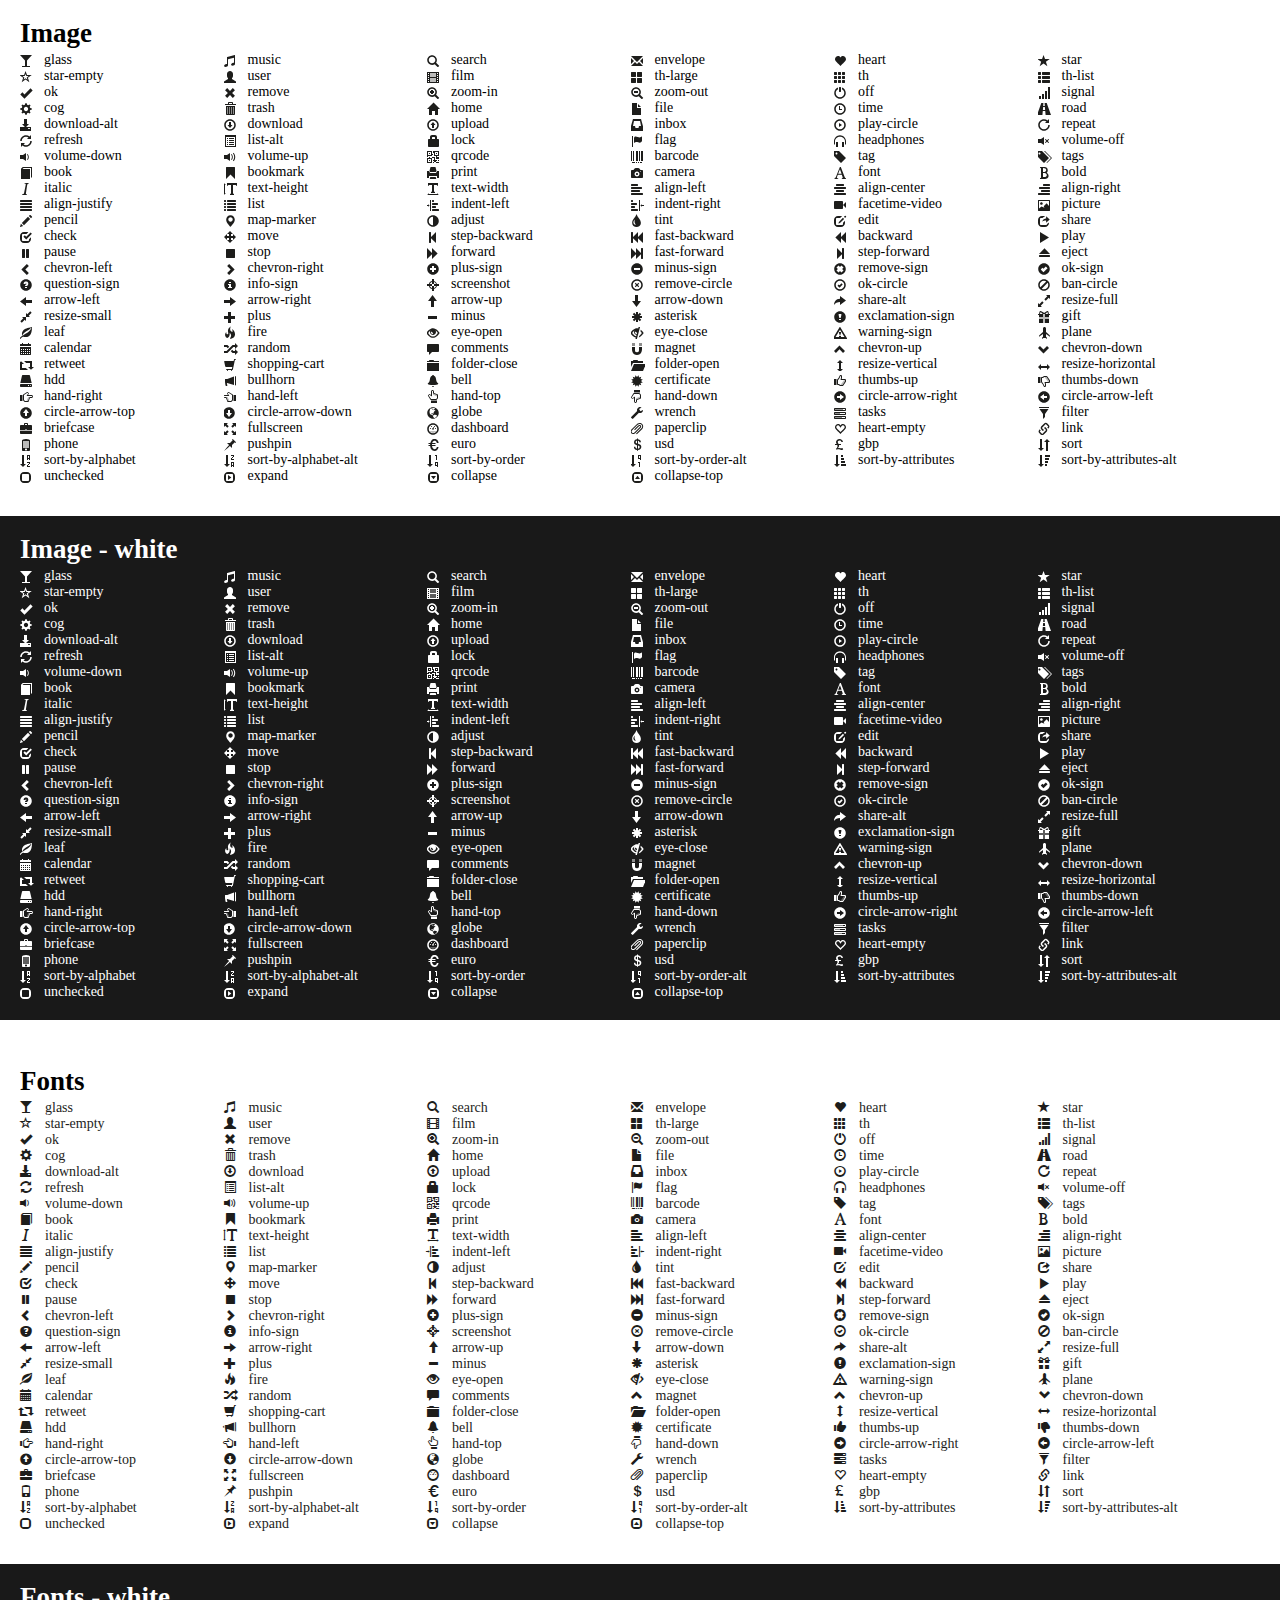
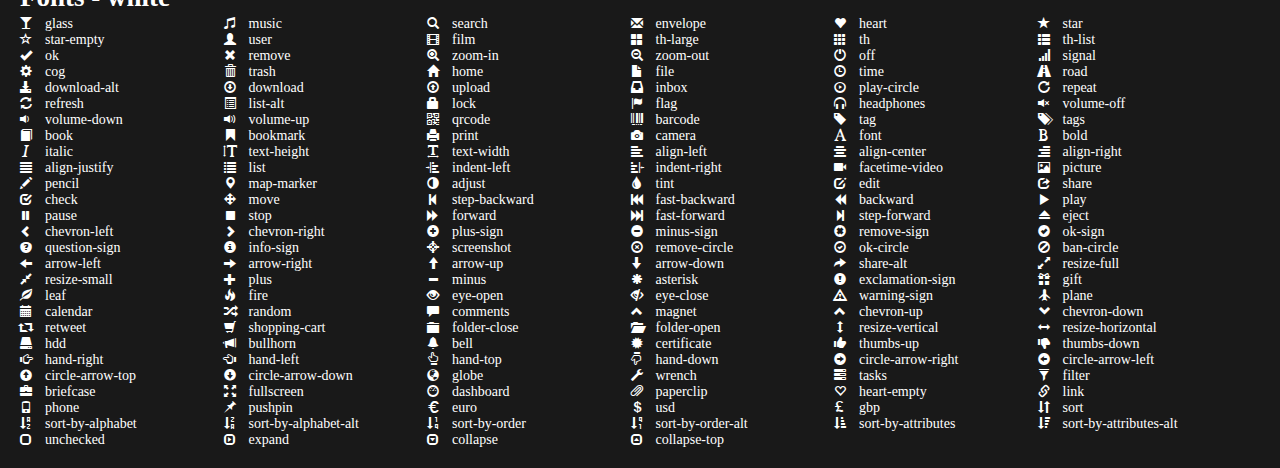
<file: WebContent/program/assets/plugins/glyphicons_halflings/index.html>
<!doctype html>
<html lang="en">
<head>
	<meta charset="utf-8">
	<meta http-equiv="X-UA-Compatible" content="IE=edge,chrome=1">
	
	<title>Glyphicons Halflings</title>
	<meta name="description" content="">
	<meta name="author" content="">
	
	<link rel="stylesheet" href="css/style.css?v=2">
	<link rel="stylesheet" href="css/halflings.css">
	
	<script src="scripts/modernizr.js"></script>

</head>
<body>
	
	<h2>Image</h2>
	<p><i class="halflings-icon glass"></i>glass</p>
	<p><i class="halflings-icon music"></i>music</p>
	<p><i class="halflings-icon search"></i>search</p>
	<p><i class="halflings-icon envelope"></i>envelope</p>
	<p><i class="halflings-icon heart"></i>heart</p>
	<p><i class="halflings-icon star"></i>star</p>
	<p><i class="halflings-icon star-empty"></i>star-empty</p>
	<p><i class="halflings-icon user"></i>user</p>
	<p><i class="halflings-icon film"></i>film</p>
	<p><i class="halflings-icon th-large"></i>th-large</p>
	<p><i class="halflings-icon th"></i>th</p>
	<p><i class="halflings-icon th-list"></i>th-list</p>
	<p><i class="halflings-icon ok"></i>ok</p>
	<p><i class="halflings-icon remove"></i>remove</p>
	<p><i class="halflings-icon zoom-in"></i>zoom-in</p>
	<p><i class="halflings-icon zoom-out"></i>zoom-out</p>
	<p><i class="halflings-icon off"></i>off</p>
	<p><i class="halflings-icon signal"></i>signal</p>
	<p><i class="halflings-icon cog"></i>cog</p>
	<p><i class="halflings-icon trash"></i>trash</p>
	<p><i class="halflings-icon home"></i>home</p>
	<p><i class="halflings-icon file"></i>file</p>
	<p><i class="halflings-icon time"></i>time</p>
	<p><i class="halflings-icon road"></i>road</p>
	<p><i class="halflings-icon download-alt"></i>download-alt</p>
	<p><i class="halflings-icon download"></i>download</p>
	<p><i class="halflings-icon upload"></i>upload</p>
	<p><i class="halflings-icon inbox"></i>inbox</p>
	<p><i class="halflings-icon play-circle"></i>play-circle</p>
	<p><i class="halflings-icon repeat"></i>repeat</p>
	<p><i class="halflings-icon refresh"></i>refresh</p>
	<p><i class="halflings-icon list-alt"></i>list-alt</p>
	<p><i class="halflings-icon lock"></i>lock</p>
	<p><i class="halflings-icon flag"></i>flag</p>
	<p><i class="halflings-icon headphones"></i>headphones</p>
	<p><i class="halflings-icon volume-off"></i>volume-off</p>
	<p><i class="halflings-icon volume-down"></i>volume-down</p>
	<p><i class="halflings-icon volume-up"></i>volume-up</p>
	<p><i class="halflings-icon qrcode"></i>qrcode</p>
	<p><i class="halflings-icon barcode"></i>barcode</p>
	<p><i class="halflings-icon tag"></i>tag</p>
	<p><i class="halflings-icon tags"></i>tags</p>
	<p><i class="halflings-icon book"></i>book</p>
	<p><i class="halflings-icon bookmark"></i>bookmark</p>
	<p><i class="halflings-icon print"></i>print</p>
	<p><i class="halflings-icon camera"></i>camera</p>
	<p><i class="halflings-icon font"></i>font</p>
	<p><i class="halflings-icon bold"></i>bold</p>
	<p><i class="halflings-icon italic"></i>italic</p>
	<p><i class="halflings-icon text-height"></i>text-height</p>
	<p><i class="halflings-icon text-width"></i>text-width</p>
	<p><i class="halflings-icon align-left"></i>align-left</p>
	<p><i class="halflings-icon align-center"></i>align-center</p>
	<p><i class="halflings-icon align-right"></i>align-right</p>
	<p><i class="halflings-icon align-justify"></i>align-justify</p>
	<p><i class="halflings-icon list"></i>list</p>
	<p><i class="halflings-icon indent-left"></i>indent-left</p>
	<p><i class="halflings-icon indent-right"></i>indent-right</p>
	<p><i class="halflings-icon facetime-video"></i>facetime-video</p>
	<p><i class="halflings-icon picture"></i>picture</p>
	<p><i class="halflings-icon pencil"></i>pencil</p>
	<p><i class="halflings-icon map-marker"></i>map-marker</p>
	<p><i class="halflings-icon adjust"></i>adjust</p>
	<p><i class="halflings-icon tint"></i>tint</p>
	<p><i class="halflings-icon edit"></i>edit</p>
	<p><i class="halflings-icon share"></i>share</p>
	<p><i class="halflings-icon check"></i>check</p>
	<p><i class="halflings-icon move"></i>move</p>
	<p><i class="halflings-icon step-backward"></i>step-backward</p>
	<p><i class="halflings-icon fast-backward"></i>fast-backward</p>
	<p><i class="halflings-icon backward"></i>backward</p>
	<p><i class="halflings-icon play"></i>play</p>
	<p><i class="halflings-icon pause"></i>pause</p>
	<p><i class="halflings-icon stop"></i>stop</p>
	<p><i class="halflings-icon forward"></i>forward</p>
	<p><i class="halflings-icon fast-forward"></i>fast-forward</p>
	<p><i class="halflings-icon step-forward"></i>step-forward</p>
	<p><i class="halflings-icon eject"></i>eject</p>
	<p><i class="halflings-icon chevron-left"></i>chevron-left</p>
	<p><i class="halflings-icon chevron-right"></i>chevron-right</p>
	<p><i class="halflings-icon plus-sign"></i>plus-sign</p>
	<p><i class="halflings-icon minus-sign"></i>minus-sign</p>
	<p><i class="halflings-icon remove-sign"></i>remove-sign</p>
	<p><i class="halflings-icon ok-sign"></i>ok-sign</p>
	<p><i class="halflings-icon question-sign"></i>question-sign</p>
	<p><i class="halflings-icon info-sign"></i>info-sign</p>
	<p><i class="halflings-icon screenshot"></i>screenshot</p>
	<p><i class="halflings-icon remove-circle"></i>remove-circle</p>
	<p><i class="halflings-icon ok-circle"></i>ok-circle</p>
	<p><i class="halflings-icon ban-circle"></i>ban-circle</p>
	<p><i class="halflings-icon arrow-left"></i>arrow-left</p>
	<p><i class="halflings-icon arrow-right"></i>arrow-right</p>
	<p><i class="halflings-icon arrow-up"></i>arrow-up</p>
	<p><i class="halflings-icon arrow-down"></i>arrow-down</p>
	<p><i class="halflings-icon share-alt"></i>share-alt</p>
	<p><i class="halflings-icon resize-full"></i>resize-full</p>
	<p><i class="halflings-icon resize-small"></i>resize-small</p>
	<p><i class="halflings-icon plus"></i>plus</p>
	<p><i class="halflings-icon minus"></i>minus</p>
	<p><i class="halflings-icon asterisk"></i>asterisk</p>
	<p><i class="halflings-icon exclamation-sign"></i>exclamation-sign</p>
	<p><i class="halflings-icon gift"></i>gift</p>
	<p><i class="halflings-icon leaf"></i>leaf</p>
	<p><i class="halflings-icon fire"></i>fire</p>
	<p><i class="halflings-icon eye-open"></i>eye-open</p>
	<p><i class="halflings-icon eye-close"></i>eye-close</p>
	<p><i class="halflings-icon warning-sign"></i>warning-sign</p>
	<p><i class="halflings-icon plane"></i>plane</p>
	<p><i class="halflings-icon calendar"></i>calendar</p>
	<p><i class="halflings-icon random"></i>random</p>
	<p><i class="halflings-icon comments"></i>comments</p>
	<p><i class="halflings-icon magnet"></i>magnet</p>
	<p><i class="halflings-icon chevron-up"></i>chevron-up</p>
	<p><i class="halflings-icon chevron-down"></i>chevron-down</p>
	<p><i class="halflings-icon retweet"></i>retweet</p>
	<p><i class="halflings-icon shopping-cart"></i>shopping-cart</p>
	<p><i class="halflings-icon folder-close"></i>folder-close</p>
	<p><i class="halflings-icon folder-open"></i>folder-open</p>
	<p><i class="halflings-icon resize-vertical"></i>resize-vertical</p>
	<p><i class="halflings-icon resize-horizontal"></i>resize-horizontal</p>
	<p><i class="halflings-icon hdd"></i>hdd</p>
	<p><i class="halflings-icon bullhorn"></i>bullhorn</p>
	<p><i class="halflings-icon bell"></i>bell</p>
	<p><i class="halflings-icon certificate"></i>certificate</p>
	<p><i class="halflings-icon thumbs-up"></i>thumbs-up</p>
	<p><i class="halflings-icon thumbs-down"></i>thumbs-down</p>
	<p><i class="halflings-icon hand-right"></i>hand-right</p>
	<p><i class="halflings-icon hand-left"></i>hand-left</p>
	<p><i class="halflings-icon hand-top"></i>hand-top</p>
	<p><i class="halflings-icon hand-down"></i>hand-down</p>
	<p><i class="halflings-icon circle-arrow-right"></i>circle-arrow-right</p>
	<p><i class="halflings-icon circle-arrow-left"></i>circle-arrow-left</p>
	<p><i class="halflings-icon circle-arrow-top"></i>circle-arrow-top</p>
	<p><i class="halflings-icon circle-arrow-down"></i>circle-arrow-down</p>
	<p><i class="halflings-icon globe"></i>globe</p>
	<p><i class="halflings-icon wrench"></i>wrench</p>
	<p><i class="halflings-icon tasks"></i>tasks</p>
	<p><i class="halflings-icon filter"></i>filter</p>
	<p><i class="halflings-icon briefcase"></i>briefcase</p>
	<p><i class="halflings-icon fullscreen"></i>fullscreen</p>
	<p><i class="halflings-icon dashboard"></i>dashboard</p>
	<p><i class="halflings-icon paperclip"></i>paperclip</p>
	<p><i class="halflings-icon heart-empty"></i>heart-empty</p>
	<p><i class="halflings-icon link"></i>link</p>
	<p><i class="halflings-icon phone"></i>phone</p>
	<p><i class="halflings-icon pushpin"></i>pushpin</p>
	<p><i class="halflings-icon euro"></i>euro</p>
	<p><i class="halflings-icon usd"></i>usd</p>
	<p><i class="halflings-icon gbp"></i>gbp</p>
	<p><i class="halflings-icon sort"></i>sort</p>
	<p><i class="halflings-icon sort-by-alphabet"></i>sort-by-alphabet</p>
	<p><i class="halflings-icon sort-by-alphabet-alt"></i>sort-by-alphabet-alt</p>
	<p><i class="halflings-icon sort-by-order"></i>sort-by-order</p>
	<p><i class="halflings-icon sort-by-order-alt"></i>sort-by-order-alt</p>
	<p><i class="halflings-icon sort-by-attributes"></i>sort-by-attributes</p>
	<p><i class="halflings-icon sort-by-attributes-alt"></i>sort-by-attributes-alt</p>
	<p><i class="halflings-icon unchecked"></i>unchecked</p>
	<p><i class="halflings-icon expand"></i>expand</p>
	<p><i class="halflings-icon collapse"></i>collapse</p>
	<p><i class="halflings-icon collapse-top"></i>collapse-top</p>

	<br><br><br>

<div class="white-content">
	<h2>Image - white</h2>
	<p><i class="halflings-icon white glass"></i>glass</p>
	<p><i class="halflings-icon white music"></i>music</p>
	<p><i class="halflings-icon white search"></i>search</p>
	<p><i class="halflings-icon white envelope"></i>envelope</p>
	<p><i class="halflings-icon white heart"></i>heart</p>
	<p><i class="halflings-icon white star"></i>star</p>
	<p><i class="halflings-icon white star-empty"></i>star-empty</p>
	<p><i class="halflings-icon white user"></i>user</p>
	<p><i class="halflings-icon white film"></i>film</p>
	<p><i class="halflings-icon white th-large"></i>th-large</p>
	<p><i class="halflings-icon white th"></i>th</p>
	<p><i class="halflings-icon white th-list"></i>th-list</p>
	<p><i class="halflings-icon white ok"></i>ok</p>
	<p><i class="halflings-icon white remove"></i>remove</p>
	<p><i class="halflings-icon white zoom-in"></i>zoom-in</p>
	<p><i class="halflings-icon white zoom-out"></i>zoom-out</p>
	<p><i class="halflings-icon white off"></i>off</p>
	<p><i class="halflings-icon white signal"></i>signal</p>
	<p><i class="halflings-icon white cog"></i>cog</p>
	<p><i class="halflings-icon white trash"></i>trash</p>
	<p><i class="halflings-icon white home"></i>home</p>
	<p><i class="halflings-icon white file"></i>file</p>
	<p><i class="halflings-icon white time"></i>time</p>
	<p><i class="halflings-icon white road"></i>road</p>
	<p><i class="halflings-icon white download-alt"></i>download-alt</p>
	<p><i class="halflings-icon white download"></i>download</p>
	<p><i class="halflings-icon white upload"></i>upload</p>
	<p><i class="halflings-icon white inbox"></i>inbox</p>
	<p><i class="halflings-icon white play-circle"></i>play-circle</p>
	<p><i class="halflings-icon white repeat"></i>repeat</p>
	<p><i class="halflings-icon white refresh"></i>refresh</p>
	<p><i class="halflings-icon white list-alt"></i>list-alt</p>
	<p><i class="halflings-icon white lock"></i>lock</p>
	<p><i class="halflings-icon white flag"></i>flag</p>
	<p><i class="halflings-icon white headphones"></i>headphones</p>
	<p><i class="halflings-icon white volume-off"></i>volume-off</p>
	<p><i class="halflings-icon white volume-down"></i>volume-down</p>
	<p><i class="halflings-icon white volume-up"></i>volume-up</p>
	<p><i class="halflings-icon white qrcode"></i>qrcode</p>
	<p><i class="halflings-icon white barcode"></i>barcode</p>
	<p><i class="halflings-icon white tag"></i>tag</p>
	<p><i class="halflings-icon white tags"></i>tags</p>
	<p><i class="halflings-icon white book"></i>book</p>
	<p><i class="halflings-icon white bookmark"></i>bookmark</p>
	<p><i class="halflings-icon white print"></i>print</p>
	<p><i class="halflings-icon white camera"></i>camera</p>
	<p><i class="halflings-icon white font"></i>font</p>
	<p><i class="halflings-icon white bold"></i>bold</p>
	<p><i class="halflings-icon white italic"></i>italic</p>
	<p><i class="halflings-icon white text-height"></i>text-height</p>
	<p><i class="halflings-icon white text-width"></i>text-width</p>
	<p><i class="halflings-icon white align-left"></i>align-left</p>
	<p><i class="halflings-icon white align-center"></i>align-center</p>
	<p><i class="halflings-icon white align-right"></i>align-right</p>
	<p><i class="halflings-icon white align-justify"></i>align-justify</p>
	<p><i class="halflings-icon white list"></i>list</p>
	<p><i class="halflings-icon white indent-left"></i>indent-left</p>
	<p><i class="halflings-icon white indent-right"></i>indent-right</p>
	<p><i class="halflings-icon white facetime-video"></i>facetime-video</p>
	<p><i class="halflings-icon white picture"></i>picture</p>
	<p><i class="halflings-icon white pencil"></i>pencil</p>
	<p><i class="halflings-icon white map-marker"></i>map-marker</p>
	<p><i class="halflings-icon white adjust"></i>adjust</p>
	<p><i class="halflings-icon white tint"></i>tint</p>
	<p><i class="halflings-icon white edit"></i>edit</p>
	<p><i class="halflings-icon white share"></i>share</p>
	<p><i class="halflings-icon white check"></i>check</p>
	<p><i class="halflings-icon white move"></i>move</p>
	<p><i class="halflings-icon white step-backward"></i>step-backward</p>
	<p><i class="halflings-icon white fast-backward"></i>fast-backward</p>
	<p><i class="halflings-icon white backward"></i>backward</p>
	<p><i class="halflings-icon white play"></i>play</p>
	<p><i class="halflings-icon white pause"></i>pause</p>
	<p><i class="halflings-icon white stop"></i>stop</p>
	<p><i class="halflings-icon white forward"></i>forward</p>
	<p><i class="halflings-icon white fast-forward"></i>fast-forward</p>
	<p><i class="halflings-icon white step-forward"></i>step-forward</p>
	<p><i class="halflings-icon white eject"></i>eject</p>
	<p><i class="halflings-icon white chevron-left"></i>chevron-left</p>
	<p><i class="halflings-icon white chevron-right"></i>chevron-right</p>
	<p><i class="halflings-icon white plus-sign"></i>plus-sign</p>
	<p><i class="halflings-icon white minus-sign"></i>minus-sign</p>
	<p><i class="halflings-icon white remove-sign"></i>remove-sign</p>
	<p><i class="halflings-icon white ok-sign"></i>ok-sign</p>
	<p><i class="halflings-icon white question-sign"></i>question-sign</p>
	<p><i class="halflings-icon white info-sign"></i>info-sign</p>
	<p><i class="halflings-icon white screenshot"></i>screenshot</p>
	<p><i class="halflings-icon white remove-circle"></i>remove-circle</p>
	<p><i class="halflings-icon white ok-circle"></i>ok-circle</p>
	<p><i class="halflings-icon white ban-circle"></i>ban-circle</p>
	<p><i class="halflings-icon white arrow-left"></i>arrow-left</p>
	<p><i class="halflings-icon white arrow-right"></i>arrow-right</p>
	<p><i class="halflings-icon white arrow-up"></i>arrow-up</p>
	<p><i class="halflings-icon white arrow-down"></i>arrow-down</p>
	<p><i class="halflings-icon white share-alt"></i>share-alt</p>
	<p><i class="halflings-icon white resize-full"></i>resize-full</p>
	<p><i class="halflings-icon white resize-small"></i>resize-small</p>
	<p><i class="halflings-icon white plus"></i>plus</p>
	<p><i class="halflings-icon white minus"></i>minus</p>
	<p><i class="halflings-icon white asterisk"></i>asterisk</p>
	<p><i class="halflings-icon white exclamation-sign"></i>exclamation-sign</p>
	<p><i class="halflings-icon white gift"></i>gift</p>
	<p><i class="halflings-icon white leaf"></i>leaf</p>
	<p><i class="halflings-icon white fire"></i>fire</p>
	<p><i class="halflings-icon white eye-open"></i>eye-open</p>
	<p><i class="halflings-icon white eye-close"></i>eye-close</p>
	<p><i class="halflings-icon white warning-sign"></i>warning-sign</p>
	<p><i class="halflings-icon white plane"></i>plane</p>
	<p><i class="halflings-icon white calendar"></i>calendar</p>
	<p><i class="halflings-icon white random"></i>random</p>
	<p><i class="halflings-icon white comments"></i>comments</p>
	<p><i class="halflings-icon white magnet"></i>magnet</p>
	<p><i class="halflings-icon white chevron-up"></i>chevron-up</p>
	<p><i class="halflings-icon white chevron-down"></i>chevron-down</p>
	<p><i class="halflings-icon white retweet"></i>retweet</p>
	<p><i class="halflings-icon white shopping-cart"></i>shopping-cart</p>
	<p><i class="halflings-icon white folder-close"></i>folder-close</p>
	<p><i class="halflings-icon white folder-open"></i>folder-open</p>
	<p><i class="halflings-icon white resize-vertical"></i>resize-vertical</p>
	<p><i class="halflings-icon white resize-horizontal"></i>resize-horizontal</p>
	<p><i class="halflings-icon white hdd"></i>hdd</p>
	<p><i class="halflings-icon white bullhorn"></i>bullhorn</p>
	<p><i class="halflings-icon white bell"></i>bell</p>
	<p><i class="halflings-icon white certificate"></i>certificate</p>
	<p><i class="halflings-icon white thumbs-up"></i>thumbs-up</p>
	<p><i class="halflings-icon white thumbs-down"></i>thumbs-down</p>
	<p><i class="halflings-icon white hand-right"></i>hand-right</p>
	<p><i class="halflings-icon white hand-left"></i>hand-left</p>
	<p><i class="halflings-icon white hand-top"></i>hand-top</p>
	<p><i class="halflings-icon white hand-down"></i>hand-down</p>
	<p><i class="halflings-icon white circle-arrow-right"></i>circle-arrow-right</p>
	<p><i class="halflings-icon white circle-arrow-left"></i>circle-arrow-left</p>
	<p><i class="halflings-icon white circle-arrow-top"></i>circle-arrow-top</p>
	<p><i class="halflings-icon white circle-arrow-down"></i>circle-arrow-down</p>
	<p><i class="halflings-icon white globe"></i>globe</p>
	<p><i class="halflings-icon white wrench"></i>wrench</p>
	<p><i class="halflings-icon white tasks"></i>tasks</p>
	<p><i class="halflings-icon white filter"></i>filter</p>
	<p><i class="halflings-icon white briefcase"></i>briefcase</p>
	<p><i class="halflings-icon white fullscreen"></i>fullscreen</p>
	<p><i class="halflings-icon white dashboard"></i>dashboard</p>
	<p><i class="halflings-icon white paperclip"></i>paperclip</p>
	<p><i class="halflings-icon white heart-empty"></i>heart-empty</p>
	<p><i class="halflings-icon white link"></i>link</p>
	<p><i class="halflings-icon white phone"></i>phone</p>
	<p><i class="halflings-icon white pushpin"></i>pushpin</p>
	<p><i class="halflings-icon white euro"></i>euro</p>
	<p><i class="halflings-icon white usd"></i>usd</p>
	<p><i class="halflings-icon white gbp"></i>gbp</p>
	<p><i class="halflings-icon white sort"></i>sort</p>
	<p><i class="halflings-icon white sort-by-alphabet"></i>sort-by-alphabet</p>
	<p><i class="halflings-icon white sort-by-alphabet-alt"></i>sort-by-alphabet-alt</p>
	<p><i class="halflings-icon white sort-by-order"></i>sort-by-order</p>
	<p><i class="halflings-icon white sort-by-order-alt"></i>sort-by-order-alt</p>
	<p><i class="halflings-icon white sort-by-attributes"></i>sort-by-attributes</p>
	<p><i class="halflings-icon white sort-by-attributes-alt"></i>sort-by-attributes-alt</p>
	<p><i class="halflings-icon white unchecked"></i>unchecked</p>
	<p><i class="halflings-icon white expand"></i>expand</p>
	<p><i class="halflings-icon white collapse"></i>collapse</p>
	<p><i class="halflings-icon white collapse-top"></i>collapse-top</p>
</div>

	<br><br><br>

	<h2>Fonts</h2>
	<a href="" class="halflings glass"><i></i>glass</a>
	<a href="" class="halflings music"><i></i>music</a>
	<a href="" class="halflings search"><i></i>search</a>
	<a href="" class="halflings envelope"><i></i>envelope</a>
	<a href="" class="halflings heart"><i></i>heart</a>
	<a href="" class="halflings star"><i></i>star</a>
	<a href="" class="halflings star-empty"><i></i>star-empty</a>
	<a href="" class="halflings user"><i></i>user</a>
	<a href="" class="halflings film"><i></i>film</a>
	<a href="" class="halflings th-large"><i></i>th-large</a>
	<a href="" class="halflings th"><i></i>th</a>
	<a href="" class="halflings th-list"><i></i>th-list</a>
	<a href="" class="halflings ok"><i></i>ok</a>
	<a href="" class="halflings remove"><i></i>remove</a>
	<a href="" class="halflings zoom-in"><i></i>zoom-in</a>
	<a href="" class="halflings zoom-out"><i></i>zoom-out</a>
	<a href="" class="halflings off"><i></i>off</a>
	<a href="" class="halflings signal"><i></i>signal</a>
	<a href="" class="halflings cog"><i></i>cog</a>
	<a href="" class="halflings trash"><i></i>trash</a>
	<a href="" class="halflings home"><i></i>home</a>
	<a href="" class="halflings file"><i></i>file</a>
	<a href="" class="halflings time"><i></i>time</a>
	<a href="" class="halflings road"><i></i>road</a>
	<a href="" class="halflings download-alt"><i></i>download-alt</a>
	<a href="" class="halflings download"><i></i>download</a>
	<a href="" class="halflings upload"><i></i>upload</a>
	<a href="" class="halflings inbox"><i></i>inbox</a>
	<a href="" class="halflings play-circle"><i></i>play-circle</a>
	<a href="" class="halflings repeat"><i></i>repeat</a>
	<a href="" class="halflings refresh"><i></i>refresh</a>
	<a href="" class="halflings list-alt"><i></i>list-alt</a>
	<a href="" class="halflings lock"><i></i>lock</a>
	<a href="" class="halflings flag"><i></i>flag</a>
	<a href="" class="halflings headphones"><i></i>headphones</a>
	<a href="" class="halflings volume-off"><i></i>volume-off</a>
	<a href="" class="halflings volume-down"><i></i>volume-down</a>
	<a href="" class="halflings volume-up"><i></i>volume-up</a>
	<a href="" class="halflings qrcode"><i></i>qrcode</a>
	<a href="" class="halflings barcode"><i></i>barcode</a>
	<a href="" class="halflings tag"><i></i>tag</a>
	<a href="" class="halflings tags"><i></i>tags</a>
	<a href="" class="halflings book"><i></i>book</a>
	<a href="" class="halflings bookmark"><i></i>bookmark</a>
	<a href="" class="halflings print"><i></i>print</a>
	<a href="" class="halflings camera"><i></i>camera</a>
	<a href="" class="halflings font"><i></i>font</a>
	<a href="" class="halflings bold"><i></i>bold</a>
	<a href="" class="halflings italic"><i></i>italic</a>
	<a href="" class="halflings text-height"><i></i>text-height</a>
	<a href="" class="halflings text-width"><i></i>text-width</a>
	<a href="" class="halflings align-left"><i></i>align-left</a>
	<a href="" class="halflings align-center"><i></i>align-center</a>
	<a href="" class="halflings align-right"><i></i>align-right</a>
	<a href="" class="halflings align-justify"><i></i>align-justify</a>
	<a href="" class="halflings list"><i></i>list</a>
	<a href="" class="halflings indent-left"><i></i>indent-left</a>
	<a href="" class="halflings indent-right"><i></i>indent-right</a>
	<a href="" class="halflings facetime-video"><i></i>facetime-video</a>
	<a href="" class="halflings picture"><i></i>picture</a>
	<a href="" class="halflings pencil"><i></i>pencil</a>
	<a href="" class="halflings map-marker"><i></i>map-marker</a>
	<a href="" class="halflings adjust"><i></i>adjust</a>
	<a href="" class="halflings tint"><i></i>tint</a>
	<a href="" class="halflings edit"><i></i>edit</a>
	<a href="" class="halflings share"><i></i>share</a>
	<a href="" class="halflings check"><i></i>check</a>
	<a href="" class="halflings move"><i></i>move</a>
	<a href="" class="halflings step-backward"><i></i>step-backward</a>
	<a href="" class="halflings fast-backward"><i></i>fast-backward</a>
	<a href="" class="halflings backward"><i></i>backward</a>
	<a href="" class="halflings play"><i></i>play</a>
	<a href="" class="halflings pause"><i></i>pause</a>
	<a href="" class="halflings stop"><i></i>stop</a>
	<a href="" class="halflings forward"><i></i>forward</a>
	<a href="" class="halflings fast-forward"><i></i>fast-forward</a>
	<a href="" class="halflings step-forward"><i></i>step-forward</a>
	<a href="" class="halflings eject"><i></i>eject</a>
	<a href="" class="halflings chevron-left"><i></i>chevron-left</a>
	<a href="" class="halflings chevron-right"><i></i>chevron-right</a>
	<a href="" class="halflings plus-sign"><i></i>plus-sign</a>
	<a href="" class="halflings minus-sign"><i></i>minus-sign</a>
	<a href="" class="halflings remove-sign"><i></i>remove-sign</a>
	<a href="" class="halflings ok-sign"><i></i>ok-sign</a>
	<a href="" class="halflings question-sign"><i></i>question-sign</a>
	<a href="" class="halflings info-sign"><i></i>info-sign</a>
	<a href="" class="halflings screenshot"><i></i>screenshot</a>
	<a href="" class="halflings remove-circle"><i></i>remove-circle</a>
	<a href="" class="halflings ok-circle"><i></i>ok-circle</a>
	<a href="" class="halflings ban-circle"><i></i>ban-circle</a>
	<a href="" class="halflings arrow-left"><i></i>arrow-left</a>
	<a href="" class="halflings arrow-right"><i></i>arrow-right</a>
	<a href="" class="halflings arrow-up"><i></i>arrow-up</a>
	<a href="" class="halflings arrow-down"><i></i>arrow-down</a>
	<a href="" class="halflings share-alt"><i></i>share-alt</a>
	<a href="" class="halflings resize-full"><i></i>resize-full</a>
	<a href="" class="halflings resize-small"><i></i>resize-small</a>
	<a href="" class="halflings plus"><i></i>plus</a>
	<a href="" class="halflings minus"><i></i>minus</a>
	<a href="" class="halflings asterisk"><i></i>asterisk</a>
	<a href="" class="halflings exclamation-sign"><i></i>exclamation-sign</a>
	<a href="" class="halflings gift"><i></i>gift</a>
	<a href="" class="halflings leaf"><i></i>leaf</a>
	<a href="" class="halflings fire"><i></i>fire</a>
	<a href="" class="halflings eye-open"><i></i>eye-open</a>
	<a href="" class="halflings eye-close"><i></i>eye-close</a>
	<a href="" class="halflings warning-sign"><i></i>warning-sign</a>
	<a href="" class="halflings plane"><i></i>plane</a>
	<a href="" class="halflings calendar"><i></i>calendar</a>
	<a href="" class="halflings random"><i></i>random</a>
	<a href="" class="halflings comments"><i></i>comments</a>
	<a href="" class="halflings magnet"><i></i>magnet</a>
	<a href="" class="halflings chevron-up"><i></i>chevron-up</a>
	<a href="" class="halflings chevron-down"><i></i>chevron-down</a>
	<a href="" class="halflings retweet"><i></i>retweet</a>
	<a href="" class="halflings shopping-cart"><i></i>shopping-cart</a>
	<a href="" class="halflings folder-close"><i></i>folder-close</a>
	<a href="" class="halflings folder-open"><i></i>folder-open</a>
	<a href="" class="halflings resize-vertical"><i></i>resize-vertical</a>
	<a href="" class="halflings resize-horizontal"><i></i>resize-horizontal</a>
	<a href="" class="halflings hdd"><i></i>hdd</a>
	<a href="" class="halflings bullhorn"><i></i>bullhorn</a>
	<a href="" class="halflings bell"><i></i>bell</a>
	<a href="" class="halflings certificate"><i></i>certificate</a>
	<a href="" class="halflings thumbs-up"><i></i>thumbs-up</a>
	<a href="" class="halflings thumbs-down"><i></i>thumbs-down</a>
	<a href="" class="halflings hand-right"><i></i>hand-right</a>
	<a href="" class="halflings hand-left"><i></i>hand-left</a>
	<a href="" class="halflings hand-top"><i></i>hand-top</a>
	<a href="" class="halflings hand-down"><i></i>hand-down</a>
	<a href="" class="halflings circle-arrow-right"><i></i>circle-arrow-right</a>
	<a href="" class="halflings circle-arrow-left"><i></i>circle-arrow-left</a>
	<a href="" class="halflings circle-arrow-top"><i></i>circle-arrow-top</a>
	<a href="" class="halflings circle-arrow-down"><i></i>circle-arrow-down</a>
	<a href="" class="halflings globe"><i></i>globe</a>
	<a href="" class="halflings wrench"><i></i>wrench</a>
	<a href="" class="halflings tasks"><i></i>tasks</a>
	<a href="" class="halflings filter"><i></i>filter</a>
	<a href="" class="halflings briefcase"><i></i>briefcase</a>
	<a href="" class="halflings fullscreen"><i></i>fullscreen</a>
	<a href="" class="halflings dashboard"><i></i>dashboard</a>
	<a href="" class="halflings paperclip"><i></i>paperclip</a>
	<a href="" class="halflings heart-empty"><i></i>heart-empty</a>
	<a href="" class="halflings link"><i></i>link</a>
	<a href="" class="halflings phone"><i></i>phone</a>
	<a href="" class="halflings pushpin"><i></i>pushpin</a>
	<a href="" class="halflings euro"><i></i>euro</a>
	<a href="" class="halflings usd"><i></i>usd</a>
	<a href="" class="halflings gbp"><i></i>gbp</a>
	<a href="" class="halflings sort"><i></i>sort</a>
	<a href="" class="halflings sort-by-alphabet"><i></i>sort-by-alphabet</a>
	<a href="" class="halflings sort-by-alphabet-alt"><i></i>sort-by-alphabet-alt</a>
	<a href="" class="halflings sort-by-order"><i></i>sort-by-order</a>
	<a href="" class="halflings sort-by-order-alt"><i></i>sort-by-order-alt</a>
	<a href="" class="halflings sort-by-attributes"><i></i>sort-by-attributes</a>
	<a href="" class="halflings sort-by-attributes-alt"><i></i>sort-by-attributes-alt</a>
	<a href="" class="halflings unchecked"><i></i>unchecked</a>
	<a href="" class="halflings expand"><i></i>expand</a>
	<a href="" class="halflings collapse"><i></i>collapse</a>
	<a href="" class="halflings collapse-top"><i></i>collapse-top</a>

	<br><br><br>

<div class="white-content">
	<h2>Fonts - white</h2>
	<a href="" class="halflings white glass"><i></i>glass</a>
	<a href="" class="halflings white music"><i></i>music</a>
	<a href="" class="halflings white search"><i></i>search</a>
	<a href="" class="halflings white envelope"><i></i>envelope</a>
	<a href="" class="halflings white heart"><i></i>heart</a>
	<a href="" class="halflings white star"><i></i>star</a>
	<a href="" class="halflings white star-empty"><i></i>star-empty</a>
	<a href="" class="halflings white user"><i></i>user</a>
	<a href="" class="halflings white film"><i></i>film</a>
	<a href="" class="halflings white th-large"><i></i>th-large</a>
	<a href="" class="halflings white th"><i></i>th</a>
	<a href="" class="halflings white th-list"><i></i>th-list</a>
	<a href="" class="halflings white ok"><i></i>ok</a>
	<a href="" class="halflings white remove"><i></i>remove</a>
	<a href="" class="halflings white zoom-in"><i></i>zoom-in</a>
	<a href="" class="halflings white zoom-out"><i></i>zoom-out</a>
	<a href="" class="halflings white off"><i></i>off</a>
	<a href="" class="halflings white signal"><i></i>signal</a>
	<a href="" class="halflings white cog"><i></i>cog</a>
	<a href="" class="halflings white trash"><i></i>trash</a>
	<a href="" class="halflings white home"><i></i>home</a>
	<a href="" class="halflings white file"><i></i>file</a>
	<a href="" class="halflings white time"><i></i>time</a>
	<a href="" class="halflings white road"><i></i>road</a>
	<a href="" class="halflings white download-alt"><i></i>download-alt</a>
	<a href="" class="halflings white download"><i></i>download</a>
	<a href="" class="halflings white upload"><i></i>upload</a>
	<a href="" class="halflings white inbox"><i></i>inbox</a>
	<a href="" class="halflings white play-circle"><i></i>play-circle</a>
	<a href="" class="halflings white repeat"><i></i>repeat</a>
	<a href="" class="halflings white refresh"><i></i>refresh</a>
	<a href="" class="halflings white list-alt"><i></i>list-alt</a>
	<a href="" class="halflings white lock"><i></i>lock</a>
	<a href="" class="halflings white flag"><i></i>flag</a>
	<a href="" class="halflings white headphones"><i></i>headphones</a>
	<a href="" class="halflings white volume-off"><i></i>volume-off</a>
	<a href="" class="halflings white volume-down"><i></i>volume-down</a>
	<a href="" class="halflings white volume-up"><i></i>volume-up</a>
	<a href="" class="halflings white qrcode"><i></i>qrcode</a>
	<a href="" class="halflings white barcode"><i></i>barcode</a>
	<a href="" class="halflings white tag"><i></i>tag</a>
	<a href="" class="halflings white tags"><i></i>tags</a>
	<a href="" class="halflings white book"><i></i>book</a>
	<a href="" class="halflings white bookmark"><i></i>bookmark</a>
	<a href="" class="halflings white print"><i></i>print</a>
	<a href="" class="halflings white camera"><i></i>camera</a>
	<a href="" class="halflings white font"><i></i>font</a>
	<a href="" class="halflings white bold"><i></i>bold</a>
	<a href="" class="halflings white italic"><i></i>italic</a>
	<a href="" class="halflings white text-height"><i></i>text-height</a>
	<a href="" class="halflings white text-width"><i></i>text-width</a>
	<a href="" class="halflings white align-left"><i></i>align-left</a>
	<a href="" class="halflings white align-center"><i></i>align-center</a>
	<a href="" class="halflings white align-right"><i></i>align-right</a>
	<a href="" class="halflings white align-justify"><i></i>align-justify</a>
	<a href="" class="halflings white list"><i></i>list</a>
	<a href="" class="halflings white indent-left"><i></i>indent-left</a>
	<a href="" class="halflings white indent-right"><i></i>indent-right</a>
	<a href="" class="halflings white facetime-video"><i></i>facetime-video</a>
	<a href="" class="halflings white picture"><i></i>picture</a>
	<a href="" class="halflings white pencil"><i></i>pencil</a>
	<a href="" class="halflings white map-marker"><i></i>map-marker</a>
	<a href="" class="halflings white adjust"><i></i>adjust</a>
	<a href="" class="halflings white tint"><i></i>tint</a>
	<a href="" class="halflings white edit"><i></i>edit</a>
	<a href="" class="halflings white share"><i></i>share</a>
	<a href="" class="halflings white check"><i></i>check</a>
	<a href="" class="halflings white move"><i></i>move</a>
	<a href="" class="halflings white step-backward"><i></i>step-backward</a>
	<a href="" class="halflings white fast-backward"><i></i>fast-backward</a>
	<a href="" class="halflings white backward"><i></i>backward</a>
	<a href="" class="halflings white play"><i></i>play</a>
	<a href="" class="halflings white pause"><i></i>pause</a>
	<a href="" class="halflings white stop"><i></i>stop</a>
	<a href="" class="halflings white forward"><i></i>forward</a>
	<a href="" class="halflings white fast-forward"><i></i>fast-forward</a>
	<a href="" class="halflings white step-forward"><i></i>step-forward</a>
	<a href="" class="halflings white eject"><i></i>eject</a>
	<a href="" class="halflings white chevron-left"><i></i>chevron-left</a>
	<a href="" class="halflings white chevron-right"><i></i>chevron-right</a>
	<a href="" class="halflings white plus-sign"><i></i>plus-sign</a>
	<a href="" class="halflings white minus-sign"><i></i>minus-sign</a>
	<a href="" class="halflings white remove-sign"><i></i>remove-sign</a>
	<a href="" class="halflings white ok-sign"><i></i>ok-sign</a>
	<a href="" class="halflings white question-sign"><i></i>question-sign</a>
	<a href="" class="halflings white info-sign"><i></i>info-sign</a>
	<a href="" class="halflings white screenshot"><i></i>screenshot</a>
	<a href="" class="halflings white remove-circle"><i></i>remove-circle</a>
	<a href="" class="halflings white ok-circle"><i></i>ok-circle</a>
	<a href="" class="halflings white ban-circle"><i></i>ban-circle</a>
	<a href="" class="halflings white arrow-left"><i></i>arrow-left</a>
	<a href="" class="halflings white arrow-right"><i></i>arrow-right</a>
	<a href="" class="halflings white arrow-up"><i></i>arrow-up</a>
	<a href="" class="halflings white arrow-down"><i></i>arrow-down</a>
	<a href="" class="halflings white share-alt"><i></i>share-alt</a>
	<a href="" class="halflings white resize-full"><i></i>resize-full</a>
	<a href="" class="halflings white resize-small"><i></i>resize-small</a>
	<a href="" class="halflings white plus"><i></i>plus</a>
	<a href="" class="halflings white minus"><i></i>minus</a>
	<a href="" class="halflings white asterisk"><i></i>asterisk</a>
	<a href="" class="halflings white exclamation-sign"><i></i>exclamation-sign</a>
	<a href="" class="halflings white gift"><i></i>gift</a>
	<a href="" class="halflings white leaf"><i></i>leaf</a>
	<a href="" class="halflings white fire"><i></i>fire</a>
	<a href="" class="halflings white eye-open"><i></i>eye-open</a>
	<a href="" class="halflings white eye-close"><i></i>eye-close</a>
	<a href="" class="halflings white warning-sign"><i></i>warning-sign</a>
	<a href="" class="halflings white plane"><i></i>plane</a>
	<a href="" class="halflings white calendar"><i></i>calendar</a>
	<a href="" class="halflings white random"><i></i>random</a>
	<a href="" class="halflings white comments"><i></i>comments</a>
	<a href="" class="halflings white magnet"><i></i>magnet</a>
	<a href="" class="halflings white chevron-up"><i></i>chevron-up</a>
	<a href="" class="halflings white chevron-down"><i></i>chevron-down</a>
	<a href="" class="halflings white retweet"><i></i>retweet</a>
	<a href="" class="halflings white shopping-cart"><i></i>shopping-cart</a>
	<a href="" class="halflings white folder-close"><i></i>folder-close</a>
	<a href="" class="halflings white folder-open"><i></i>folder-open</a>
	<a href="" class="halflings white resize-vertical"><i></i>resize-vertical</a>
	<a href="" class="halflings white resize-horizontal"><i></i>resize-horizontal</a>
	<a href="" class="halflings white hdd"><i></i>hdd</a>
	<a href="" class="halflings white bullhorn"><i></i>bullhorn</a>
	<a href="" class="halflings white bell"><i></i>bell</a>
	<a href="" class="halflings white certificate"><i></i>certificate</a>
	<a href="" class="halflings white thumbs-up"><i></i>thumbs-up</a>
	<a href="" class="halflings white thumbs-down"><i></i>thumbs-down</a>
	<a href="" class="halflings white hand-right"><i></i>hand-right</a>
	<a href="" class="halflings white hand-left"><i></i>hand-left</a>
	<a href="" class="halflings white hand-top"><i></i>hand-top</a>
	<a href="" class="halflings white hand-down"><i></i>hand-down</a>
	<a href="" class="halflings white circle-arrow-right"><i></i>circle-arrow-right</a>
	<a href="" class="halflings white circle-arrow-left"><i></i>circle-arrow-left</a>
	<a href="" class="halflings white circle-arrow-top"><i></i>circle-arrow-top</a>
	<a href="" class="halflings white circle-arrow-down"><i></i>circle-arrow-down</a>
	<a href="" class="halflings white globe"><i></i>globe</a>
	<a href="" class="halflings white wrench"><i></i>wrench</a>
	<a href="" class="halflings white tasks"><i></i>tasks</a>
	<a href="" class="halflings white filter"><i></i>filter</a>
	<a href="" class="halflings white briefcase"><i></i>briefcase</a>
	<a href="" class="halflings white fullscreen"><i></i>fullscreen</a>
	<a href="" class="halflings white dashboard"><i></i>dashboard</a>
	<a href="" class="halflings white paperclip"><i></i>paperclip</a>
	<a href="" class="halflings white heart-empty"><i></i>heart-empty</a>
	<a href="" class="halflings white link"><i></i>link</a>
	<a href="" class="halflings white phone"><i></i>phone</a>
	<a href="" class="halflings white pushpin"><i></i>pushpin</a>
	<a href="" class="halflings white euro"><i></i>euro</a>
	<a href="" class="halflings white usd"><i></i>usd</a>
	<a href="" class="halflings white gbp"><i></i>gbp</a>
	<a href="" class="halflings white sort"><i></i>sort</a>
	<a href="" class="halflings white sort-by-alphabet"><i></i>sort-by-alphabet</a>
	<a href="" class="halflings white sort-by-alphabet-alt"><i></i>sort-by-alphabet-alt</a>
	<a href="" class="halflings white sort-by-order"><i></i>sort-by-order</a>
	<a href="" class="halflings white sort-by-order-alt"><i></i>sort-by-order-alt</a>
	<a href="" class="halflings white sort-by-attributes"><i></i>sort-by-attributes</a>
	<a href="" class="halflings white sort-by-attributes-alt"><i></i>sort-by-attributes-alt</a>
	<a href="" class="halflings white unchecked"><i></i>unchecked</a>
	<a href="" class="halflings white expand"><i></i>expand</a>
	<a href="" class="halflings white collapse"><i></i>collapse</a>
	<a href="" class="halflings white collapse-top"><i></i>collapse-top</a>
</div>

</body>
</html>
</file>
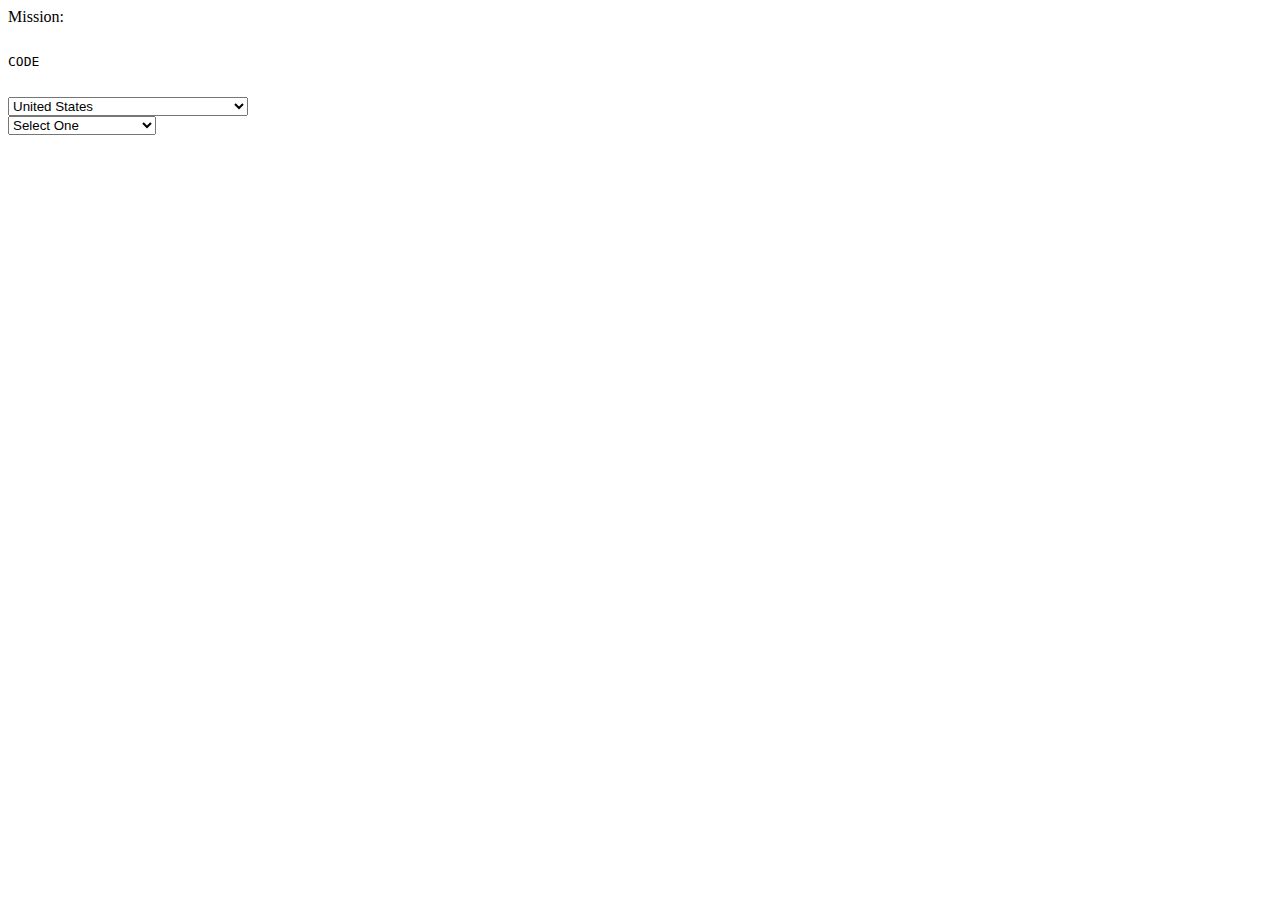
<file: WebContent/program/assets/plugins/jquery-validation/test/selects/index.html>
<!DOCTYPE html PUBLIC "-//W3C//DTD XHTML 1.0 Transitional//EN" "http://www.w3.org/TR/xhtml1/DTD/xhtml1-transitional.dtd">
<html xmlns="http://www.w3.org/1999/xhtml">
<head>
<meta http-equiv="Content-Type" content="text/html; charset=utf-8" />

<title>Fun with jQuery</title>

<script src="http://www.google.com/jsapi"></script>
<script>
  google.load("jquery", "1");
</script>

<script type="text/javascript">

$.fn.options = function(selector) {
	return this.each(function() {
		function container(select) {
			if (select.next().is(".option-container")) {
				return $(select).next();
			}
			return $('<select class="option-container" />').append(select.children()).insertAfter(select).hide();
		}
		var container = container($(this));
		$(this).empty().append(container.children(selector).clone());
	});
}

$(document).ready(function(){

	$("#State").hide()

	$("#Country").change(function() {
		var selected = this.options[this.selectedIndex].value;
		if (selected == "US") {
			$("#State").show().options(".state");
		} else if (selected == "CA") {
			$("#State").show().options(".province");
		} else {
			$("#State").hide();
		}
	}).change();


});
</script>



</head>

<body>
Mission:

<xmp>
CODE

</xmp>


    <select size="1" id="Country" name="country">
      <option value="">Select One</option>

      <option value="US" selected="selected">United States</option>
      <option value="CA">Canada</option>
      <option value="">----------</option>
      <option value="AF">Afghanistan</option>
      <option value="AL">Albania</option>
      <option value="DZ">Algeria</option>

      <option value="AS">American Samoa</option>
      <option value="AD">Andorra</option>
      <option value="AO">Angola</option>
      <option value="AI">Anguilla</option>
      <option value="AQ">Antarctica</option>
      <option value="AG">Antigua and Barbuda</option>

      <option value="AR">Argentina</option>
      <option value="AM">Armenia</option>
      <option value="AW">Aruba</option>
      <option value="AU">Australia</option>
      <option value="AT">Austria</option>
      <option value="AZ">Azerbaidjan</option>

      <option value="BS">Bahamas</option>
      <option value="BH">Bahrain</option>
      <option value="BD">Bangladesh</option>
      <option value="BB">Barbados</option>
      <option value="BY">Belarus</option>
      <option value="BE">Belgium</option>

      <option value="BZ">Belize</option>
      <option value="BJ">Benin</option>
      <option value="BM">Bermuda</option>
      <option value="BT">Bhutan</option>
      <option value="BO">Bolivia</option>
      <option value="BA">Bosnia-Herzegovina</option>

      <option value="BW">Botswana</option>
      <option value="BV">Bouvet Island</option>
      <option value="BR">Brazil</option>
      <option value="IO">British Indian Ocean Territory</option>
      <option value="BN">Brunei Darussalam</option>
      <option value="BG">Bulgaria</option>

      <option value="BF">Burkina Faso</option>
      <option value="BI">Burundi</option>
      <option value="KH">Cambodia</option>
      <option value="CM">Cameroon</option>
      <option value="CV">Cape Verde</option>
      <option value="KY">Cayman Islands</option>

      <option value="CF">Central African Republic</option>
      <option value="TD">Chad</option>
      <option value="CL">Chile</option>
      <option value="CN">China</option>
      <option value="CX">Christmas Island</option>
      <option value="CC">Cocos (Keeling) Islands</option>

      <option value="CO">Colombia</option>
      <option value="KM">Comoros</option>
      <option value="CG">Congo</option>
      <option value="CK">Cook Islands</option>
      <option value="CR">Costa Rica</option>
      <option value="HR">Croatia</option>

      <option value="CU">Cuba</option>
      <option value="CY">Cyprus</option>
      <option value="CZ">Czech Republic</option>
      <option value="DK">Denmark</option>
      <option value="DJ">Djibouti</option>
      <option value="DM">Dominica</option>

      <option value="DO">Dominican Republic</option>
      <option value="TP">East Timor</option>
      <option value="EC">Ecuador</option>
      <option value="EG">Egypt</option>
      <option value="SV">El Salvador</option>
      <option value="GQ">Equatorial Guinea</option>

      <option value="ER">Eritrea</option>
      <option value="EE">Estonia</option>
      <option value="ET">Ethiopia</option>
      <option value="FK">Falkland Islands</option>
      <option value="FO">Faroe Islands</option>
      <option value="FJ">Fiji</option>

      <option value="FI">Finland</option>
      <option value="CS">Former Czechoslovakia</option>
      <option value="SU">Former USSR</option>
      <option value="FR">France</option>
      <option value="FX">France (European Territory)</option>
      <option value="GF">French Guyana</option>

      <option value="TF">French Southern Territories</option>
      <option value="GA">Gabon</option>
      <option value="GM">Gambia</option>
      <option value="GE">Georgia</option>
      <option value="DE">Germany</option>
      <option value="GH">Ghana</option>

      <option value="GI">Gibraltar</option>
      <option value="GB">Great Britain</option>
      <option value="GR">Greece</option>
      <option value="GL">Greenland</option>
      <option value="GD">Grenada</option>
      <option value="GP">Guadeloupe (French)</option>

      <option value="GU">Guam (USA)</option>
      <option value="GT">Guatemala</option>
      <option value="GN">Guinea</option>
      <option value="GW">Guinea Bissau</option>
      <option value="GY">Guyana</option>
      <option value="HT">Haiti</option>

      <option value="HM">Heard and McDonald Islands</option>
      <option value="HN">Honduras</option>
      <option value="HK">Hong Kong</option>
      <option value="HU">Hungary</option>
      <option value="IS">Iceland</option>
      <option value="IN">India</option>

      <option value="ID">Indonesia</option>
      <option value="INT">International</option>
      <option value="IR">Iran</option>
      <option value="IQ">Iraq</option>
      <option value="IE">Ireland</option>
      <option value="IL">Israel</option>

      <option value="IT">Italy</option>
      <option value="CI">Ivory Coast (Cote D&#39;Ivoire)</option>
      <option value="JM">Jamaica</option>
      <option value="JP">Japan</option>
      <option value="JO">Jordan</option>
      <option value="KZ">Kazakhstan</option>

      <option value="KE">Kenya</option>
      <option value="KI">Kiribati</option>
      <option value="KW">Kuwait</option>
      <option value="KG">Kyrgyzstan</option>
      <option value="LA">Laos</option>
      <option value="LV">Latvia</option>

      <option value="LB">Lebanon</option>
      <option value="LS">Lesotho</option>
      <option value="LR">Liberia</option>
      <option value="LY">Libya</option>
      <option value="LI">Liechtenstein</option>
      <option value="LT">Lithuania</option>

      <option value="LU">Luxembourg</option>
      <option value="MO">Macau</option>
      <option value="MK">Macedonia</option>
      <option value="MG">Madagascar</option>
      <option value="MW">Malawi</option>
      <option value="MY">Malaysia</option>

      <option value="MV">Maldives</option>
      <option value="ML">Mali</option>
      <option value="MT">Malta</option>
      <option value="MH">Marshall Islands</option>
      <option value="MQ">Martinique (French)</option>
      <option value="MR">Mauritania</option>

      <option value="MU">Mauritius</option>
      <option value="YT">Mayotte</option>
      <option value="MX">Mexico</option>
      <option value="FM">Micronesia</option>
      <option value="MD">Moldavia</option>
      <option value="MC">Monaco</option>

      <option value="MN">Mongolia</option>
      <option value="MS">Montserrat</option>
      <option value="MA">Morocco</option>
      <option value="MZ">Mozambique</option>
      <option value="MM">Myanmar</option>
      <option value="NA">Namibia</option>

      <option value="NR">Nauru</option>
      <option value="NP">Nepal</option>
      <option value="NL">Netherlands</option>
      <option value="AN">Netherlands Antilles</option>
      <option value="NT">Neutral Zone</option>
      <option value="NC">New Caledonia (French)</option>

      <option value="NZ">New Zealand</option>
      <option value="NI">Nicaragua</option>
      <option value="NE">Niger</option>
      <option value="NG">Nigeria</option>
      <option value="NU">Niue</option>
      <option value="NF">Norfolk Island</option>

      <option value="KP">North Korea</option>
      <option value="MP">Northern Mariana Islands</option>
      <option value="NO">Norway</option>
      <option value="OM">Oman</option>
      <option value="PK">Pakistan</option>
      <option value="PW">Palau</option>

      <option value="PA">Panama</option>
      <option value="PG">Papua New Guinea</option>
      <option value="PY">Paraguay</option>
      <option value="PE">Peru</option>
      <option value="PH">Philippines</option>
      <option value="PN">Pitcairn Island</option>

      <option value="PL">Poland</option>
      <option value="PF">Polynesia (French)</option>
      <option value="PT">Portugal</option>
      <option value="PR">Puerto Rico</option>
      <option value="QA">Qatar</option>
      <option value="RE">Reunion (French)</option>

      <option value="RO">Romania</option>
      <option value="RU">Russian Federation</option>
      <option value="RW">Rwanda</option>
      <option value="GS">S. Georgia & S. Sandwich Isls.</option>
      <option value="SH">Saint Helena</option>
      <option value="KN">Saint Kitts & Nevis Anguilla</option>

      <option value="LC">Saint Lucia</option>
      <option value="PM">Saint Pierre and Miquelon</option>
      <option value="ST">Saint Tome (Sao Tome) and Principe</option>
      <option value="VC">Saint Vincent & Grenadines</option>
      <option value="WS">Samoa</option>
      <option value="SM">San Marino</option>

      <option value="SA">Saudi Arabia</option>
      <option value="SN">Senegal</option>
      <option value="SC">Seychelles</option>
      <option value="SL">Sierra Leone</option>
      <option value="SG">Singapore</option>
      <option value="SK">Slovak Republic</option>

      <option value="SI">Slovenia</option>
      <option value="SB">Solomon Islands</option>
      <option value="SO">Somalia</option>
      <option value="ZA">South Africa</option>
      <option value="KR">South Korea</option>
      <option value="ES">Spain</option>

      <option value="LK">Sri Lanka</option>
      <option value="SD">Sudan</option>
      <option value="SR">Suriname</option>
      <option value="SJ">Svalbard and Jan Mayen Islands</option>
      <option value="SZ">Swaziland</option>
      <option value="SE">Sweden</option>

      <option value="CH">Switzerland</option>
      <option value="SY">Syria</option>
      <option value="TJ">Tadjikistan</option>
      <option value="TW">Taiwan</option>
      <option value="TZ">Tanzania</option>
      <option value="TH">Thailand</option>

      <option value="TG">Togo</option>
      <option value="TK">Tokelau</option>
      <option value="TO">Tonga</option>
      <option value="TT">Trinidad and Tobago</option>
      <option value="TN">Tunisia</option>
      <option value="TR">Turkey</option>

      <option value="TM">Turkmenistan</option>
      <option value="TC">Turks and Caicos Islands</option>
      <option value="TV">Tuvalu</option>
      <option value="UG">Uganda</option>
      <option value="UA">Ukraine</option>
      <option value="AE">United Arab Emirates</option>

      <option value="GB">United Kingdom</option>
      <option value="UY">Uruguay</option>
      <option value="MIL">USA Military</option>
      <option value="UM">USA Minor Outlying Islands</option>
      <option value="UZ">Uzbekistan</option>
      <option value="VU">Vanuatu</option>

      <option value="VA">Vatican City State</option>
      <option value="VE">Venezuela</option>
      <option value="VN">Vietnam</option>
      <option value="VG">Virgin Islands (British)</option>
      <option value="VI">Virgin Islands (USA)</option>
      <option value="WF">Wallis and Futuna Islands</option>

      <option value="EH">Western Sahara</option>
      <option value="YE">Yemen</option>
      <option value="YU">Yugoslavia</option>
      <option value="ZR">Zaire</option>
      <option value="ZM">Zambia</option>
      <option value="ZW">Zimbabwe</option>

    </select>
<br />

<select  id="State" name="State">

      <option value="" class="selectone">Select One</option>
      <option value="AB" class="province">Alberta</option>
      <option value="BC" class="province">British Columbia</option>
      <option value="MB" class="province">Manitoba</option>

      <option value="NB" class="province">New Brunswick</option>
      <option value="NF" class="province">Newfoundland</option>
      <option value="NT" class="province">Northwest Territories</option>
      <option value="NS" class="province">Nova Scotia</option>
      <option value="NU" class="province">Nunavut</option>
      <option value="ON" class="province">Ontario</option>

      <option value="PE" class="province">Prince Edward Island</option>
      <option value="QC" class="province">Quebec</option>
      <option value="SK" class="province">Saskatchewan</option>
      <option value="YT" class="province">Yukon Territory</option>

        <option value="AK" class="state">Alaska</option>
        <option value="AL" class="state">Alabama</option>

        <option value="AR" class="state">Arkansas</option>
        <option value="AZ" class="state">Arizona</option>
        <option value="CA" class="state">California</option>
        <option value="CO" class="state">Colorado</option>
        <option value="CT" class="state">Connecticut</option>
        <option value="DC" class="state">District of Columbia</option>

        <option value="DE" class="state">Delaware</option>
        <option value="FL" class="state">Florida</option>
        <option value="GA" class="state">Georgia</option>
        <option value="HI" class="state">Hawaii</option>
        <option value="IA" class="state">Iowa</option>
        <option value="ID" class="state">Idaho</option>

        <option value="IL" class="state">Illinois</option>
        <option value="IN" class="state">Indiana</option>
        <option value="KS" class="state">Kansas</option>
        <option value="KY" class="state">Kentucky</option>
        <option value="LA" class="state">Louisiana</option>
        <option value="MA" class="state">Massachusetts</option>

        <option value="MD" class="state">Maryland</option>
        <option value="ME" class="state">Maine</option>
        <option value="MI" class="state">Michigan</option>
        <option value="MN" class="state">Minnesota</option>
        <option value="MO" class="state">Missouri</option>
        <option value="MS" class="state">Mississippi</option>

        <option value="MT" class="state">Montana</option>
        <option value="NC" class="state">North Carolina</option>
        <option value="ND" class="state">North Dakota</option>
        <option value="NE" class="state">Nebraska</option>
        <option value="NH" class="state">New Hampshire</option>
        <option value="NJ" class="state">New Jersey</option>

        <option value="NM" class="state">New Mexico</option>
        <option value="NV" class="state">Nevada</option>
        <option value="NY" class="state">New York</option>
        <option value="OH" class="state">Ohio</option>
        <option value="OK" class="state">Oklahoma</option>
        <option value="OR" class="state">Oregon</option>

        <option value="PA" class="state">Pennsylvania</option>
        <option value="PR" class="state">Puerto Rico</option>
        <option value="RI" class="state">Rhode Island</option>
        <option value="SC" class="state">South Carolina</option>
        <option value="SD" class="state">South Dakota</option>
        <option value="TN" class="state">Tennessee</option>

        <option value="TX" class="state">Texas</option>
        <option value="UT" class="state">Utah</option>
        <option value="VA" class="state">Virginia</option>
        <option value="VT" class="state">Vermont</option>
        <option value="WA" class="state">Washington</option>
        <option value="WI" class="state">Wisconsin</option>

        <option value="WV" class="state">West Virginia</option>
        <option value="WY" class="state">Wyoming</option>
</select>

</body>
</html>
</file>
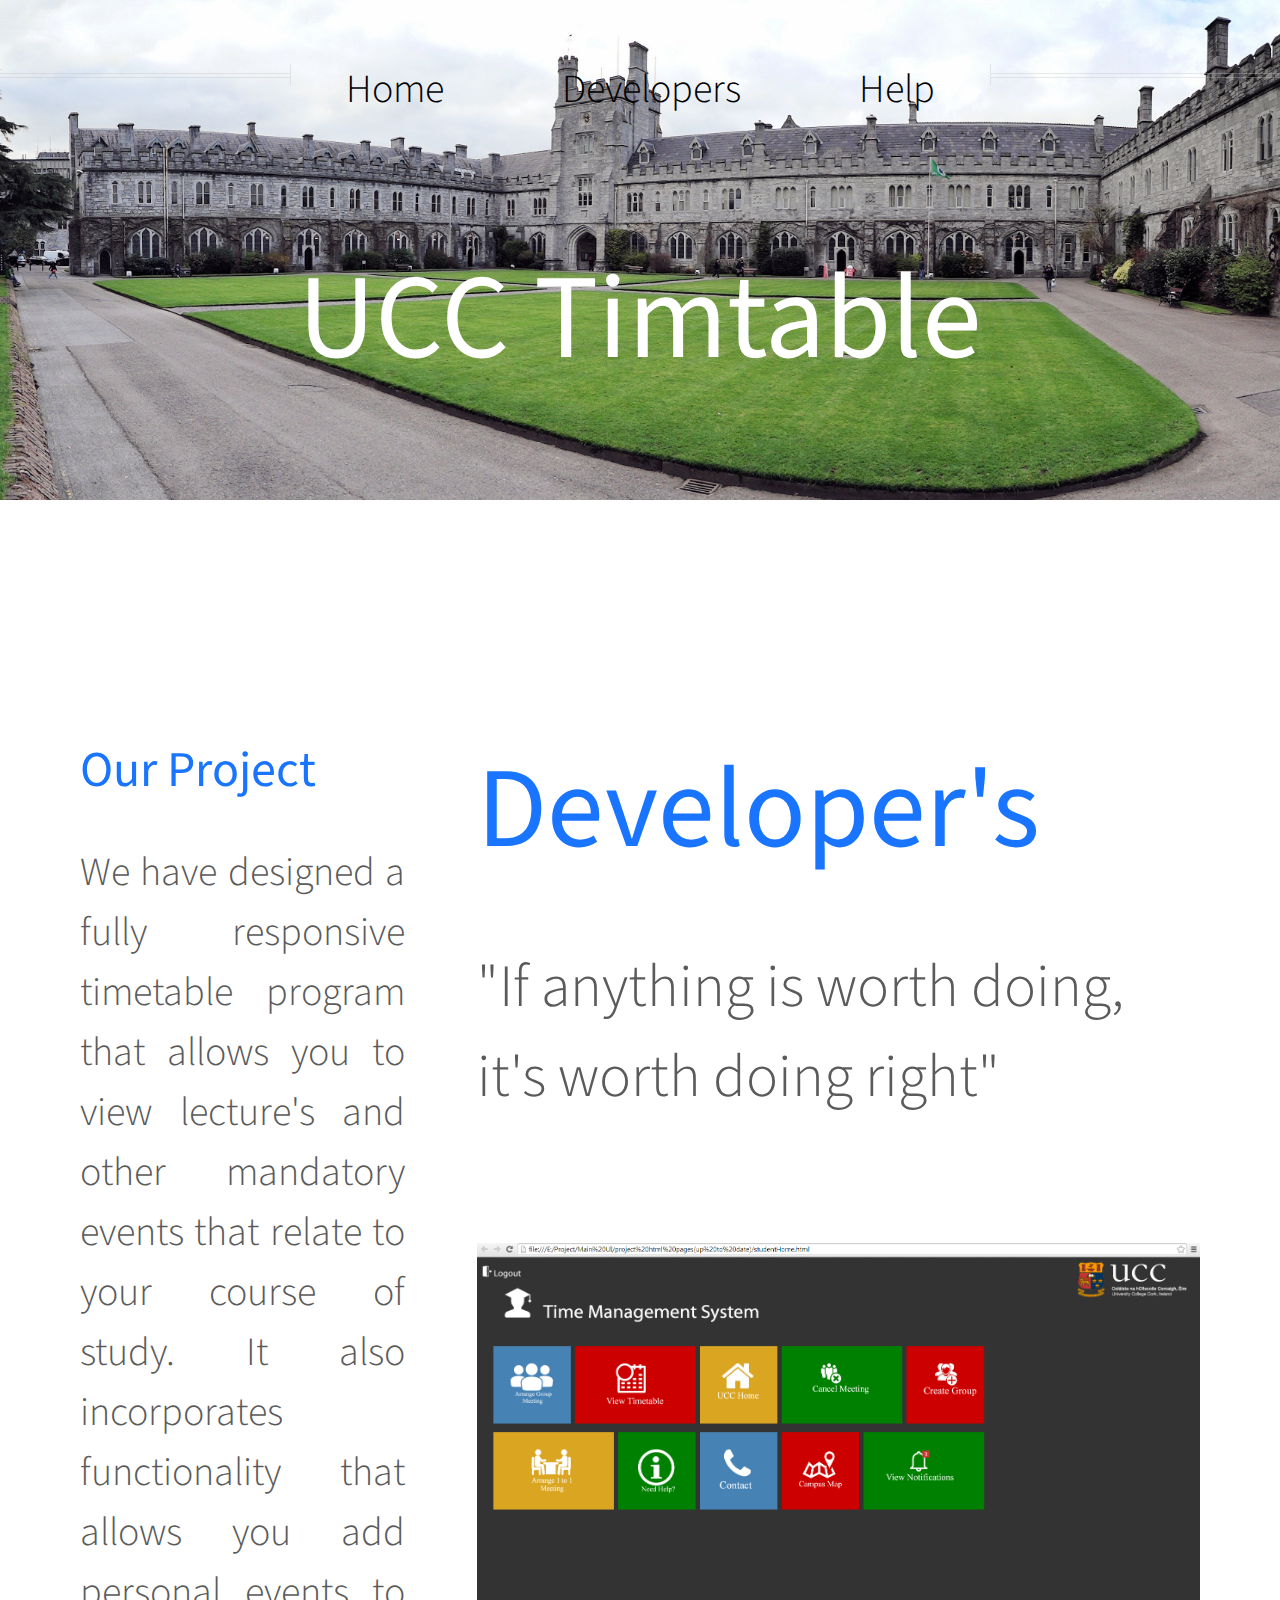
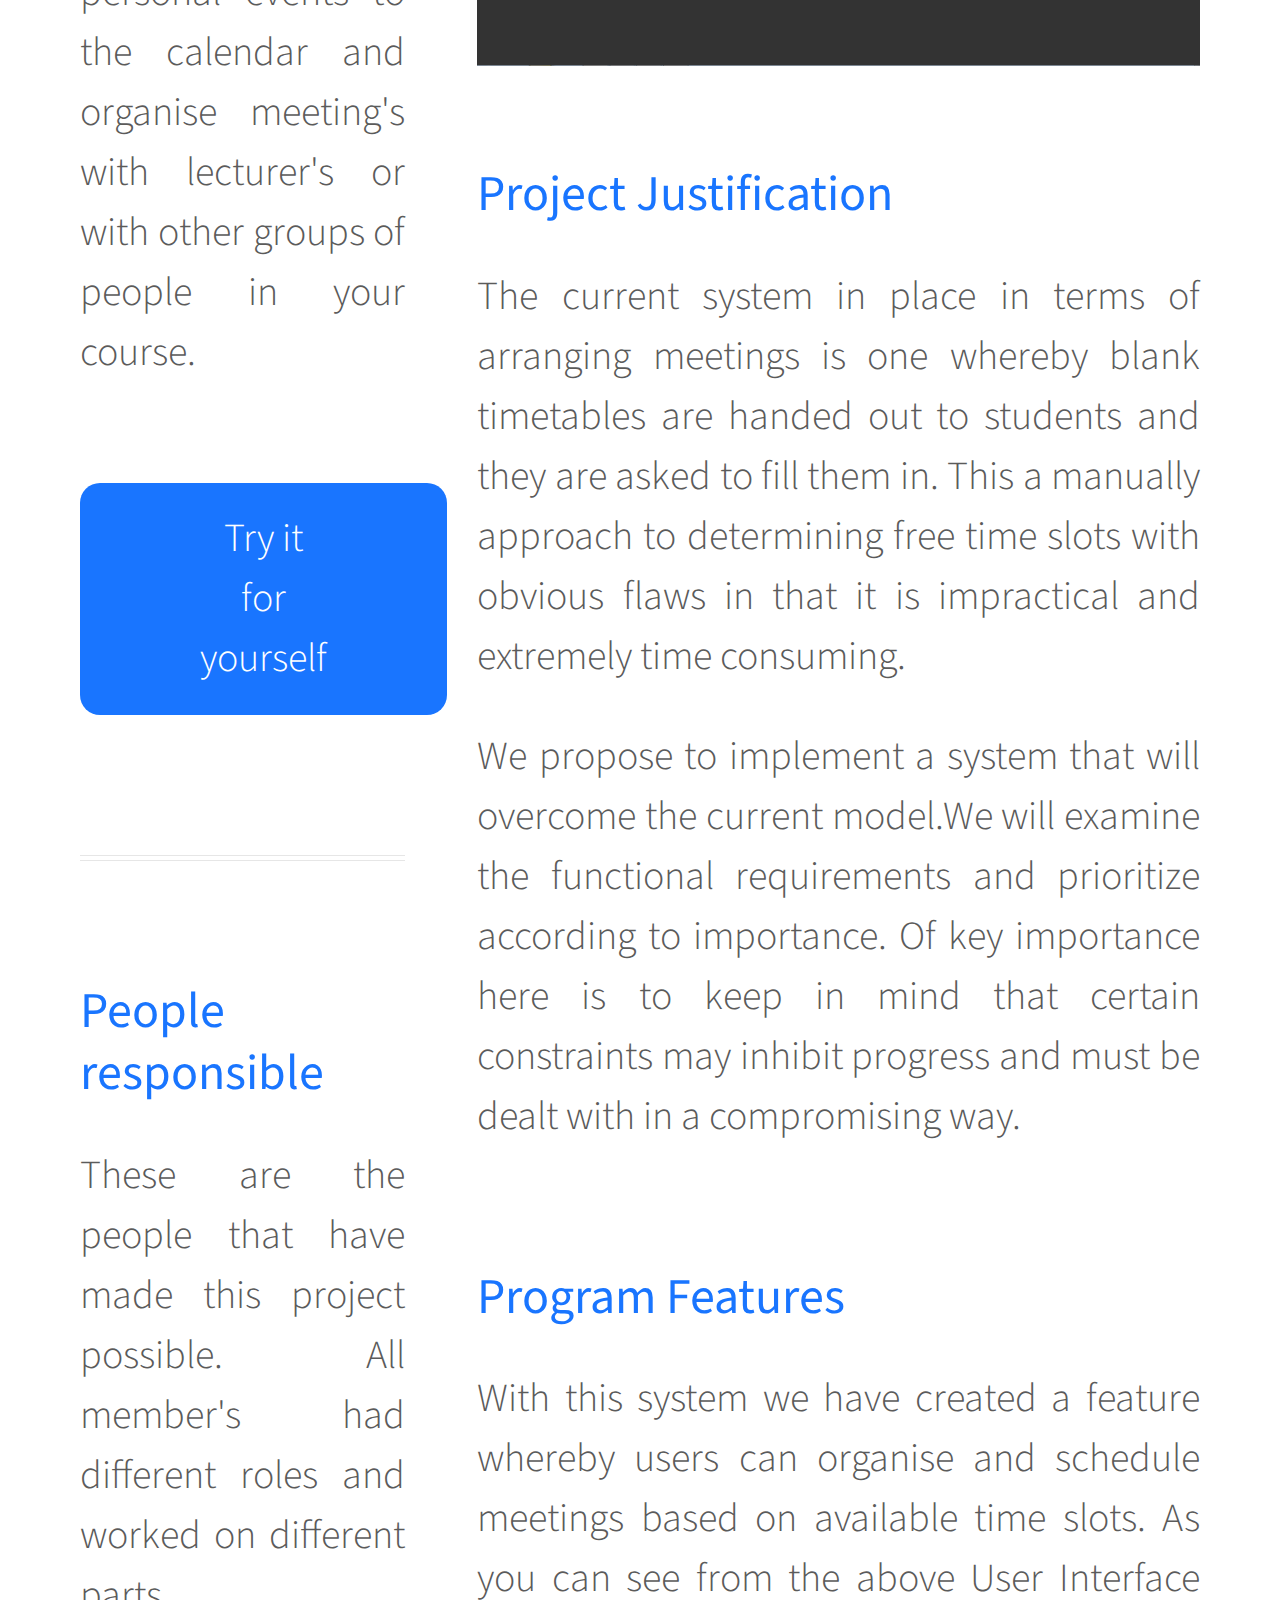
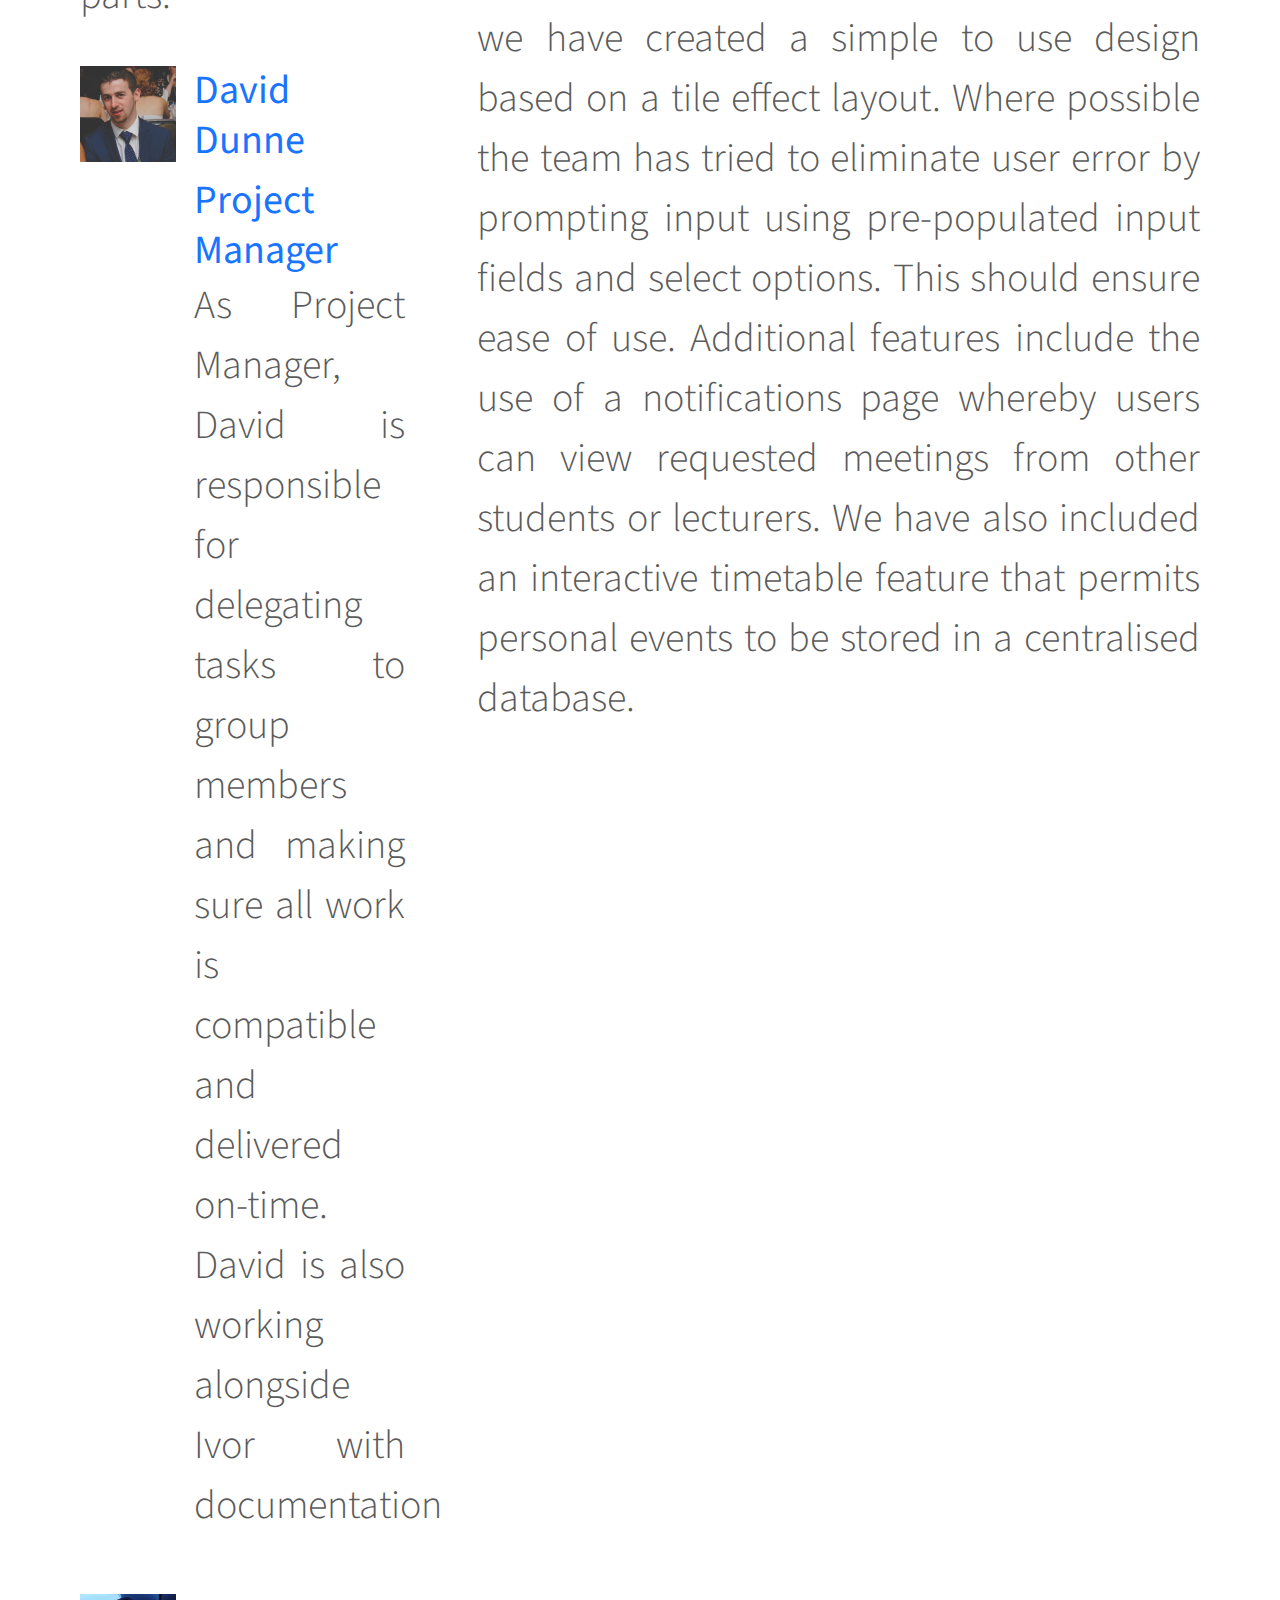
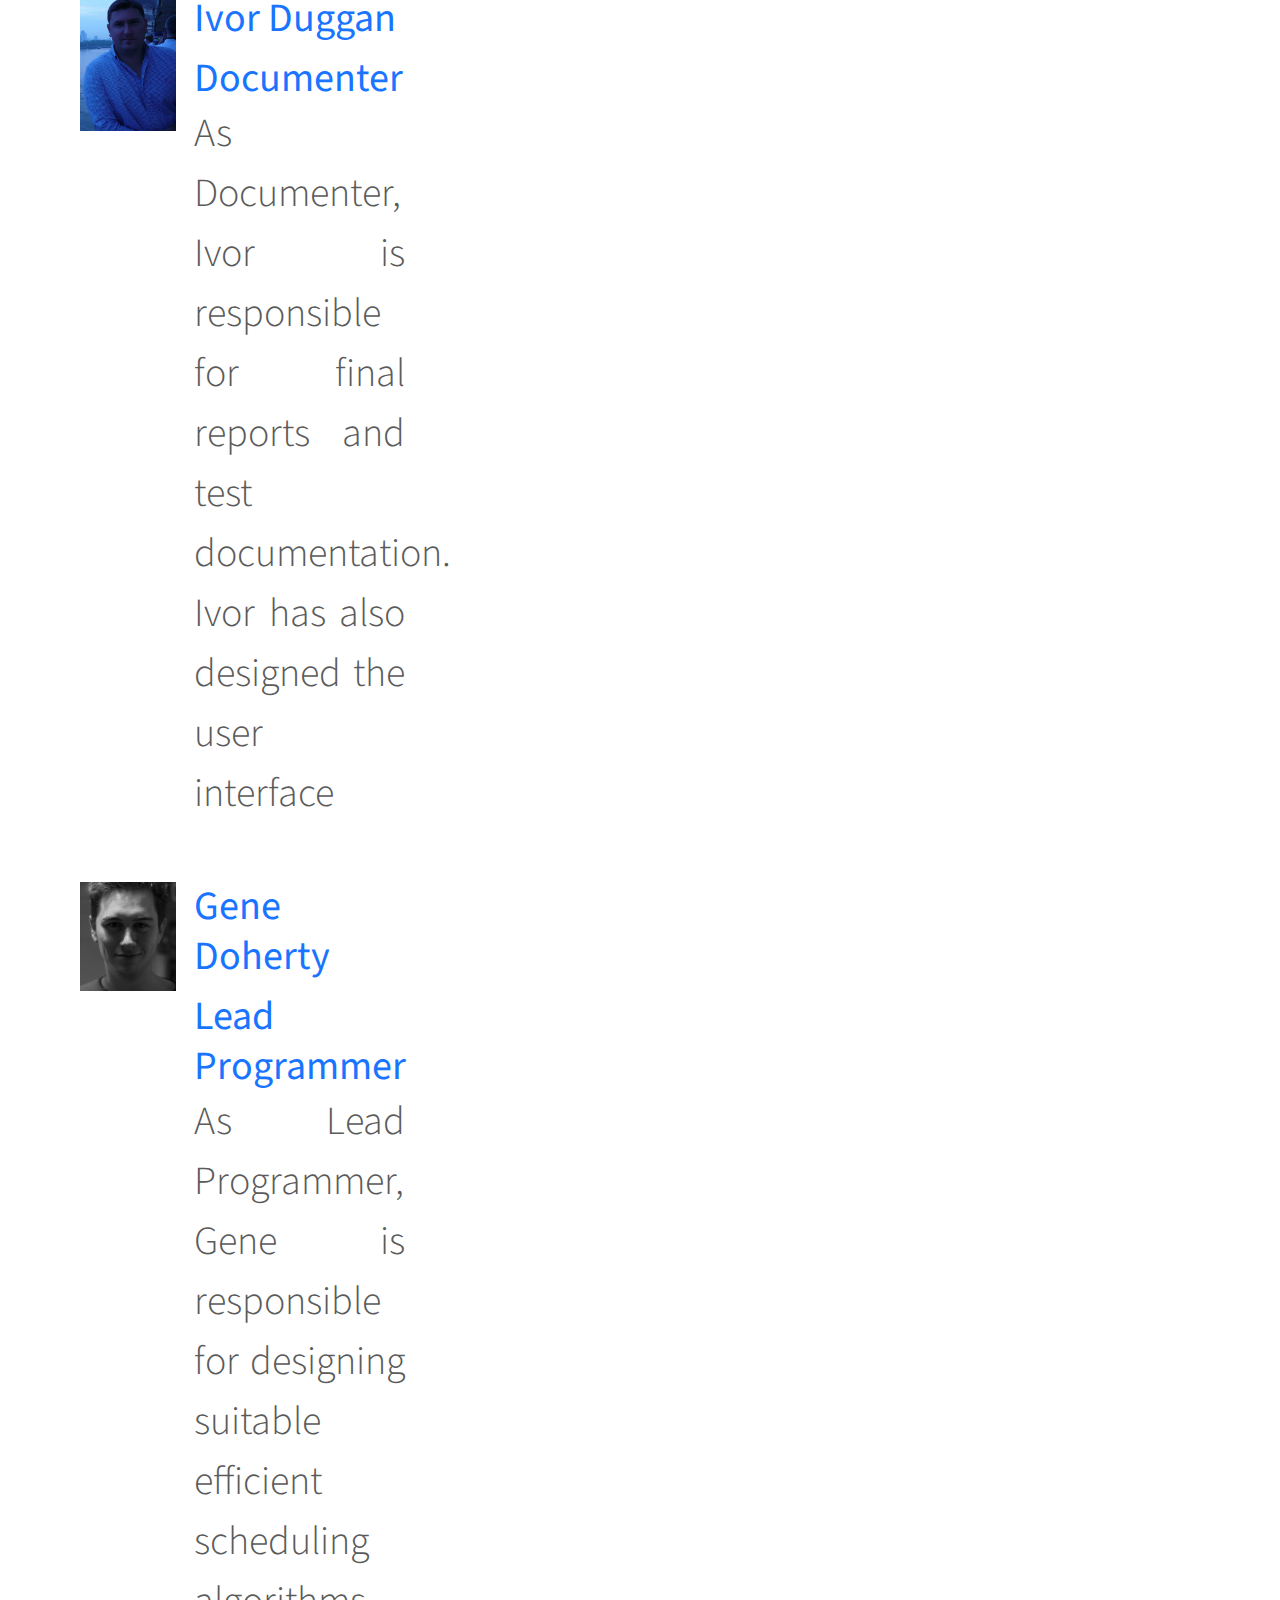
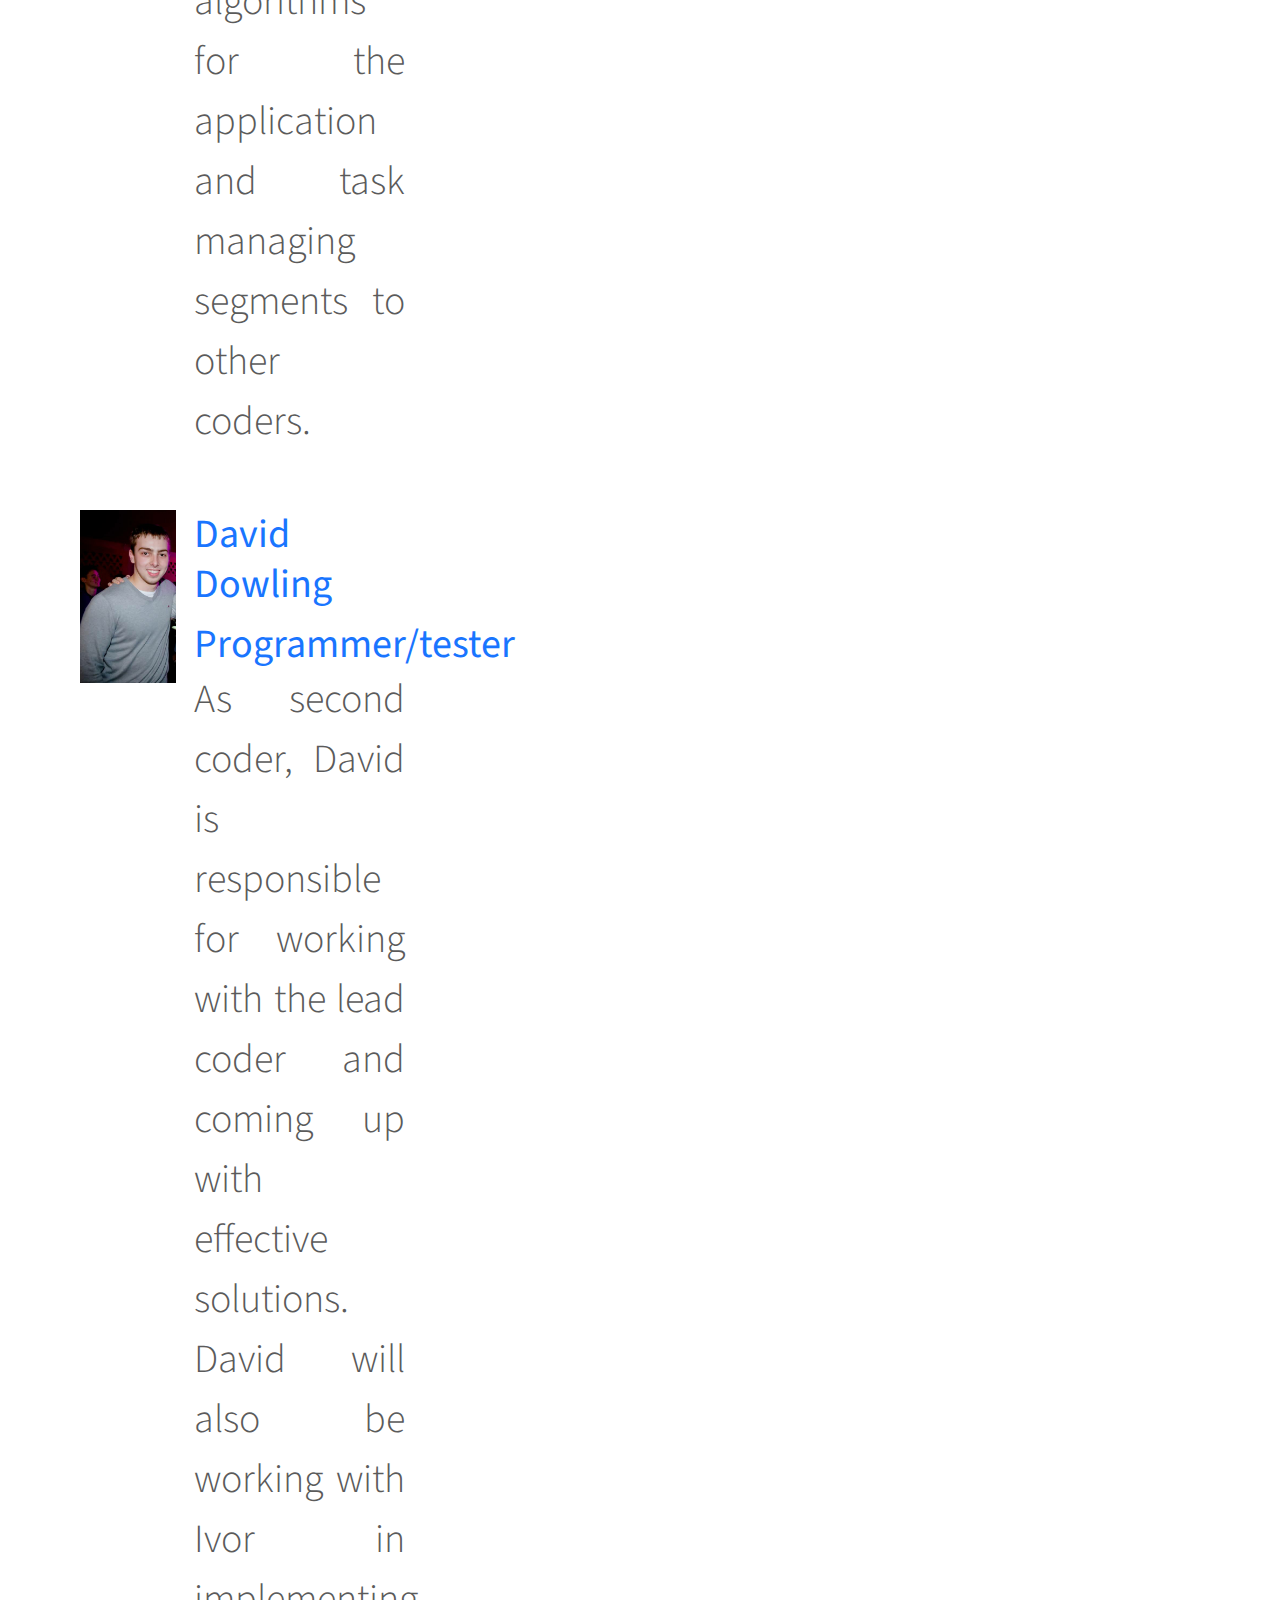
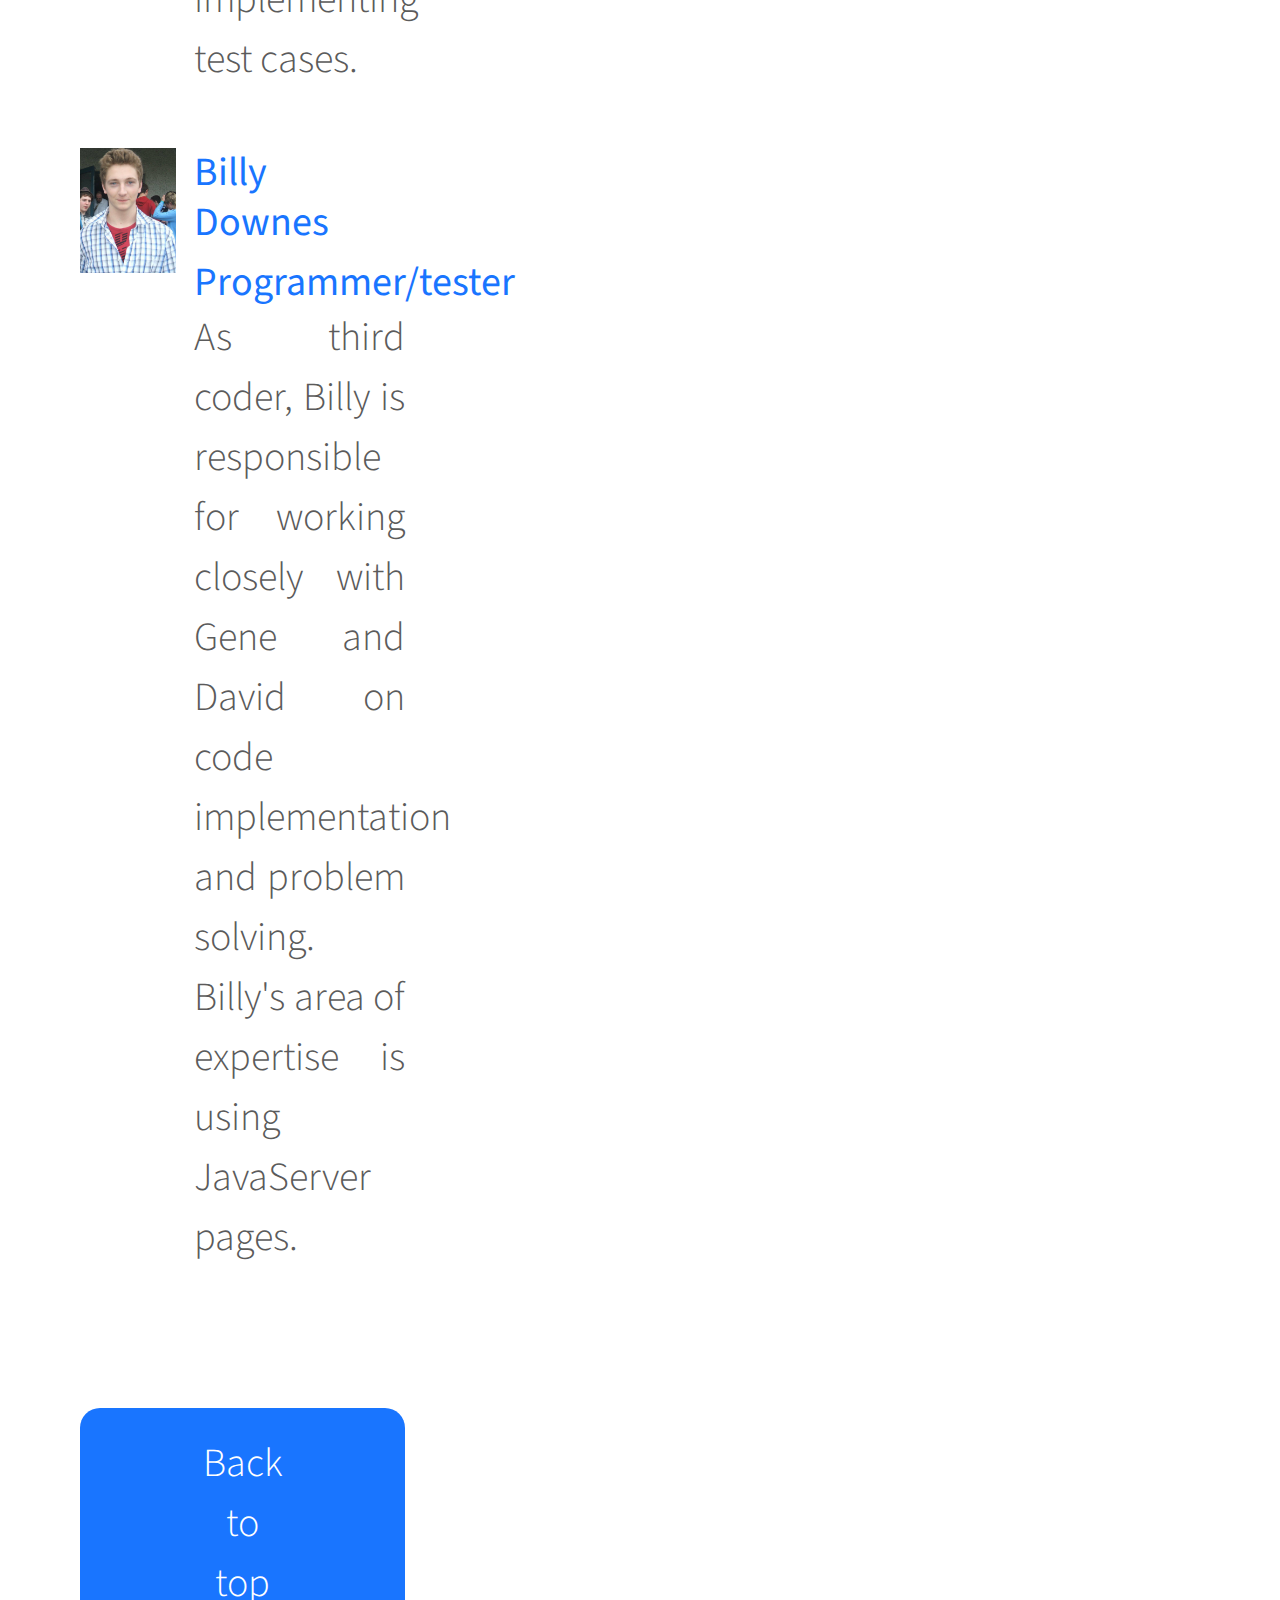
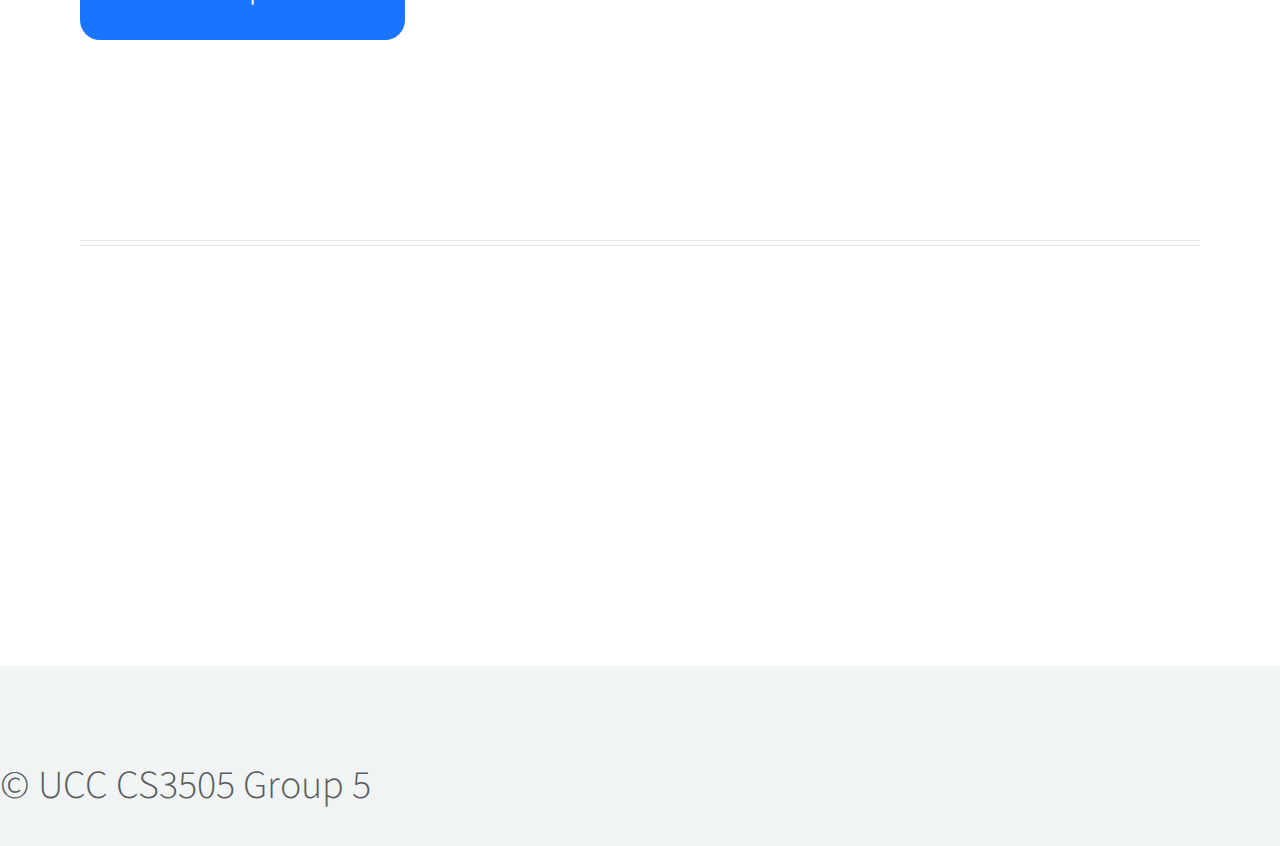
<file: WebContent/developer.html>
<!DOCTYPE HTML>
<!--
	Helios by HTML5 UP
	html5up.net | @n33co
	Free for personal and commercial use under the CCA 3.0 license (html5up.net/license)
-->
<html>
	<head>
		<title>Developer's</title>
      <meta name="viewport" content="width=device-width, initial-scale=1.0">
      <link rel="shortcut icon" href="http://www.ucc.ie/favicon.ico" />
		<meta http-equiv="content-type" content="text/html; charset=utf-8" />
		<meta name="description" content="" />
		<meta name="keywords" content="" />
		<!--[if lte IE 8]><script src="css/ie/html5shiv.js"></script><![endif]-->
		<script src="js/jquery.min.js"></script>
		<script src="js/jquery.dropotron.min.js"></script>
		<script src="js/jquery.scrolly.min.js"></script>
		<script src="js/jquery.onvisible.min.js"></script>
		<script src="js/skel.min.js"></script>
		<script src="js/skel-layers.min.js"></script>
		<script src="js/init.js"></script>
		<noscript>
			<link rel="stylesheet" href="css/skel.css" />
			<link rel="stylesheet" href="css/style.css" />
			<link rel="stylesheet" href="css/style-desktop.css" />
			<link rel="stylesheet" href="css/style-noscript.css" />
		</noscript>
		<!--[if lte IE 8]><link rel="stylesheet" href="css/ie/v8.css" /><![endif]-->
	</head>
	<body class="left-sidebar">

		<!-- Header -->
			<div id="header">

				<!-- Inner -->
					<div class="inner">
						<header>
							<h1><a href="index.html" id="logo">UCC Timtable</a></h1>
						</header>
					</div>
				
				<!-- Nav -->
					<nav id="nav">
						<ul>
							<li><a href="index.html">Home</a></li>
						
							<li><a href="#">Developers</a></li>
							<li><a href="FAQ/index.html">Help</a></li>
						</ul>
					</nav>

			</div>
			
		<!-- Main -->
			<div class="wrapper style1">

				<div class="container">
					<div class="row 200%">
						<div class="4u" id="sidebar">
							<hr class="first" />
							<section>
								<header>
									<h3><a href="#">Our Project</a></h3>
								</header>
								<p>
									We have designed a fully responsive timetable program that allows you to view lecture's and other mandatory events that relate to your course of study. 
									It also incorporates functionality that allows you add personal events to the calendar and organise meeting's with lecturer's or with other groups of people in your course.   
								</p>
								<footer>
									<a href="index.html" class="button">Try it for yourself</a>
								</footer>
							</section>
							<hr />
							<section>
								<header>
									<h3>People responsible</a></h3>
								</header>
								<p>
									These are the people that have made this project possible. All member's had different roles and worked on different parts.
								</p>
								<div class="row 50% no-collapse">
									<div class="4u">
										<a href="#" class="image fit"><img src="images/davidDunne.png" alt="" /></a>
									</div>
									<div class="8u">
										<h4>David Dunne</h4>
										<h5>Project Manager</h5>
										<p>
							            As Project Manager, David is responsible for delegating tasks to group members and making sure all work is compatible and delivered on-time.
										David is also working alongside Ivor with documentation
											
										</p>
									</div>
								</div>
								<div class="row 50% no-collapse">
									<div class="4u">
										<a href="#" class="image fit"><img src="images/ivorDuggan.png" alt="" /></a>
									</div>
									<div class="8u">
										<h4>Ivor Duggan</h4>
										<h5>Documenter</h5>
										<p>
											As Documenter, Ivor is responsible for final reports and test documentation. Ivor has also designed the user interface 
										</p>
									</div>
								</div>
								<div class="row 50% no-collapse">
									<div class="4u">
										<a href="#" class="image fit"><img src="images/geneDoherty.png" alt="" /></a>
									</div>
									<div class="8u">
										<h4>Gene Doherty</h4>
										<h5>Lead Programmer</h5>
										<p>
											As Lead Programmer, Gene is responsible for designing suitable efficient scheduling algorithms for the application and task managing segments to other coders. 
										</p>
									</div>
								</div>
								<div class="row 50% no-collapse">
									<div class="4u">
										<a href="#" class="image fit"><img src="images/davidDowling.png" alt="" /></a>
									</div>
									<div class="8u">
										<h4>David Dowling</h4>
										<h5>Programmer/tester</h5>
										<p>
											As second coder, David is responsible for working with the lead coder and coming up with effective solutions. David will also be working with Ivor in implementing test cases.
										</p>
									</div>
								</div>
								<div class="row 50% no-collapse">
									<div class="4u">
										<a href="#" class="image fit"><img src="images/billyDownes.png" alt="" /></a>
									</div>
									<div class="8u">
										<h4>Billy Downes</h4>
										<h5>Programmer/tester</h5>
										<p>
											As third coder, Billy is responsible for working closely with Gene and David on code implementation and problem solving. Billy's area of expertise is using JavaServer pages.
										</p>
									</div>
								</div>
								<footer>
									<a href="#" class="button">Back to top</a>
								</footer>
							</section>
						</div>
						<div class="8u important(collapse)" id="content">
							<article id="main">
								<header>
									<h2><a href="#">Developer's</a></h2>
									<p>
										"If anything is worth doing, it's worth doing right"
									</p>
								</header>
								<a href="#" class="image featured"><img src="images/homePage.PNG" alt="" /></a>
								<section>
									<header>
										<h3>Project Justification</h3>
									</header>
									<p>
										The current system in place in terms of arranging meetings is one whereby blank timetables are 
										handed out to students and they are asked to fill them in. This a manually approach to 
										determining free time slots with obvious flaws in that it is impractical and extremely time 
										consuming. 

									</p>
									<p>We propose to implement a system that will overcome the current model.We will examine the functional
									requirements and prioritize according to importance. Of key importance here is to keep in mind that
									certain constraints may inhibit progress and must be dealt with in a compromising way.
</p>
								</section>
								<section>
									<header>
										<h3>Program Features</h3>
									</header>
									<p>
										With this system we have created a feature whereby users can organise and schedule meetings based on available time slots. As you can see from the above User Interface we have created a simple to use design based on a tile effect layout.
										Where possible the team has tried to eliminate user error by prompting input using pre-populated input fields and select options.
										This should ensure ease of use. Additional features include the use of a notifications page whereby users can view requested meetings from other students or lecturers. 	
										We have also included an interactive timetable feature that permits personal events to be stored in a centralised database. 	
									</p>
									<p>
										
									</p>
								</section>
								
							</article>
						</div>
					</div>
					<hr />
					
				</div>

			</div>

		
							
							<!-- Copyright --><footer>
								<div class="copyright">
									<ul class="menu">
										<li>&copy; UCC CS3505 Group 5</li>
									</ul>
								</div>
								</footer>
							
						</div>
					
					</div>
				</div>
			</div>

	</body>
</html>
</file>
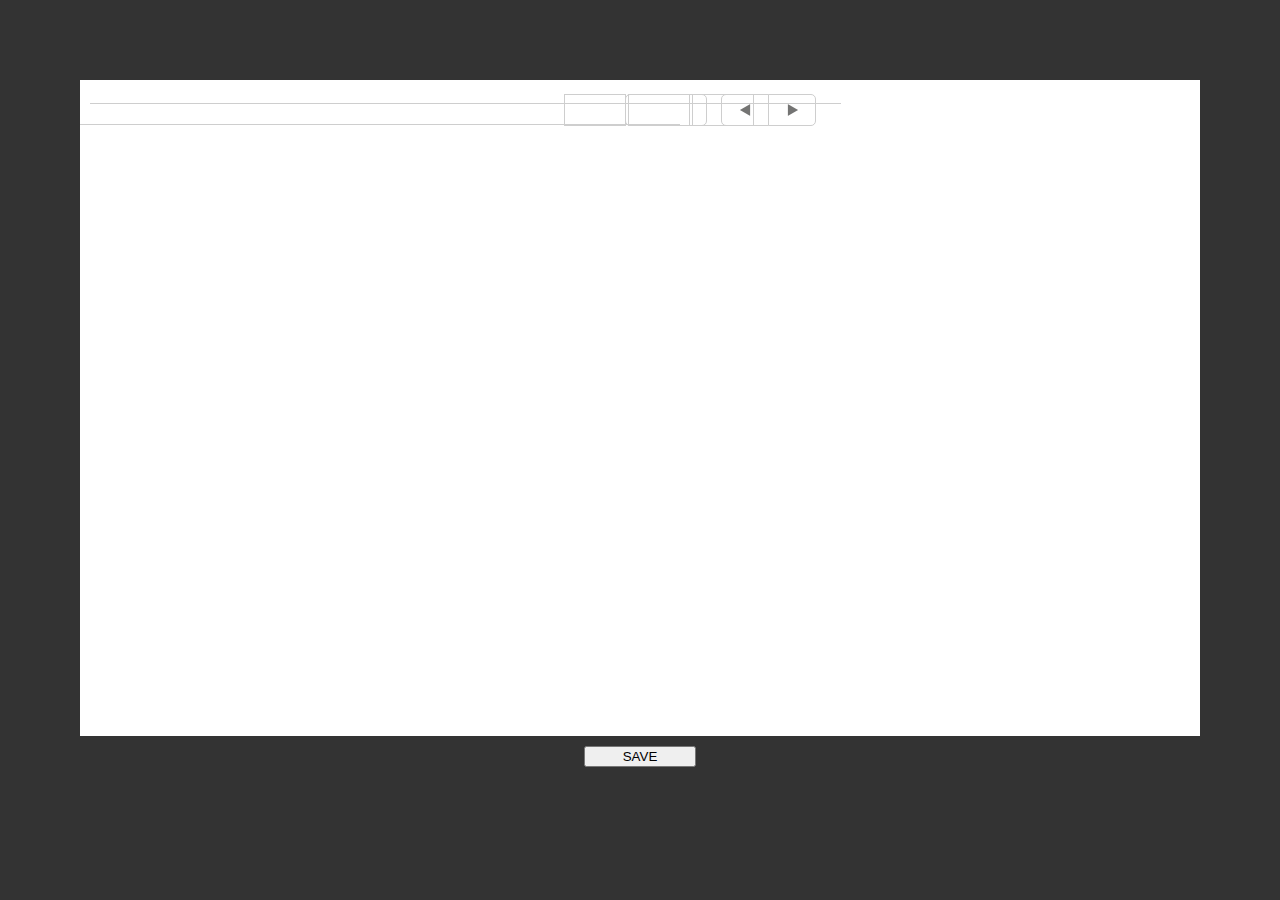
<file: WebContent/calendar/DavidScheduler.html>
<!doctype html>
<head>
	<meta http-equiv="Content-type" content="text/html; charset=utf-8"/>
	<title>Timetable</title>
	<link rel="stylesheet" href="../css/studentStyle.css"/>
	
	<script src="codebase/dhtmlxscheduler.js" type="text/javascript"></script>
   <link rel="stylesheet" href="codebase/dhtmlxscheduler.css" type="text/css">

	
	<link rel="stylesheet" href="../css/event.css"/>
</head>

<style type="text/css" media="screen">
	html, body{
		margin:20px;
		padding:20px;
		height:90%;
		overflow:hidden;
	}	
	
        
</style>



	<script type="text/javascript" charset="utf-8">
		function init() {
		
		<!-- Davids -->
		//scheduler.load("data/connector.php");
		//myGrid = new dhtmlXGridObject("someContainer");// initializes grid

		//myGrid.load("my_connector.php");
		//myDP = new dataProcessor("myconnector.php");// initializes dhtmlxDataProcessor
		//myDP.init(myGrid);
		<!-- -->
		
		
			scheduler.config.multi_day = true;
			var pizza_size = [
				{ key: 1, label: 'Small' },
				{ key: 2, label: 'Medium' },
				{ key: 3, label: 'Large' }
			];

			scheduler.locale.labels.section_text = 'Text';
			scheduler.locale.labels.section_checkbox = 'Checkbox';
			scheduler.locale.labels.section_radiobutton = 'Radiobutton';
			scheduler.locale.labels.section_select = 'Select';
			scheduler.locale.labels.section_template = 'Template';

			
			
		<!--This is making the time range limited from 9 to 5-->	
		scheduler.config.limit_time_select = true;
		scheduler.config.first_hour =9;
		scheduler.config.last_hour =18;
		
		<!--example of adding an event-->	
		scheduler.init('scheduler_here',new Date(2015,1,17),"week");
		scheduler.addEvent({
		start_date:new Date(2015,1,17,11,30),
		end_date:new Date(2015,1,17,13,30),
		text:"This is an example event"
		});
		
		<!------------ Loading data David -------------->
		
		var events = [
		{id:1, text:"Meeting",   start_date:"02/26/2015 14:00",end_date:"02/26/2015 17:00"},
		{id:2, text:"Conference",start_date:"02/27/2015 12:00",end_date:"02/27/2015 19:00"},
		{id:3, text:"Interview", start_date:"02/24/2015 09:00",end_date:"02/24/2015 10:00"}
		];
		
		scheduler.parse(events, "json");
		
		var eventsDB = <?php
			
		$servername = "localhost";
		$username = "root";
		$password = "";
		$dbname = "events";
		// Create connection
		$sql = "SELECT * FROM events";
		
		
		
		?>
		
		scheduler.parse(eventsDB, "json");
		<!---------End Data ------------------------->
		
		scheduler.config.multi_day = true;
		scheduler.config.mark_now = true;
		scheduler.config.xml_date="%Y-%m-%d %H:%i";
		scheduler.init('scheduler_here',new Date(),"week");
		scheduler.load("./data/events.xml");
		}
		<!--if this is set to true it makes it uneditable but also makes everything uneditable-->
		scheduler.config.readonly = false;
	</script>


<body onload="init();">
	
	<div id="scheduler_here" class="dhx_cal_container" style='width:100%; height:90%;'>
	<div class="dhx_cal_navline">
		<div class="dhx_cal_prev_button">&nbsp;</div>
		<div class="dhx_cal_next_button">&nbsp;</div>
		<div class="dhx_cal_today_button"></div>
		<div class="dhx_cal_date"></div>
		<div class="dhx_cal_tab" name="day_tab" style="right:204px;"></div>
		<div class="dhx_cal_tab" name="week_tab" style="right:140px;"></div>
		<div class="dhx_cal_tab" name="month_tab" style="right:76px;"></div>
	</div>
	<div class="dhx_cal_header">
	</div>
	<div class="dhx_cal_data">
	</div>
</div >
<div>
	<!--should'nt need this button. scheduler should take care of it automatically-->
	<button id="save" type="button">SAVE</button>
</div>
</body>
</html>
</file>
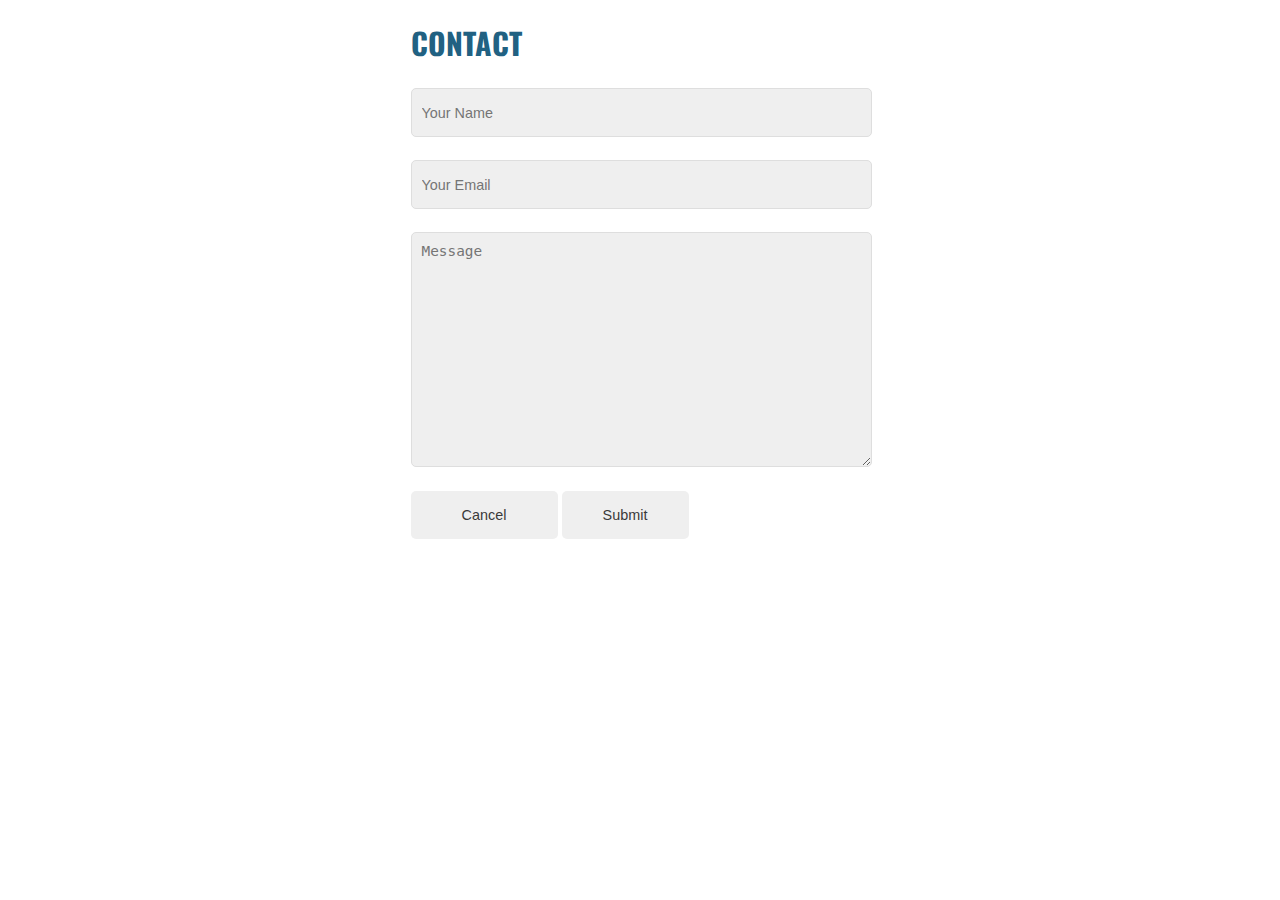
<file: WebContent/FAQ/contact/contact.html>
<!DOCTYPE HTML>
<html>

<!--Code Author: Mark-Anthony Karam
Host: mark-anthony.ca-->

<head>
<meta http-equiv="Content-Type" content="text/html; charset=utf-8">
<title>Contact</title>

<link type="text/css" rel="stylesheet" href="css/styles.css">

</head>

<body>
	
	

    <section class="body">
    
	    <form action="form.php" method="post" enctype="multipart/form-data">
	        
	        <h1 class="title">Contact</h1>
	        
		    <label></label>
		    <input name="name" required="required" placeholder="Your Name">
		    
		            
		    <label></label>
		    <input name="email" type="email" required="required" placeholder="Your Email">
		            
		    
		    <label></label>
		    <textarea name="message" cols="20" rows="5" required="required" placeholder="Message"></textarea>
		    
		    		    
		    <input id="cancel" name="cancel" value="Cancel" />
		            
		    <input id="submit" name="submit" type="submit" value="Submit">
	        
	    </form>

    </section>



</body>

</html>
</file>
<file: WebContent/program/assets/plugins/glyphicons_halflings/css/style.css>
article,aside,details,figcaption,figure,footer,header,hgroup,nav,section{display:block}audio,canvas,video{display:inline-block;*display:inline;*zoom:1}audio:not([controls]){display:none}html,body{margin:0;padding:0}h1,h2,h3,h4,h5,h6,p,blockquote,pre,a,abbr,acronym,address,cite,code,del,dfn,em,img,q,s,samp,small,strike,strong,sub,sup,tt,var,dd,dl,dt,li,ol,ul,fieldset,form,label,legend,button,table,caption,tbody,tfoot,thead,tr,th,td{margin:0;padding:0;border:0;font-size:100%;line-height:1;font-family:inherit}html{font-size:62.5%;-webkit-text-size-adjust:100%;-ms-text-size-adjust:100%}a:hover,a:active{outline:0}sub,sup{position:relative;font-size:75%;line-height:0;vertical-align:baseline}sup{top:-0.5em}sub{bottom:-0.25em}img{-ms-interpolation-mode:bicubic}html,body{height:100%}body{background:#fff;margin:0;font-size:14px;color:#000;padding:20px 20px}h2{margin:0 0 5px 0;font-size:27px}p,.halflings{display:inline-block;*display:inline;*zoom:1;width:175px;font-size:14px;line-height:14px}p .halflings-icon,.halflings .halflings-icon{margin:0 10px 0 0}p{width:200px}.white-content{margin:0 -20px 0 -20px;padding:20px;background:#000;background:rgba(0,0,0,0.9)}.white-content *,.white-content p,.white-content a{color:#fff}
</file>
<file: WebContent/program/assets/plugins/glyphicons_halflings/css/halflings.css>
/*!
 *
 *  Project:  GLYPHICONS HALFLINGS
 *  Author:   Jan Kovarik - www.glyphicons.com
 *  Twitter:  @jankovarik
 *
 */
html,
html .halflings {
  -webkit-font-smoothing: antialiased !important;
}
@font-face {
  font-family: 'Glyphicons Halflings';
  src: url('../fonts/glyphiconshalflings-regular.eot');
  src: url('../fonts/glyphiconshalflings-regular.eot?#iefix') format('embedded-opentype'), url('../fonts/glyphiconshalflings-regular.woff') format('woff'), url('../fonts/glyphiconshalflings-regular.ttf') format('truetype'), url('../fonts/glyphiconshalflings-regular.svg#glyphicons_halflingsregular') format('svg');
  font-weight: normal;
  font-style: normal;
}
.halflings {
  display: inline-block;
  position: relative;
  padding: 0 0 0 25px;
  color: #1d1d1b;
  text-decoration: none;
  *display: inline;
  *zoom: 1;
}
.halflings i:before {
  position: absolute;
  left: 0;
  top: 0;
  font: 12px/1em 'Glyphicons Halflings';
  font-style: normal;
  color: #1d1d1b;
}
.halflings.white i:before {
  color: #fff;
}
.halflings.glass i:before {
  content: "\e001";
}
.halflings.music i:before {
  content: "\e002";
}
.halflings.search i:before {
  content: "\e003";
}
.halflings.envelope i:before {
  content: "\2709";
}
.halflings.heart i:before {
  content: "\e005";
}
.halflings.star i:before {
  content: "\e006";
}
.halflings.star-empty i:before {
  content: "\e007";
}
.halflings.user i:before {
  content: "\e008";
}
.halflings.film i:before {
  content: "\e009";
}
.halflings.th-large i:before {
  content: "\e010";
}
.halflings.th i:before {
  content: "\e011";
}
.halflings.th-list i:before {
  content: "\e012";
}
.halflings.ok i:before {
  content: "\e013";
}
.halflings.remove i:before {
  content: "\e014";
}
.halflings.zoom-in i:before {
  content: "\e015";
}
.halflings.zoom-out i:before {
  content: "\e016";
}
.halflings.off i:before {
  content: "\e017";
}
.halflings.signal i:before {
  content: "\e018";
}
.halflings.cog i:before {
  content: "\e019";
}
.halflings.trash i:before {
  content: "\e020";
}
.halflings.home i:before {
  content: "\e021";
}
.halflings.file i:before {
  content: "\e022";
}
.halflings.time i:before {
  content: "\e023";
}
.halflings.road i:before {
  content: "\e024";
}
.halflings.download-alt i:before {
  content: "\e025";
}
.halflings.download i:before {
  content: "\e026";
}
.halflings.upload i:before {
  content: "\e027";
}
.halflings.inbox i:before {
  content: "\e028";
}
.halflings.play-circle i:before {
  content: "\e029";
}
.halflings.repeat i:before {
  content: "\e030";
}
.halflings.refresh i:before {
  content: "\e031";
}
.halflings.list-alt i:before {
  content: "\e032";
}
.halflings.lock i:before {
  content: "\e033";
}
.halflings.flag i:before {
  content: "\e034";
}
.halflings.headphones i:before {
  content: "\e035";
}
.halflings.volume-off i:before {
  content: "\e036";
}
.halflings.volume-down i:before {
  content: "\e037";
}
.halflings.volume-up i:before {
  content: "\e038";
}
.halflings.qrcode i:before {
  content: "\e039";
}
.halflings.barcode i:before {
  content: "\e040";
}
.halflings.tag i:before {
  content: "\e041";
}
.halflings.tags i:before {
  content: "\e042";
}
.halflings.book i:before {
  content: "\e043";
}
.halflings.bookmark i:before {
  content: "\e044";
}
.halflings.print i:before {
  content: "\e045";
}
.halflings.camera i:before {
  content: "\e046";
}
.halflings.font i:before {
  content: "\e047";
}
.halflings.bold i:before {
  content: "\e048";
}
.halflings.italic i:before {
  content: "\e049";
}
.halflings.text-height i:before {
  content: "\e050";
}
.halflings.text-width i:before {
  content: "\e051";
}
.halflings.align-left i:before {
  content: "\e052";
}
.halflings.align-center i:before {
  content: "\e053";
}
.halflings.align-right i:before {
  content: "\e054";
}
.halflings.align-justify i:before {
  content: "\e055";
}
.halflings.list i:before {
  content: "\e056";
}
.halflings.indent-left i:before {
  content: "\e057";
}
.halflings.indent-right i:before {
  content: "\e058";
}
.halflings.facetime-video i:before {
  content: "\e059";
}
.halflings.picture i:before {
  content: "\e060";
}
.halflings.pencil i:before {
  content: "\270f";
}
.halflings.map-marker i:before {
  content: "\e062";
}
.halflings.adjust i:before {
  content: "\e063";
}
.halflings.tint i:before {
  content: "\e064";
}
.halflings.edit i:before {
  content: "\e065";
}
.halflings.share i:before {
  content: "\e066";
}
.halflings.check i:before {
  content: "\e067";
}
.halflings.move i:before {
  content: "\e068";
}
.halflings.step-backward i:before {
  content: "\e069";
}
.halflings.fast-backward i:before {
  content: "\e070";
}
.halflings.backward i:before {
  content: "\e071";
}
.halflings.play i:before {
  content: "\e072";
}
.halflings.pause i:before {
  content: "\e073";
}
.halflings.stop i:before {
  content: "\e074";
}
.halflings.forward i:before {
  content: "\e075";
}
.halflings.fast-forward i:before {
  content: "\e076";
}
.halflings.step-forward i:before {
  content: "\e077";
}
.halflings.eject i:before {
  content: "\e078";
}
.halflings.chevron-left i:before {
  content: "\e079";
}
.halflings.chevron-right i:before {
  content: "\e080";
}
.halflings.plus-sign i:before {
  content: "\e081";
}
.halflings.minus-sign i:before {
  content: "\e082";
}
.halflings.remove-sign i:before {
  content: "\e083";
}
.halflings.ok-sign i:before {
  content: "\e084";
}
.halflings.question-sign i:before {
  content: "\e085";
}
.halflings.info-sign i:before {
  content: "\e086";
}
.halflings.screenshot i:before {
  content: "\e087";
}
.halflings.remove-circle i:before {
  content: "\e088";
}
.halflings.ok-circle i:before {
  content: "\e089";
}
.halflings.ban-circle i:before {
  content: "\e090";
}
.halflings.arrow-left i:before {
  content: "\e091";
}
.halflings.arrow-right i:before {
  content: "\e092";
}
.halflings.arrow-up i:before {
  content: "\e093";
}
.halflings.arrow-down i:before {
  content: "\e094";
}
.halflings.share-alt i:before {
  content: "\e095";
}
.halflings.resize-full i:before {
  content: "\e096";
}
.halflings.resize-small i:before {
  content: "\e097";
}
.halflings.plus i:before {
  content: "\002b";
}
.halflings.minus i:before {
  content: "\2212";
}
.halflings.asterisk i:before {
  content: "\002a";
}
.halflings.exclamation-sign i:before {
  content: "\e101";
}
.halflings.gift i:before {
  content: "\e102";
}
.halflings.leaf i:before {
  content: "\e103";
}
.halflings.fire i:before {
  content: "\e104";
}
.halflings.eye-open i:before {
  content: "\e105";
}
.halflings.eye-close i:before {
  content: "\e106";
}
.halflings.warning-sign i:before {
  content: "\e107";
}
.halflings.plane i:before {
  content: "\e108";
}
.halflings.calendar i:before {
  content: "\e109";
}
.halflings.random i:before {
  content: "\e110";
}
.halflings.comments i:before {
  content: "\e111";
}
.halflings.magnet i:before {
  content: "\e113";
}
.halflings.chevron-up i:before {
  content: "\e113";
}
.halflings.chevron-down i:before {
  content: "\e114";
}
.halflings.retweet i:before {
  content: "\e115";
}
.halflings.shopping-cart i:before {
  content: "\e116";
}
.halflings.folder-close i:before {
  content: "\e117";
}
.halflings.folder-open i:before {
  content: "\e118";
}
.halflings.resize-vertical i:before {
  content: "\e119";
}
.halflings.resize-horizontal i:before {
  content: "\e120";
}
.halflings.hdd i:before {
  content: "\e121";
}
.halflings.bullhorn i:before {
  content: "\e122";
}
.halflings.bell i:before {
  content: "\e123";
}
.halflings.certificate i:before {
  content: "\e124";
}
.halflings.thumbs-up i:before {
  content: "\e125";
}
.halflings.thumbs-down i:before {
  content: "\e126";
}
.halflings.hand-right i:before {
  content: "\e127";
}
.halflings.hand-left i:before {
  content: "\e128";
}
.halflings.hand-top i:before {
  content: "\e129";
}
.halflings.hand-down i:before {
  content: "\e130";
}
.halflings.circle-arrow-right i:before {
  content: "\e131";
}
.halflings.circle-arrow-left i:before {
  content: "\e132";
}
.halflings.circle-arrow-top i:before {
  content: "\e133";
}
.halflings.circle-arrow-down i:before {
  content: "\e134";
}
.halflings.globe i:before {
  content: "\e135";
}
.halflings.wrench i:before {
  content: "\e136";
}
.halflings.tasks i:before {
  content: "\e137";
}
.halflings.filter i:before {
  content: "\e138";
}
.halflings.briefcase i:before {
  content: "\e139";
}
.halflings.fullscreen i:before {
  content: "\e140";
}
.halflings.dashboard i:before {
  content: "\e141";
}
.halflings.paperclip i:before {
  content: "\e142";
}
.halflings.heart-empty i:before {
  content: "\e143";
}
.halflings.link i:before {
  content: "\e144";
}
.halflings.phone i:before {
  content: "\e145";
}
.halflings.pushpin i:before {
  content: "\e146";
}
.halflings.euro i:before {
  content: "\20ac";
}
.halflings.usd i:before {
  content: "\e148";
}
.halflings.gbp i:before {
  content: "\e149";
}
.halflings.sort i:before {
  content: "\e150";
}
.halflings.sort-by-alphabet i:before {
  content: "\e151";
}
.halflings.sort-by-alphabet-alt i:before {
  content: "\e152";
}
.halflings.sort-by-order i:before {
  content: "\e153";
}
.halflings.sort-by-order-alt i:before {
  content: "\e154";
}
.halflings.sort-by-attributes i:before {
  content: "\e155";
}
.halflings.sort-by-attributes-alt i:before {
  content: "\e156";
}
.halflings.unchecked i:before {
  content: "\e157";
}
.halflings.expand i:before {
  content: "\e158";
}
.halflings.collapse i:before {
  content: "\e159";
}
.halflings.collapse-top i:before {
  content: "\e160";
}
.halflings-icon {
  display: inline-block;
  width: 14px;
  height: 14px;
  line-height: 14px;
  vertical-align: text-top;
  background-image: url(../images/glyphicons_halflings.svg);
  background-position: 0 0;
  background-repeat: no-repeat;
  vertical-align: top;
  *display: inline;
  *zoom: 1;
  *margin-right: .3em;
}
.no-inlinesvg .halflings-icon {
  background-image: url(../images/glyphicons_halflings.png);
}
.halflings-icon.white {
  background-image: url(../images/glyphicons_halflings-white.svg);
}
.no-inlinesvg .halflings-icon.white {
  background-image: url(../images/glyphicons_halflings-white.png);
}
.halflings-icon.glass {
  background-position: 0 0;
}
.halflings-icon.music {
  background-position: -24px 0;
}
.halflings-icon.search {
  background-position: -48px 0;
}
.halflings-icon.envelope {
  background-position: -72px 0;
}
.halflings-icon.heart {
  background-position: -96px 0;
}
.halflings-icon.star {
  background-position: -120px 0;
}
.halflings-icon.star-empty {
  background-position: -144px 0;
}
.halflings-icon.user {
  background-position: -168px 0;
}
.halflings-icon.film {
  background-position: -192px 0;
}
.halflings-icon.th-large {
  background-position: -216px 0;
}
.halflings-icon.th {
  background-position: -240px 0;
}
.halflings-icon.th-list {
  background-position: -264px 0;
}
.halflings-icon.ok {
  background-position: -288px 0;
}
.halflings-icon.remove {
  background-position: -312px 0;
}
.halflings-icon.zoom-in {
  background-position: -336px 0;
}
.halflings-icon.zoom-out {
  background-position: -360px 0;
}
.halflings-icon.off {
  background-position: -384px 0;
}
.halflings-icon.signal {
  background-position: -408px 0;
}
.halflings-icon.cog {
  background-position: -432px 0;
}
.halflings-icon.trash {
  background-position: -456px 0;
}
.halflings-icon.home {
  background-position: 0 -24px;
}
.halflings-icon.file {
  background-position: -24px -24px;
}
.halflings-icon.time {
  background-position: -48px -24px;
}
.halflings-icon.road {
  background-position: -72px -24px;
}
.halflings-icon.download-alt {
  background-position: -96px -24px;
}
.halflings-icon.download {
  background-position: -120px -24px;
}
.halflings-icon.upload {
  background-position: -144px -24px;
}
.halflings-icon.inbox {
  background-position: -168px -24px;
}
.halflings-icon.play-circle {
  background-position: -192px -24px;
}
.halflings-icon.repeat {
  background-position: -216px -24px;
}
.halflings-icon.refresh {
  background-position: -240px -24px;
}
.halflings-icon.list-alt {
  background-position: -264px -24px;
}
.halflings-icon.lock {
  background-position: -287px -24px;
}
.halflings-icon.flag {
  background-position: -312px -24px;
}
.halflings-icon.headphones {
  background-position: -336px -24px;
}
.halflings-icon.volume-off {
  background-position: -360px -24px;
}
.halflings-icon.volume-down {
  background-position: -384px -24px;
}
.halflings-icon.volume-up {
  background-position: -408px -24px;
}
.halflings-icon.qrcode {
  background-position: -432px -24px;
}
.halflings-icon.barcode {
  background-position: -456px -24px;
}
.halflings-icon.tag {
  background-position: 0 -48px;
}
.halflings-icon.tags {
  background-position: -25px -48px;
}
.halflings-icon.book {
  background-position: -48px -48px;
}
.halflings-icon.bookmark {
  background-position: -72px -48px;
}
.halflings-icon.print {
  background-position: -96px -48px;
}
.halflings-icon.camera {
  background-position: -120px -48px;
}
.halflings-icon.font {
  background-position: -144px -48px;
}
.halflings-icon.bold {
  background-position: -167px -48px;
}
.halflings-icon.italic {
  background-position: -192px -48px;
}
.halflings-icon.text-height {
  background-position: -216px -48px;
}
.halflings-icon.text-width {
  background-position: -240px -48px;
}
.halflings-icon.align-left {
  background-position: -264px -48px;
}
.halflings-icon.align-center {
  background-position: -288px -48px;
}
.halflings-icon.align-right {
  background-position: -312px -48px;
}
.halflings-icon.align-justify {
  background-position: -336px -48px;
}
.halflings-icon.list {
  background-position: -360px -48px;
}
.halflings-icon.indent-left {
  background-position: -384px -48px;
}
.halflings-icon.indent-right {
  background-position: -408px -48px;
}
.halflings-icon.facetime-video {
  background-position: -432px -48px;
}
.halflings-icon.picture {
  background-position: -456px -48px;
}
.halflings-icon.pencil {
  background-position: 0 -72px;
}
.halflings-icon.map-marker {
  background-position: -24px -72px;
}
.halflings-icon.adjust {
  background-position: -48px -72px;
}
.halflings-icon.tint {
  background-position: -72px -72px;
}
.halflings-icon.edit {
  background-position: -96px -72px;
}
.halflings-icon.share {
  background-position: -120px -72px;
}
.halflings-icon.check {
  background-position: -144px -72px;
}
.halflings-icon.move {
  background-position: -168px -72px;
}
.halflings-icon.step-backward {
  background-position: -192px -72px;
}
.halflings-icon.fast-backward {
  background-position: -216px -72px;
}
.halflings-icon.backward {
  background-position: -240px -72px;
}
.halflings-icon.play {
  background-position: -264px -72px;
}
.halflings-icon.pause {
  background-position: -288px -72px;
}
.halflings-icon.stop {
  background-position: -312px -72px;
}
.halflings-icon.forward {
  background-position: -336px -72px;
}
.halflings-icon.fast-forward {
  background-position: -360px -72px;
}
.halflings-icon.step-forward {
  background-position: -384px -72px;
}
.halflings-icon.eject {
  background-position: -408px -72px;
}
.halflings-icon.chevron-left {
  background-position: -432px -72px;
}
.halflings-icon.chevron-right {
  background-position: -456px -72px;
}
.halflings-icon.plus-sign {
  background-position: 0 -96px;
}
.halflings-icon.minus-sign {
  background-position: -24px -96px;
}
.halflings-icon.remove-sign {
  background-position: -48px -96px;
}
.halflings-icon.ok-sign {
  background-position: -72px -96px;
}
.halflings-icon.question-sign {
  background-position: -96px -96px;
}
.halflings-icon.info-sign {
  background-position: -120px -96px;
}
.halflings-icon.screenshot {
  background-position: -144px -96px;
}
.halflings-icon.remove-circle {
  background-position: -168px -96px;
}
.halflings-icon.ok-circle {
  background-position: -192px -96px;
}
.halflings-icon.ban-circle {
  background-position: -216px -96px;
}
.halflings-icon.arrow-left {
  background-position: -240px -96px;
}
.halflings-icon.arrow-right {
  background-position: -264px -96px;
}
.halflings-icon.arrow-up {
  background-position: -289px -96px;
}
.halflings-icon.arrow-down {
  background-position: -312px -96px;
}
.halflings-icon.share-alt {
  background-position: -336px -96px;
}
.halflings-icon.resize-full {
  background-position: -360px -96px;
}
.halflings-icon.resize-small {
  background-position: -384px -96px;
}
.halflings-icon.plus {
  background-position: -408px -96px;
}
.halflings-icon.minus {
  background-position: -433px -96px;
}
.halflings-icon.asterisk {
  background-position: -456px -96px;
}
.halflings-icon.exclamation-sign {
  background-position: 0 -120px;
}
.halflings-icon.gift {
  background-position: -24px -120px;
}
.halflings-icon.leaf {
  background-position: -48px -120px;
}
.halflings-icon.fire {
  background-position: -72px -120px;
}
.halflings-icon.eye-open {
  background-position: -96px -120px;
}
.halflings-icon.eye-close {
  background-position: -120px -120px;
}
.halflings-icon.warning-sign {
  background-position: -144px -120px;
}
.halflings-icon.plane {
  background-position: -168px -120px;
}
.halflings-icon.calendar {
  background-position: -192px -120px;
}
.halflings-icon.random {
  background-position: -216px -120px;
}
.halflings-icon.comments {
  background-position: -240px -120px;
}
.halflings-icon.magnet {
  background-position: -264px -120px;
}
.halflings-icon.chevron-up {
  background-position: -288px -120px;
}
.halflings-icon.chevron-down {
  background-position: -313px -119px;
}
.halflings-icon.retweet {
  background-position: -336px -120px;
}
.halflings-icon.shopping-cart {
  background-position: -360px -120px;
}
.halflings-icon.folder-close {
  background-position: -384px -120px;
}
.halflings-icon.folder-open {
  background-position: -408px -120px;
}
.halflings-icon.resize-vertical {
  background-position: -432px -119px;
}
.halflings-icon.resize-horizontal {
  background-position: -456px -118px;
}
.halflings-icon.hdd {
  background-position: 0px -144px;
}
.halflings-icon.bullhorn {
  background-position: -24px -144px;
}
.halflings-icon.bell {
  background-position: -48px -144px;
}
.halflings-icon.certificate {
  background-position: -72px -144px;
}
.halflings-icon.thumbs-up {
  background-position: -96px -144px;
}
.halflings-icon.thumbs-down {
  background-position: -120px -144px;
}
.halflings-icon.hand-right {
  background-position: -144px -144px;
}
.halflings-icon.hand-left {
  background-position: -168px -144px;
}
.halflings-icon.hand-top {
  background-position: -192px -144px;
}
.halflings-icon.hand-down {
  background-position: -216px -144px;
}
.halflings-icon.circle-arrow-right {
  background-position: -240px -144px;
}
.halflings-icon.circle-arrow-left {
  background-position: -264px -144px;
}
.halflings-icon.circle-arrow-top {
  background-position: -288px -144px;
}
.halflings-icon.circle-arrow-down {
  background-position: -313px -144px;
}
.halflings-icon.globe {
  background-position: -336px -144px;
}
.halflings-icon.wrench {
  background-position: -360px -144px;
}
.halflings-icon.tasks {
  background-position: -384px -144px;
}
.halflings-icon.filter {
  background-position: -408px -144px;
}
.halflings-icon.briefcase {
  background-position: -432px -144px;
}
.halflings-icon.fullscreen {
  background-position: -456px -144px;
}
.halflings-icon.dashboard {
  background-position: 0px -168px;
}
.halflings-icon.paperclip {
  background-position: -24px -168px;
}
.halflings-icon.heart-empty {
  background-position: -48px -168px;
}
.halflings-icon.link {
  background-position: -72px -168px;
}
.halflings-icon.phone {
  background-position: -96px -168px;
}
.halflings-icon.pushpin {
  background-position: -120px -168px;
}
.halflings-icon.euro {
  background-position: -144px -168px;
}
.halflings-icon.usd {
  background-position: -168px -168px;
}
.halflings-icon.gbp {
  background-position: -192px -168px;
}
.halflings-icon.sort {
  background-position: -216px -168px;
}
.halflings-icon.sort-by-alphabet {
  background-position: -240px -168px;
}
.halflings-icon.sort-by-alphabet-alt {
  background-position: -264px -168px;
}
.halflings-icon.sort-by-order {
  background-position: -288px -168px;
}
.halflings-icon.sort-by-order-alt {
  background-position: -313px -168px;
}
.halflings-icon.sort-by-attributes {
  background-position: -336px -168px;
}
.halflings-icon.sort-by-attributes-alt {
  background-position: -360px -168px;
}
.halflings-icon.unchecked {
  background-position: -384px -168px;
}
.halflings-icon.expand {
  background-position: -408px -168px;
}
.halflings-icon.collapse {
  background-position: -432px -168px;
}
.halflings-icon.collapse-top {
  background-position: -456px -168px;
}
</file>
<file: WebContent/css/style-noscript.css>
/*
	Helios by HTML5 UP
	html5up.net | @n33co
	Free for personal and commercial use under the CCA 3.0 license (html5up.net/license)
*/

/*********************************************************************************/
/* Header                                                                        */
/*********************************************************************************/

	#header
	{
	}

		.homepage #header
		{
		}
	
			.homepage #header:after
			{
				display: none;
			}

/*********************************************************************************/
/* Nav                                                                           */
/*********************************************************************************/

	#nav
	{
	}

		#nav > ul > li > ul
		{
			display: none;
		}

/*********************************************************************************/
/* Carousel                                                                      */
/*********************************************************************************/

	.carousel
	{
		overflow-x: scroll;
	}
</file>
<file: WebContent/css/ie/v8.css>
/*
	Helios by HTML5 UP
	html5up.net | @n33co
	Free for personal and commercial use under the CCA 3.0 license (html5up.net/license)
*/

/*********************************************************************************/
/* Basic                                                                         */
/*********************************************************************************/

	a
	{
		border-bottom: solid 1px #ddd;
	}
	
	hr
	{
		border-top: solid 1px #777;
		border-bottom: solid 1px #777;
	}

	.timestamp
	{
		color: #777;
	}

	/* Section/Article */

		section,
		article
		{
		}
		
			section > .last-child,
			article > .last-child
			{
				margin-bottom: 0;
			}

			section.last-child,
			article.last-child
			{
				margin-bottom: 0;
			}

	/* List */

		ul
		{
		}

			ul.divided
			{
			}
			
				ul.divided li
				{
					border-top: solid 1px #777;
				}

			ul.menu
			{
			}
			
				ul.menu li
				{
					border-left: solid 1px #777;
				}

			ul.icons
			{
				background: #333;
				-ms-behavior: url('css/ie/PIE.htc');
			}

	/* Button */
		
		.button
		{
			-ms-behavior: url('css/ie/PIE.htc');
		}

/*********************************************************************************/
/* Icons                                                                         */
/*********************************************************************************/

	.icon
	{
	}

		.icon.circled
		{
			-ms-behavior: url('css/ie/PIE.htc');
		}

/*********************************************************************************/
/* Header                                                                        */
/*********************************************************************************/

	#header
	{
		-ms-behavior: url('css/ie/backgroundsize.min.htc');
	}

/*********************************************************************************/
/* Nav                                                                           */
/*********************************************************************************/

	#nav
	{
	}
	
		#nav > ul
		{
		}
		
			#nav > ul:before,
			#nav > ul:after
			{
				border-top: solid 1px #777;
				border-bottom: solid 1px #777;
			}

			#nav > ul > li
			{
				-ms-behavior: url('css/ie/PIE.htc');
			}

				#nav > ul > li.active
				{
					border-color: #999;
				}

	.dropotron
	{
		background: #fff;
		-ms-behavior: url('css/ie/PIE.htc');
	}

		.dropotron li
		{
			border-color: #eee;
			padding-right: 1em;
			color: #5b5b5b;
		}

		.dropotron.level-0
		{
			box-shadow: none !important;
			margin-top: 1em;
		}
	
/*********************************************************************************/
/* Carousel                                                                      */
/*********************************************************************************/

	.carousel
	{
	}

		.carousel .forward,
		.carousel .backward
		{
			border-radius: 100%;
			background-color: #483949;
			width: 7em;
			height: 7em;
			margin-top: -3.5em;
			border-radius: 100%;
			-ms-behavior: url('css/ie/PIE.htc');
		}

			.carousel .forward
			{
				right: -3.5em;
			}

			.carousel .backward
			{
				left: -3.5em;
			}
		
			.carousel .forward:before,
			.carousel .backward:before
			{
				display: none;
			}
			
/*********************************************************************************/
/* Footer                                                                        */
/*********************************************************************************/

	#footer
	{
	}
	
		#footer ul.divided li,
		#footer ul.menu li,
		#footer hr
		{
			border-color: red;
		}
	
		#footer .icons
		{
			background: red;
		}
	
		#footer .copyright
		{
			color: red;
		}

			#footer .copyright a
			{
				color: red;
				border: 0;
			}

				#footer .copyright a:hover
				{
					color: red;
				}
</file>
<file: WebContent/css/studentStyle.css>
@font-face { font-family: Century; src: url('GOTHIC.ttf'); } 
#content {
    position: right;
}
div p{
	font-size:2em;
}
#help img{
	display:block;
	margin-left: 16%;
	margin-right:auto;
	width: 5%;
}
#content img {
    position: absolute;
    top: 10px;
    right: 0px;
	width: 17%;
}
.heading h1{

text-align: center;
}
#meet h1{
	text-align: center;
}
a{
	color: black;
}
.ribbon  {
    display: block;
	margin-left: auto;
	margin-right:auto;
	width: 6em;
	
}
.ribbon2  {
    
	
	display: block;
	margin-left: auto;
	margin-right:auto;
	width: 5.5em;
	
}
.ribbon3  {
    
	
	display: block;
	margin-left: auto;
	margin-right:auto;
	width: 6.4em;
	
}
.ribbon4  {
    
	
	display: block;
	margin-left: auto;
	margin-right:auto;
	width: 8.5em;
	
}
.ribbon5  {
    
	
	display: block;
	margin-left: auto;
	margin-right:auto;
	width: 11em;
	
}




  
.ribbon:hover 
{ opacity: 1;
 /*Reflection*/ -webkit-box-reflect: below 0px -webkit-gradient(linear, left top, left bottom, from(transparent), color-stop(.7, transparent), to(rgba(0,0,0,0.4)));
 /*Glow*/ -webkit-box-shadow: 0px 0px 20px rgba(255,255,255,0.8); -moz-box-shadow: 0px 0px 20px rgba(255,255,255,0.8); box-shadow: 0px 0px 20px rgba(255,255,255,0.8); }
.ribbon2:hover { opacity: 1; 
/*Reflection*/ -webkit-box-reflect: below 0px -webkit-gradient(linear, left top, left bottom, from(transparent), color-stop(.7, transparent), to(rgba(0,0,0,0.4)));
 /*Glow*/ -webkit-box-shadow: 0px 0px 20px rgba(255,255,255,0.8); -moz-box-shadow: 0px 0px 20px rgba(255,255,255,0.8); box-shadow: 0px 0px 20px rgba(255,255,255,0.8); }
.ribbon3:hover { opacity: 1; 
/*Reflection*/ -webkit-box-reflect: below 0px -webkit-gradient(linear, left top, left bottom, from(transparent), color-stop(.7, transparent), to(rgba(0,0,0,0.4)));
 /*Glow*/ -webkit-box-shadow: 0px 0px 20px rgba(255,255,255,0.8); -moz-box-shadow: 0px 0px 20px rgba(255,255,255,0.8); box-shadow: 0px 0px 20px rgba(255,255,255,0.8); }
 .ribbon4:hover { opacity: 1; 
/*Reflection*/ -webkit-box-reflect: below 0px -webkit-gradient(linear, left top, left bottom, from(transparent), color-stop(.7, transparent), to(rgba(0,0,0,0.4)));
 /*Glow*/ -webkit-box-shadow: 0px 0px 20px rgba(255,255,255,0.8); -moz-box-shadow: 0px 0px 20px rgba(255,255,255,0.8); box-shadow: 0px 0px 20px rgba(255,255,255,0.8); }
 .ribbon5:hover { opacity: 1; 
/*Reflection*/ -webkit-box-reflect: below 0px -webkit-gradient(linear, left top, left bottom, from(transparent), color-stop(.7, transparent), to(rgba(0,0,0,0.4)));
 /*Glow*/ -webkit-box-shadow: 0px 0px 20px rgba(255,255,255,0.8); -moz-box-shadow: 0px 0px 20px rgba(255,255,255,0.8); box-shadow: 0px 0px 20px rgba(255,255,255,0.8); }
 body{ font-family: Times New Roman; background: rgb(51,51,51); color: #fff; padding:20px; }
 .menu{ width:auto; height:auto; }
 .row{ width:auto; padding:5px; height:auto; display:table; }
.tile{ height:100px; width:100px; float:left; margin:0 5px 0 0; padding:2px; } 
.tileLarge{ width:210px; }
.gold{ background:#DAA520; } .red{ background:#CD0000; } .blue{ background:#4682B4; } .green{ background-color: #2E8B57; }

Read more: http://mrbool.com/creating-a-metro-style-menu-in-html-and-css/26266#ixzz3QUX5jwWb 

Read more: http://mrbool.com/creating-a-metro-style-menu-in-html-and-css/26266#ixzz3QUWe6ohZ
Read more: http://mrbool.com/creating-a-metro-style-menu-in-html-and-css/26266#ixzz3QUVahs3c
</file>
<file: WebContent/calendar/codebase/dhtmlxscheduler.css>
@charset "UTF-8";
/*
This software is allowed to use under GPL or you need to obtain Commercial or Enterise License
to use it in non-GPL project. Please contact sales@dhtmlx.com for details
*/
.dhtmlx_message_area{position:fixed;right:5px;width:250px;z-index:1000;}.dhtmlx-info{min-width:120px;padding:4px 4px 4px 20px;font-family:Tahoma;z-index:10000;margin:5px;margin-bottom:10px;-webkit-transition:all .5s ease;-moz-transition:all .5s ease;-o-transition:all .5s ease;transition:all .5s ease;}.dhtmlx-info.hidden{height:0;padding:0;border-width:0;margin:0;overflow:hidden;}.dhtmlx_modal_box{overflow:hidden;display:inline-block;min-width:300px;width:300px;text-align:center;position:fixed;background-color:#fff;background:-webkit-linear-gradient(top,#fff 1%,#d0d0d0 99%);background:-moz-linear-gradient(top,#fff 1%,#d0d0d0 99%);box-shadow:0 0 14px #888;font-family:Tahoma;z-index:20000;border-radius:6px;border:1px solid #fff;}.dhtmlx_popup_title{border-top-left-radius:5px;border-top-right-radius:5px;border-width:0;background:url([data-uri]);background-image:-webkit-linear-gradient(top,#707070 1%,#3d3d3d 70%,#4c4c4c 97%,#393939 97%);background-image:-moz-linear-gradient(top,#707070 1%,#3d3d3d 70%,#4c4c4c 97%,#393939 97%);}.dhtmlx-info,.dhtmlx_popup_button,.dhtmlx_button{user-select:none;-webkit-user-select:none;-moz-user-select:-moz-none;cursor:pointer;}.dhtmlx_popup_text{overflow:hidden;}.dhtmlx_popup_controls{border-radius:6px;padding:5px;}.dhtmlx_popup_button,.dhtmlx_button{height:30px;line-height:30px;display:inline-block;margin:0 5px;border-radius:6px;color:#FFF;}.dhtmlx_popup_button{min-width:120px;}div.dhx_modal_cover{background-color:#000;cursor:default;filter:alpha(opacity = 20);opacity:.2;position:fixed;z-index:19999;left:0;top:0;width:100%;height:100%;border:none;zoom:1;}.dhtmlx-info img,.dhtmlx_modal_box img{float:left;margin-right:20px;}.dhtmlx-alert-error .dhtmlx_popup_title,.dhtmlx-confirm-error .dhtmlx_popup_title{background:url([data-uri]);}.dhtmlx-alert-error,.dhtmlx-confirm-error{border:1px solid #f00;}.dhtmlx_button,.dhtmlx_popup_button{box-shadow:0 0 4px #888;border:1px solid #838383;}.dhtmlx_button input,.dhtmlx_popup_button div{border:1px solid #FFF;background:url([data-uri]);background-image:-webkit-linear-gradient(top,#707070 1%,#3d3d3d 70%,#4c4c4c 99%);background-image:-moz-linear-gradient(top,#707070 1%,#3d3d3d 70%,#4c4c4c 99%);border-radius:6px;font-size:15px;font-weight:normal;-moz-box-sizing:content-box;box-sizing:content-box;color:#fff;padding:0;margin:0;vertical-align:top;height:28px;line-height:28px;}.dhtmlx_button input:focus,.dhtmlx_button input:active,.dhtmlx_popup_button div:active,.dhtmlx_popup_button div:focus{background:url([data-uri]);background-image:-webkit-linear-gradient(top,#707070 1%,#4c4c4c 99%);background-image:-moz-linear-gradient(top,#707070 1%,#4c4c4c 99%);}.dhtmlx_popup_title{color:#fff;text-shadow:1px 1px #000;height:40px;line-height:40px;font-size:20px;}.dhtmlx_popup_text{margin:15px 15px 5px 15px;font-size:14px;color:#000;min-height:30px;border-radius:6px;}.dhtmlx-info,.dhtmlx-error{font-size:14px;color:#000;box-shadow:0 0 10px #888;padding:0;background-color:#FFF;border-radius:3px;border:1px solid #fff;}.dhtmlx-info div{padding:5px 10px 5px 10px;background-color:#fff;border-radius:3px;border:1px solid #B8B8B8;}.dhtmlx-error{background-color:#d81b1b;border:1px solid #ff3c3c;box-shadow:0 0 10px #000;}.dhtmlx-error div{background-color:#d81b1b;border:1px solid #940000;color:#FFF;}.dhx_cal_container{background-color:#C2D5FC;font-family:Tahoma;font-size:8pt;position:relative;overflow:hidden;}.dhx_cal_container div{-moz-user-select:none;-moz-user-select:-moz-none;}.dhx_cal_navline{height:20px;position:absolute;z-index:3;width:750px;color:#2F3A48;}.dhx_cal_navline div{position:absolute;top:2px;white-space:nowrap;}.dhx_cal_navline .dhx_cal_date{font-weight:600;left:210px;padding-top:1px;}.dhx_cal_button .dhx_left_bg{width:1px;overflow:hidden;height:17px;z-index:20;top:0;}.dhx_cal_prev_button{background-image:url(imgs/buttons.png);background-position:0 0;width:29px;height:17px;left:50px;cursor:pointer;}.dhx_cal_next_button{background-image:url(imgs/buttons.png);background-position:-30px 0;width:29px;height:17px;left:80px;cursor:pointer;}.dhx_cal_today_button{background-image:url(imgs/buttons.png);background-position:-60px 0;width:75px;height:17px;left:112px;cursor:pointer;text-align:center;text-decoration:underline;}.dhx_cal_tab{width:59px;height:19px;text-align:center;text-decoration:underline;padding-top:2px;cursor:pointer;background-color:#D8E1EA;-webkit-border-top-left-radius:4px;-webkit-border-top-right-radius:4px;-moz-border-radius-topleft:4px;-moz-border-radius-topright:4px;border-top-left-radius:4px;border-top-right-radius:4px;}.dhx_cal_tab.active{text-decoration:none;cursor:default;font-weight:bold;border:1px dotted #586A7E;border-bottom:0;background-color:#C2D5FC;}.dhx_cal_header{position:absolute;left:10px;top:23px;width:750px;border-top:1px dotted #8894A3;border-right:1px dotted #8894A3;z-index:2;overflow:hidden;color:#2F3A48;}.dhx_cal_data{-webkit-tap-highlight-color:transparent;border-top:1px dotted #8894A3;position:absolute;top:44px;width:600px;overflow-y:auto;overflow-x:hidden;-webkit-overflow-scrolling:touch;}.dhx_cal_data{-ms-touch-action:pan-y;}.dhx_cal_event,.dhx_cal_event_line,.dhx_cal_event_clear{-ms-touch-action:none;}.dhx_scale_bar{position:absolute;text-align:center;background-color:#C2D5FC;padding-top:3px;border-left:1px dotted #586A7E;}.dhx_scale_holder{position:absolute;border-right:1px dotted #586A7E;background-image:url(imgs/databg.png);}.dhx_scale_holder_now{position:absolute;border-right:1px dotted #586A7E;background-image:url(imgs/databg_now.png);}.dhx_scale_hour{height:41px;width:50px;border-bottom:1px dotted #8894A3;background-color:#C2D5FC;text-align:center;line-height:40px;color:#586A7E;overflow:hidden;}.dhx_month_head{background-color:#EBEFF4;color:#2F3A48;height:18px;padding-right:5px;padding-top:3px;text-align:right;border-right:1px dotted #586A7E;}.dhx_month_body{border-right:1px dotted #586A7E;border-bottom:1px dotted #586A7E;background-color:#FFF;}.dhx_now .dhx_month_body{background-color:#E2EDFF;}.dhx_after .dhx_month_body,.dhx_before .dhx_month_body{background-color:#ECECEC;}.dhx_after .dhx_month_head,.dhx_before .dhx_month_head{background-color:#E2E3E6;color:#94A6BB;}.dhx_now .dhx_month_head{background-color:#D1DEF4;font-weight:bold;}.dhx_cal_drag{position:absolute;z-index:9999;background-color:#FFE763;border:1px solid #B7A543;opacity:.5;filter:alpha(opacity=50);}.dhx_loading{position:absolute;width:128px;height:15px;background-image:url(imgs/loading.gif);z-index:9999;}.dhx_multi_day_icon,.dhx_multi_day{background-color:#E1E6FF;background-repeat:no-repeat;border-right:1px dotted #8894A3;}.dhx_multi_day{position:absolute;border-top:1px dotted #8894A3;}.dhx_multi_day_icon,.dhx_multi_day_icon_small{background-position:center center;background-color:#E1E6FF;background-repeat:no-repeat;border-bottom:1px dotted #8894A3;border-right:1px dotted #8894A3;}.dhx_multi_day_icon{background-image:url(imgs/clock_big.gif);}.dhx_multi_day_icon_small{background-image:url(imgs/clock_small.gif);}.dhtmlxLayoutPolyContainer_dhx_skyblue .dhx_cal_container{background-color:#d0e5ff;}.dhx_scale_hour_border,.dhx_month_body_border,.dhx_scale_bar_border,.dhx_month_head_border{border-left:1px dotted #8894A3;}.dhx_cal_navline .dhx_cal_export{width:18px;height:18px;margin:2px;cursor:pointer;top:0;}.dhx_cal_navline .dhx_cal_export.pdf{left:2px;background-image:url('imgs/export_pdf.png');}.dhx_cal_navline .dhx_cal_export.ical{left:24px;background-image:url('imgs/export_ical.png');}.dhx_cal_event .dhx_header,.dhx_cal_event .dhx_title,.dhx_cal_event .dhx_body,.dhx_cal_event .dhx_footer{background-color:#FFE763;border:1px solid #B7A543;color:#887A2E;overflow:hidden;width:100%;font-family:Tahoma;font-size:8pt;}.dhx_move_denied .dhx_cal_event .dhx_header,.dhx_move_denied .dhx_cal_event .dhx_title{cursor:default;}.dhx_cal_event .dhx_header{height:1px;margin-left:1px;border-width:1px 1px 0 1px;cursor:pointer;}.dhx_cal_event .dhx_title{height:12px;border-width:0 1px 1px 1px;border-bottom-style:dotted;font-size:7pt;font-weight:bold;text-align:center;background-position:right;background-repeat:no-repeat;cursor:pointer;}.dhx_cal_event .dhx_body,.dhx_cal_event.dhx_cal_select_menu .dhx_body{border-width:0 1px 1px 1px;padding:5px;}.dhx_resize_denied,.dhx_resize_denied .dhx_event_resize{cursor:default!important;}.dhx_cal_event .dhx_event_resize{cursor:s-resize;}.dhx_cal_event .dhx_footer,.dhx_cal_event .dhx_select_menu_footer{height:1px;margin-left:2px;border-width:0 1px 1px 1px;position:relative;}.dhx_cal_event_line{background-color:#FFE763;border:1px solid #B7A543;border-radius:3px;font-family:Tahoma;font-size:8pt;height:13px;padding-left:10px;color:#887A2E;cursor:pointer;overflow:hidden;}.dhx_cal_event_clear{font-family:Tahoma;font-size:8pt;height:13px;padding-left:2px;color:#887A2E;white-space:nowrap;overflow:hidden;cursor:pointer;}.dhx_in_move{background-color:#FFFF80;}div.dhx_cal_editor{background-color:#FFE763;border:1px solid #B7A543;border-top-style:dotted;z-index:999;position:absolute;overflow:hidden;}textarea.dhx_cal_editor{width:100%;height:100%;border:0 solid black;margin:0;padding:0;overflow:auto;}div.dhx_menu_head{background-image:url(imgs/controls.gif);background-position:0 -43px;width:10px;height:10px;margin-left:5px;margin-top:1px;border:none;cursor:default;}div.dhx_menu_icon{background-image:url(imgs/controls.gif);width:20px;height:20px;margin-left:-5px;margin-top:0;border:none;cursor:pointer;}div.icon_details{background-position:0 0;}div.icon_edit{background-position:-22px 0;}div.icon_save{background-position:-84px -1px;}div.icon_cancel{background-position:-62px 0;}div.icon_delete{background-position:-42px 0;}.dhx_month_link{position:absolute;box-sizing:border-box;-moz-box-sizing:border-box;text-align:right;cursor:pointer;padding-right:10px;}.dhx_month_link a{color:blue;}.dhx_month_link a:hover{text-decoration:underline;}.dhx_global_tip{font-family:Tahoma,Helvetica;text-align:center;font-size:20px;position:fixed;top:60px;right:20px;background-color:rgba(255,255,255,0.7);color:#000;z-index:10000;padding:20px 30px;width:190px;}.dhx_global_tip div{font-size:30px;}@media(-moz-touch-enabled){.dhx_cal_container{user-select:none;-moz-user-select:none;}}.dhx_unselectable,.dhx_unselectable div{-webkit-user-select:none;-moz-user-select:none;-moz-user-select:-moz-none;}.dhx_cal_light{-webkit-tap-highlight-color:transparent;background-color:#FFE763;border-radius:5px;font-family:Tahoma;font-size:8pt;border:1px solid #B7A64B;color:#887A2E;position:absolute;z-index:10001;width:580px;height:300px;box-shadow:5px 5px 5px #888;}.dhx_cal_light_wide{width:650px;}.dhx_mark{position:relative;top:3px;background-image:url('./imgs/controls.gif');background-position:0 -43px;padding-left:10px;}.dhx_ie6 .dhx_mark{background-position:6px -41px;}.dhx_cal_light select{font-family:Tahoma;font-size:8pt;color:#887A2E;padding:2px;margin:0;}.dhx_cal_ltitle{padding:2px 0 2px 5px;overflow:hidden;white-space:nowrap;}.dhx_cal_ltitle span{white-space:nowrap;}.dhx_cal_lsection{background-color:#DBCF8C;color:#FFF4B5;font-weight:bold;padding:5px 0 3px 10px;}.dhx_section_time{background-color:#DBCF8C;white-space:nowrap;}.dhx_cal_lsection .dhx_fullday{float:right;margin-right:5px;color:#887A2E;font-size:12px;font-weight:normal;line-height:20px;vertical-align:top;cursor:pointer;}.dhx_cal_lsection{font-size:18px;font-family:Arial;}.dhx_cal_ltext{padding:2px 0 2px 10px;overflow:hidden;}.dhx_cal_ltext textarea{background-color:#FFF4B5;overflow:auto;border:none;color:#887A2E;height:100%;width:100%;outline:none!important;resize:none;}.dhx_time{font-weight:bold;}.dhx_cal_light .dhx_title{padding-left:10px;}.dhx_cal_larea{border:1px solid #DCC43E;background-color:#FFF4B5;overflow:hidden;margin-left:3px;width:572px;height:1px;}.dhx_btn_set{padding:5px 10px 0 10px;float:left;}.dhx_btn_set div{float:left;height:21px;line-height:21px;vertical-align:middle;cursor:pointer;}.dhx_save_btn{background-image:url('./imgs/controls.gif');background-position:-84px 0;width:21px;}.dhx_cancel_btn{background-image:url('./imgs/controls.gif');background-position:-63px 0;width:20px;}.dhx_delete_btn{background-image:url('./imgs/controls.gif');background-position:-42px 0;width:20px;}.dhx_cal_cover{width:100%;height:100%;position:absolute;z-index:10000;top:0;left:0;background-color:black;opacity:.1;filter:alpha(opacity=10);}.dhx_custom_button{padding:0 3px 0 3px;color:#887A2E;font-family:Tahoma;font-size:8pt;background-color:#FFE763;font-weight:normal;margin-right:5px;margin-top:0;cursor:pointer;}.dhx_custom_button div{cursor:pointer;float:left;height:21px;line-height:21px;vertical-align:middle;}.dhx_cal_light_wide .dhx_cal_larea{border-top-width:0;}.dhx_cal_light_wide .dhx_cal_lsection{border:0;float:left;text-align:right;width:100px;height:20px;font-size:16px;padding:5px 0 0 10px;}.dhx_cal_light_wide .dhx_wrap_section{border-top:1px solid #DBCF8C;position:relative;background-color:#DBCF8C;overflow:hidden;}.dhx_cal_light_wide .dhx_section_time{padding-top:2px!important;height:20px!important;}.dhx_section_time{text-align:center;}.dhx_cal_light_wide .dhx_cal_larea{width:730px;}.dhx_cal_light_wide{width:738px;}.dhx_cal_light_wide .dhx_section_time{background:transparent;}.dhx_cal_light_wide .dhx_cal_checkbox label{padding-left:0;}.dhx_cal_wide_checkbox input{margin-top:8px;margin-left:14px;}.dhx_cal_light input{font-family:Tahoma;font-size:8pt;color:#887A2E;}.dhx_cal_light_wide .dhx_cal_lsection .dhx_fullday{float:none;margin-right:0;color:#FFF4B5;font-weight:bold;font-size:16px;font-family:Arial;cursor:pointer;}.dhx_custom_button{float:right;height:21px;width:90px;-webkit-border-radius:4px;-moz-border-radius:4px;-ms-border-radius:4px;-o-border-radius:4px;border-radius:4px;}.dhx_cal_light_wide .dhx_custom_button{position:absolute;top:0;right:0;margin-top:2px;}.dhx_cal_light_wide .dhx_repeat_right{margin-right:55px;}.dhx_minical_popup{position:absolute;z-index:10100;width:251px;height:175px;}.dhx_scale_bar_header{position:absolute;border-bottom:1px dotted #8894A3;width:100%;}.dhx_expand_icon{position:absolute;top:0;right:0;background-image:url(./imgs/collapse_expand_icon.gif);width:18px;height:18px;cursor:pointer;background-position:0 18px;z-index:16;}.dhx_scheduler_agenda .dhx_cal_data{background-image:url(./imgs/databg.png);}.dhx_agenda_area{width:100%;overflow-y:auto;background-image:url(./imgs/databg.png);}.dhx_agenda_line{height:21px;clear:both;overflow:hidden;}.dhx_agenda_line div{float:left;width:188px;border-right:1px dotted #8894A3;text-align:center;line-height:21px;overflow:hidden;}.dhx_agenda_area .dhx_agenda_line div{border-right:0 dotted #8894A3;}.dhx_v_border{position:absolute;left:187px;top:0;border-right:1px dotted #8894A3;width:1px;height:100%;}.dhx_agenda_line .dhx_event_icon{width:20px;border-width:0;background:url(./imgs/icon.png) no-repeat;background-position:5px 4px;cursor:pointer;}.dhx_agenda_line span{padding-left:5px;line-height:21px;}.dhx_year_body{border-left:1px dotted #586A7E;}.dhx_year_week{position:relative;}.dhx_scale_bar_last{border-right:1px dotted #586A7E;}.dhx_year_month{height:18px;padding-top:3px;border:1px dotted #586A7E;text-align:center;vertical-align:middle;}.dhx_year_body .dhx_before .dhx_month_head,.dhx_year_body .dhx_after .dhx_month_head,.dhx_year_body .dhx_before .dhx_month_head a,.dhx_year_body .dhx_after .dhx_month_head a{color:#E2E3E6!important;}.dhx_year_body .dhx_month_body{height:0;overflow:hidden;}.dhx_month_head.dhx_year_event{background-color:#FFE763;}.dhx_year_body .dhx_before .dhx_month_head,.dhx_year_body .dhx_after .dhx_month_head{cursor:default;}.dhx_year_tooltip{border:1px solid #BBB;background-image:url(./imgs/databg.png);position:absolute;z-index:9998;width:300px;height:auto;font-family:Tahoma;font-size:8pt;overflow:hidden;}.dhx_tooltip_line{line-height:20px;height:20px;overflow:hidden;}.dhx_tooltip_line .dhx_event_icon{width:20px;height:20px;padding-right:10px;float:left;border-width:0;position:relative;background:url(./imgs/icon.png) no-repeat;background-position:5px 4px;cursor:pointer;}.dhx_tooltip_date{float:left;width:auto;padding-left:5px;text-align:center;}.dhx_text_disabled{color:#887A2E;font-family:Tahoma;font-size:8pt;}.dhx_mini_calendar{-moz-box-shadow:5px 5px 5px #888;-khtml-box-shadow:5px 5px 5px #888;-moz-user-select:-moz-none;-webkit-user-select:none;-user-select:none;}.dhx_mini_calendar .dhx_month_head{cursor:pointer;}.dhx_mini_calendar .dhx_calendar_click{background-color:#C2D5FC;}.dhx_cal_navline div.dhx_minical_icon{width:18px;height:18px;left:190px;top:1px;cursor:pointer;background-image:url(./imgs/calendar.gif);}.dhx_matrix_scell{height:100%;}.dhx_matrix_cell,.dhx_matrix_scell{overflow:hidden;text-align:center;vertical-align:middle;border-bottom:1px dotted #8894A3;border-right:1px dotted #8894A3;}.dhx_matrix_cell{background-color:white;}.dhx_matrix_line{overflow:hidden;}.dhx_matrix_cell div,.dhx_matrix_scell div{overflow:hidden;text-align:center;height:auto;}.dhx_cal_lsection .dhx_readonly{font-size:9pt;font-size:8pt;padding:2px;color:#887A2E;}.dhx_cal_event_line .dhx_event_resize{cursor:w-resize;background:url(./imgs/resize_dots.png) repeat-y;position:absolute;top:0;width:4px;}.dhx_event_resize_start{left:0;}.dhx_event_resize_end{right:0;}.dhx_matrix_scell.folder,.dhx_data_table.folder .dhx_matrix_cell{background-color:#969394;cursor:pointer;}.dhx_matrix_scell .dhx_scell_level0{padding-left:5px;}.dhx_matrix_scell .dhx_scell_level1{padding-left:20px;}.dhx_matrix_scell .dhx_scell_level2{padding-left:35px;}.dhx_matrix_scell .dhx_scell_level3{padding-left:50px;}.dhx_matrix_scell .dhx_scell_level4{padding-left:65px;}.dhx_matrix_scell.folder{font-weight:bold;text-align:left;}.dhx_matrix_scell.folder .dhx_scell_expand{float:left;width:10px;padding-right:3px;}.dhx_matrix_scell.folder .dhx_scell_name{float:left;width:auto;}.dhx_matrix_scell.item .dhx_scell_name{padding-left:15px;text-align:left;}.dhx_data_table.folder .dhx_matrix_cell{border-right:0;}.dhx_section_timeline{overflow:hidden;padding:4px 0 2px 10px;}.dhx_section_timeline select{width:552px;}.dhx_map_area{width:100%;height:100%;overflow-y:auto;overflow-x:hidden;background-image:url(./imgs/databg.png);}.dhx_map_line .dhx_event_icon{width:20px;border-width:0;background:url(./imgs/icon.png) no-repeat;background-position:5px 4px;cursor:pointer;}.dhx_map_line{height:21px;clear:both;overflow:hidden;}.dhx_map{position:absolute;}.dhx_map_line div{float:left;border-right:1px dotted #8894A3;text-align:center;line-height:21px;overflow:hidden;}.dhx_map_line .headline_description{float:left;border-right:1px dotted #8894A3;text-align:center;line-height:21px;overflow:hidden;}.dhx_map_line .dhx_map_description{float:left;border-right:0 dotted #8894A3;text-align:center;line-height:21px;overflow:hidden;}.dhx_map_line .headline_date,.dhx_map_line .headline_description{border-left:0;}.dhx_map_line .line_description{float:left;border-right:1px dotted #8894A3;text-align:left;padding-left:5px;line-height:21px;overflow:hidden;}.dhx_map_line.highlight{background-color:#C4C5CC;}.dhx_map_area .dhx_map_line div{border-right:0 dotted #8894A3;}.dhtmlXTooltip.tooltip{-moz-box-shadow:3px 3px 3px #888;-webkit-box-shadow:3px 3px 3px #888;-o-box-shadow:3px 3px 3px #888;box-shadow:3px 3px 3px #888;filter:progid:DXImageTransform.Microsoft.Shadow(color='#888888',Direction=135,Strength=5);background-color:white;border-left:1px dotted #887A2E;border-top:1px dotted #887A2E;color:#887A2E;cursor:default;padding:10px;position:absolute;z-index:500;font-family:Tahoma;font-size:8pt;}.dhx_cal_checkbox label{padding-left:5px;}.dhx_cal_light .radio{padding:2px 0 2px 10px;}.dhx_cal_light .radio input,.dhx_cal_light .radio label{line-height:15px;}.dhx_cal_light .radio input{vertical-align:middle;margin:0;padding:0;}.dhx_cal_light .radio label{vertical-align:middle;padding-right:10px;}.dhx_cal_light .combo{padding:4px;}.dhx_cal_light_wide .dhx_combo_box{width:608px!important;left:10px;}.dhx_wa_column{float:left;}.dhx_wa_column_last .dhx_wa_day_cont{border-left:1px dotted #8894A3;}.dhx_wa_scale_bar{font-family:Tahoma;padding-left:10px;font-size:11px;border-top:1px dotted #8894A3;border-bottom:1px dotted #8894A3;}.dhx_wa_day_data{background-color:#FCFEFC;overflow-y:auto;}.dhx_wa_ev_body{border-bottom:1px dotted #789;font-size:12px;padding:5px 0 5px 7px;}.dhx_wa_dnd{font-family:Tahoma;position:absolute;padding-right:7px;color:#887AE2!important;background-color:#FFE763!important;border:1px solid #B7A543;}.dhx_cal_event_selected{background-color:#9cc1db;color:white;}.dhx_second_scale_bar{border-bottom:1px dotted #586A7E;padding-top:2px;}.dhx_cal_header div div{border-left:1px dotted #8894A3;}.dhx_grid_area{width:100%;height:100%;overflow-y:auto;background-color:#FCFEFC;}.dhx_grid_area table{border-collapse:collapse;border-spacing:0;width:100%;table-layout:fixed;}.dhx_grid_area td{table-layout:fixed;text-align:center;}.dhx_grid_line{height:21px;clear:both;overflow:hidden;}.dhx_grid_line div{float:left;cursor:default;padding-top:0;padding-bottom:0;text-align:center;line-height:21px;overflow:hidden;}.dhx_grid_area td,.dhx_grid_line div{padding-left:8px;padding-right:8px;}.dhx_grid_area tr.dhx_grid_event{height:21px;overflow:hidden;margin:0 0 1px 0;}.dhx_grid_area tr.dhx_grid_event td{border-bottom:1px solid #ECEEF4;}.dhx_grid_area tr.dhx_grid_event:nth-child(2n+1) td,.dhx_grid_area tr.dhx_grid_event:nth-child(2n) td{border-bottom-width:0;border-bottom-style:none;}.dhx_grid_area tr.dhx_grid_event:nth-child(2n){background-color:#ECEEF4;;}.dhx_grid_area .dhx_grid_dummy{table-layout:auto;margin:0!important;padding:0!important;}.dhx_grid_v_border{position:absolute;border-right:1px solid #A4BED4;width:1px;height:100%;}.dhx_grid_event_selected{background-color:#9cc1db!important;color:white!important;}.dhx_grid_sort_desc .dhx_grid_view_sort{background-position:0 -55px;}.dhx_grid_sort_asc .dhx_grid_view_sort{background-position:0 -66px;}.dhx_grid_view_sort{width:10px;height:10px;position:absolute;border:none!important;top:5px;background-repeat:no-repeat;background-image:url(./imgs/images.png);}.dhx_marked_timespan{position:absolute;width:100%;}.dhx_time_block{position:absolute;width:100%;background:silver;opacity:.4;filter:alpha(opacity=40);z-index:1;}.dhx_time_block_reset{opacity:1;filter:alpha(opacity=100);}.dhx_scheduler_month .dhx_marked_timespan{display:none;}.dhx_mini_calendar .dhx_marked_timespan{display:none;}.dhx_now_time{width:100%;border-bottom:2px dotted red;z-index:1;}.dhx_scheduler_month .dhx_now_time{border-bottom:0;border-left:2px dotted red;}.dhx_matrix_now_time{border-left:2px dotted red;z-index:1;}.dhx_cal_quick_info{border:2px solid #888;border-radius:5px;position:absolute;z-index:300;background-color:#8e99ae;background-color:rgba(98,107,127,0.5);padding-left:7px;width:300px;transition:left .5s ease,right .5s;-moz-transition:left .5s ease,right .5s;-webkit-transition:left .5s ease,right .5s;-o-transition:left .5s ease,right .5s;}.dhx_no_animate{transition:none;-moz-transition:none;-webkit-transition:none;-o-transition:none;}.dhx_cal_quick_info.dhx_qi_left .dhx_qi_big_icon{float:right;}.dhx_cal_qi_title{padding:5px 0 10px 5px;color:#FFF;letter-spacing:1px;}.dhx_cal_qi_tdate{font-size:14px;}.dhx_cal_qi_tcontent{font-size:18px;font-weight:bold;}.dhx_cal_qi_content{border:1px solid #888;background-color:#fefefe;padding:16px 8px;font-size:14px;color:#444;width:275px;overflow:hidden;}.dhx_qi_big_icon{border-radius:3px;color:#444;margin:5px 9px 5px 0;min-width:60px;line-height:20px;vertical-align:middle;padding:5px 10px 5px 5px;cursor:pointer;background-color:#fefefe;border-bottom:1px solid #666;border-right:1px solid #666;float:left;}.dhx_cal_qi_controls div{float:left;height:20px;text-align:center;line-height:20px;}.dhx_qi_big_icon .dhx_menu_icon{margin:0 8px 0 0;}div.dhx_form_repeat input.radio{margin:-4px 0 0 -4px!ie;}div.dhx_form_repeat input.checkbox{margin:0 0 0 -4px!ie;}.dhx_form_repeat,.dhx_form_repeat input{padding:0;margin:0;padding-left:5px;font-family:Tahoma,Verdana;font-size:11px;line-height:24px;}.dhx_form_repeat{overflow:hidden;height:0;background-color:#FFF4B5;}.dhx_cal_light_wide .dhx_form_repeat{background-color:transparent;}.dhx_repeat_center,.dhx_repeat_left{height:115px;padding:10px 0 10px 10px;float:left;}.dhx_repeat_left{width:95px;}.dhx_repeat_center{width:335px;margin-top:12px;}.dhx_repeat_divider{float:left;height:115px;border-left:1px dotted #DCC43E;width:1px;}.dhx_repeat_right{float:right;height:115px;width:160px;padding:10px 3px 10px 10px;margin-top:7px;}input.dhx_repeat_text{height:16px;width:27px;margin:0 4px 0 4px;line-height:18px;padding:0 0 0 2px;}.dhx_form_repeat select{height:20px;width:87px;padding:0 0 0 2px;margin:0 4px 0 4px;}input.dhx_repeat_date{height:18px;width:80px;padding:0 0 0 2px;margin:0 4px 0 4px;background-repeat:no-repeat;background-position:64px 0;border:1px #7f9db9 solid;line-height:18px;}input.dhx_repeat_radio{margin-right:4px;}input.dhx_repeat_checkbox{margin:4px 4px 0 0;}.dhx_repeat_days td{padding-right:5px;}.dhx_repeat_days label{font-size:10px;}.dhx_custom_button{width:90px;-webkit-border-radius:4px;-moz-border-radius:4px;-ms-border-radius:4px;-o-border-radius:4px;border-radius:4px;}.dhx_custom_button_recurring{background-image:url(./imgs/but_repeat.gif);background-position:-5px 20px;width:20px;margin-right:10px;}.dhx_cal_light_rec{width:640px;}.dhx_cal_light_rec .dhx_cal_larea{width:632px;}.dhx_cal_light_rec.dhx_cal_light_wide{width:816px;}.dhx_cal_light_rec.dhx_cal_light_wide .dhx_cal_larea{width:808px;}.dhx_cal_event .dhx_title{border-width:1px 1px 0 1px;padding-top:1px;-webkit-border-top-left-radius:4px;-webkit-border-top-right-radius:4px;-moz-border-radius-topleft:4px;-moz-border-radius-topright:4px;border-top-left-radius:4px;border-top-right-radius:4px;font-family:arial;font-weight:bold;font-size:12px;}.dhx_cal_event .dhx_body,.dhx_cal_event.dhx_cal_select_menu .dhx_body{padding-bottom:8px;-webkit-border-bottom-right-radius:4px;-webkit-border-bottom-left-radius:4px;-moz-border-radius-bottomright:4px;-moz-border-radius-bottomleft:4px;border-bottom-right-radius:4px;border-bottom-left-radius:4px;}.dhx_cal_event .dhx_header,.dhx_cal_event.dhx_cal_select_menu .dhx_footer{display:none;}.dhx_cal_event .dhx_footer{height:5px;border:0;margin-top:-6px;background:url(imgs_dhx_terrace/resizing.png) no-repeat center center;}.dhx_cal_event .dhx_header,.dhx_cal_event .dhx_footer,.dhx_cal_event .dhx_body,.dhx_cal_event .dhx_title{background-color:#1796b0;border-color:transparent;color:white;}div.dhx_cal_editor{border:1px solid transparent;background-color:#1796b0;}.dhx_cal_editor{font-size:12px;font-family:Arial,sans-serif;}div.dhx_menu_head,div.dhx_menu_icon{background-image:url(imgs_dhx_terrace/controls.png);}.dhx_cal_event_line{border:1px solid transparent;background-color:#1796b0;color:white;height:17px;line-height:17px;-webkit-border-radius:2px;-moz-border-radius:2px;border-radius:2px;}.dhx_cal_event_line_start{-webkit-border-top-left-radius:9px;-webkit-border-bottom-left-radius:9px;-moz-border-radius-topleft:9px;-moz-border-radius-bottomleft:9px;border-top-left-radius:9px;border-bottom-left-radius:9px;}.dhx_cal_event_line_end{-webkit-border-top-right-radius:9px;-webkit-border-bottom-right-radius:9px;-moz-border-radius-topright:9px;-moz-border-radius-bottomright:9px;border-top-right-radius:9px;border-bottom-right-radius:9px;}.dhx_cal_event .dhx_body,.dhx_cal_event_line{font-size:12px;font-family:Arial,sans-serif;}.dhx_cal_container{background-color:white;}.dhx_cal_data{border-top:1px solid #CECECE;}.dhx_scale_holder{background-image:url(imgs_dhx_terrace/databg.png);border-right:1px solid #CECECE;}.dhx_scale_holder_now{background-image:url(imgs_dhx_terrace/databg_now.png);border-right:1px solid #CECECE;}.dhx_scale_hour{border-bottom:1px solid #CECECE;background-color:white;font:11px/44px Arial;color:#767676;}.dhx_cal_header{border:1px solid #CECECE;border-left:0;border-bottom:0;}.dhx_scale_bar{border-left:1px solid #CECECE;}.dhx_scale_bar{font:11px/16px Arial;color:#767676;padding-top:2px;background-color:white;}.dhx_cal_navline div{top:14px;}.dhx_cal_tab,.dhx_cal_date,.dhx_cal_today_button,.dhx_cal_prev_button,.dhx_cal_next_button{color:#454544;height:30px;line-height:30px;background:none;border:1px solid #CECECE;}.dhx_cal_navline .dhx_cal_date{border:0;font-size:18px;font-weight:normal;font-family:arial;width:100%;top:14px;text-align:center;position:absolute;left:0;z-index:-1;}.dhx_cal_today_button{color:#747473;left:auto;right:123px;background:none;text-decoration:none;width:80px;font-size:12px;font-weight:bold;font-family:arial;-webkit-border-radius:5px;-moz-border-radius:5px;border-radius:5px;}.dhx_cal_prev_button,.dhx_cal_next_button{left:auto;width:46px;}.dhx_cal_prev_button{right:61px;background:url(imgs_dhx_terrace/arrow_left.png) no-repeat center center;-webkit-border-top-left-radius:5px;-webkit-border-bottom-left-radius:5px;-moz-border-radius-topleft:5px;-moz-border-radius-bottomleft:5px;border-top-left-radius:5px;border-bottom-left-radius:5px;}.dhx_cal_next_button{right:14px;background:url(imgs_dhx_terrace/arrow_right.png) no-repeat center center;-webkit-border-top-right-radius:5px;-webkit-border-bottom-right-radius:5px;-moz-border-radius-topright:5px;-moz-border-radius-bottomright:5px;border-top-right-radius:5px;border-bottom-right-radius:5px;}.dhx_cal_tab{color:#747473;width:60px;padding-top:0;text-decoration:none;-webkit-border-radius:0;-moz-border-radius:0;border-radius:0;font-weight:bold;font-family:arial;font-size:12px;}.dhx_cal_tab.active{background-color:#F0EDE7;color:#454544;border:1px solid #CECECE;text-shadow:0 1px 0 white;}.dhx_cal_tab_first{-webkit-border-top-left-radius:5px;-webkit-border-bottom-left-radius:5px;-moz-border-radius-topleft:5px;-moz-border-radius-bottomleft:5px;border-top-left-radius:5px;border-bottom-left-radius:5px;}.dhx_cal_tab_last{-webkit-border-top-right-radius:5px;-webkit-border-bottom-right-radius:5px;-moz-border-radius-topright:5px;-moz-border-radius-bottomright:5px;border-top-right-radius:5px;border-bottom-right-radius:5px;}.dhx_cal_tab_standalone{-webkit-border-radius:5px;-moz-border-radius:5px;border-radius:5px;padding:0 5px;}.dhx_multi_day,.dhx_multi_day_icon_small,.dhx_multi_day_icon{background-color:white;}.dhx_multi_day{border-top:1px solid #CECECE;}.dhx_multi_day_icon,.dhx_multi_day_icon_small{border-bottom:1px solid #CECECE;border-right:1px solid #CECECE;}.dhx_multi_day_icon_small{background-image:url(imgs_dhx_terrace/clock_small.gif);}.dhx_multi_day_icon{background-image:url(imgs_dhx_terrace/clock_big.gif);}.dhx_month_head,.dhx_after .dhx_month_head,.dhx_before .dhx_month_head,.dhx_after .dhx_month_body,.dhx_before .dhx_month_body{background-color:white;}.dhx_month_head{height:21px;padding-top:0;font:12px/21px Arial;color:#362d26;border-right:1px solid #CECECE;}.dhx_after .dhx_month_head,.dhx_before .dhx_month_head,.dhx_after .dhx_month_head,.dhx_before .dhx_month_head{color:#bbb;}.dhx_month_body{border-right:1px solid #CECECE;border-bottom:1px solid #CECECE;}.dhx_now .dhx_month_head,.dhx_now .dhx_month_body{background-color:#FFF3A1;font-weight:normal;}.dhx_cal_event_clear{color:#0E64A0;}.dhx_cal_larea{margin-left:0;}.dhx_cal_light_wide .dhx_cal_larea{margin-left:3px;}.dhx_cal_light_wide .dhx_wrap_section{padding:5px 0;}.dhx_cal_light,.dhx_cal_larea,.dhx_cal_lsection,.dhx_wrap_section,.dhx_cal_light_wide .dhx_wrap_section,.dhx_cal_ltext textarea{background-color:white;}.dhx_cal_lsection,.dhx_cal_light_wide .dhx_cal_lsection .dhx_fullday,.dhx_cal_lsection .dhx_fullday,.dhx_cal_light input{color:#747473;}.dhx_cal_light_wide .dhx_wrap_section{border-top:0;border-bottom:1px solid #CECECE;}.dhx_cal_larea{border:1px solid transparent;}.dhx_cal_ltext textarea,.dhx_cal_light select,.dhx_cal_light{color:#2E2E2E;}.dhx_cal_light{border:1px solid #CECECE;}.dhx_cal_light_wide .dhx_cal_lsection,.dhx_cal_light_wide .dhx_cal_lsection .dhx_fullday{font-size:13px;}.dhx_section_time{background-color:transparent;}.dhx_save_btn,.dhx_cancel_btn,.dhx_delete_btn,.dhx_btn_set div:first-child{display:none;}.dhx_btn_set,.dhx_btn_set div{height:30px;padding:0 20px;line-height:30px;}.dhx_btn_set{margin:12px 0 0 0;padding:0;font-size:12px;color:#454544;font-weight:bold;-webkit-border-radius:3px;-moz-border-radius:3px;border-radius:3px;}.dhx_left_btn_set{margin-left:20px;}.dhx_right_btn_set{margin-right:20px;}.dhx_save_btn_set{border:1px solid #22A1BC;color:white;text-shadow:0 -1px 0 #6F6F6F;background-color:#22A1BC;}.dhx_btn_set,.dhx_cancel_btn_set{border:1px solid #CECECE;}.dhx_delete_btn_set{border:1px solid #FF8831;background-color:#FF8831;color:white;text-shadow:0 -1px 0 #93755F;}.dhx_cal_ltitle{height:30px;line-height:30px;border-bottom:1px solid #CECECE;}.dhx_cal_ltitle span{float:left;}.dhx_cal_light .dhx_title{padding-left:13px;}.dhx_mark{display:none;}.dhx_time{padding-left:10px;}.dhx_close_icon{float:right;width:9px;height:9px;background:url(imgs_dhx_terrace/close_icon.png) no-repeat center center;padding:10px;margin-top:1px;}.dhx_cal_light_wide .dhx_cal_ltext.dhx_cal_template{line-height:22px;}.dhx_cal_ltext textarea{line-height:20px;box-sizing:border-box;-moz-box-sizing:border-box;border:1px solid #CECECE;background-color:#F9F9F9;}.dhtmlx_modal_box{background:white;width:330px;}.dhtmlx_popup_controls{padding-bottom:9px;}.dhtmlx_popup_button,.dhtmlx_popup_button:active,.dhtmlx_popup_button div,.dhtmlx_popup_button div:active{color:#444;background:white;box-shadow:none;}.dhtmlx_popup_button.dhtmlx_ok_button{border:1px solid #22A1BC;background-color:#22A1BC;}.dhtmlx_popup_button.dhtmlx_ok_button div{background:#22A1BC;border:1px solid #22A1BC;color:white;text-shadow:0 -1px 0 #6F6F6F;}.dhx_cal_container.dhx_mini_calendar{box-sizing:border-box;border:1px solid #CECECE;box-shadow:2px 2px 5px #CCC;border-radius:3px;}.dhx_mini_calendar .dhx_year_month{border:1px solid #CECECE;font-family:Arial;}.dhx_mini_calendar .dhx_month_head,.dhx_mini_calendar .dhx_year_month,.dhx_mini_calendar .dhx_month_body,.dhx_mini_calendar .dhx_scale_bar,.dhx_mini_calendar .dhx_year_body{border-color:transparent;}.dhx_mini_calendar .dhx_year_body{padding-top:1px;}.dhx_mini_calendar .dhx_scale_bar{border-width:0;}.dhx_mini_calendar .dhx_year_week{border-bottom:1px solid #CECECE;padding-top:1px;}.dhx_mini_calendar .dhx_month_head{padding-right:0;margin-right:1px;text-align:center;}.dhx_mini_calendar .dhx_cal_prev_button,.dhx_mini_calendar .dhx_cal_next_button{border:0;height:20px;}.dhx_cal_navline div.dhx_minical_icon{left:210px;top:14px;width:30px;height:30px;background:url(./imgs_dhx_terrace/calendar.gif) no-repeat;background-position:3px 5px;}.dhx_cal_event_line .dhx_event_resize{background:url(./imgs_dhx_terrace/resize_dots.png) repeat-y;}.dhx_matrix_scell,.dhx_matrix_cell{border-bottom:1px solid #CECECE;border-right:1px solid #CECECE;}.dhx_cal_header div div{border-left:1px solid #CECECE;}.dhx_matrix_scell.folder{border-right:0;}.dhx_second_scale_bar{border-bottom:1px solid #CECECE;}.dhx_repeat_divider{border-left:1px solid #CECECE;}.dhx_custom_button{background-color:white;border:1px solid #CECECE;color:#747473;}.dhx_cal_light_wide .dhx_custom_button{margin-top:6px;}.dhx_custom_button_recurring{background-image:url(./imgs_dhx_terrace/but_repeat.gif);}.dhx_v_border,.dhx_agenda_line div{border-right:1px solid #CECECE;}.dhx_year_month{border:1px solid #CECECE;}.dhx_scale_bar_last{border-right:1px solid #CECECE;}.dhx_year_body{border-left:1px solid #CECECE;}.dhx_expand_icon{top:-3px;}.dhx_scale_bar .dhx_cal_next_button,.dhx_scale_bar .dhx_cal_prev_button{width:20px;height:20px;top:0!important;border:0;}.dhx_scale_bar .dhx_cal_next_button{right:1px!important;border-left:1px solid #CECECE;}.dhx_scale_bar .dhx_cal_prev_button{left:1px!important;border-right:1px solid #CECECE;}.dhx_map_line .headline_date,.dhx_map_line .headline_description{border:0;}.dhx_map_line .headline_date{border-right:1px solid #CECECE;}.dhtmlXTooltip.tooltip{border-left:1px solid #CECECE;border-top:1px solid #CECECE;color:#747473;font-size:12px;line-height:16px;}.dhx_wa_scale_bar{border-top:1px solid #CECECE;border-bottom:1px solid #CECECE;}.dhx_wa_column_last .dhx_wa_day_cont{border-left:1px solid #CECECE;}.dhx_wa_ev_body{border-bottom:1px solid #CECECE;}.dhx_wa_scale_bar{background-color:#f0ede7;}.dhx_wa_ev_body.dhx_cal_event_selected{background-color:#fff3a1;color:#362d26;}.dhx_wa_dnd{background-color:#fddb93!important;color:#747473!important;border:1px solid #ccb177;}.dhx_text_disabled{color:#2E2E2E;}.dhx_cal_ltext .dhx_text_disabled{line-height:22px;}.dhx_grid_v_border{border-right-color:#CECECE;}.dhx_scale_hour_border,.dhx_month_body_border,.dhx_scale_bar_border,.dhx_month_head_border{border-left:1px solid #CECECE;}.dhx_cal_quick_info{background:rgba(50,50,50,0.5);}.dhx_qi_big_icon{background:#1796b0;color:white;}.dhx_cal_navline .dhx_cal_export{width:32px;height:32px;margin:2px;cursor:pointer;top:12px;}.dhx_cal_navline .dhx_cal_export.pdf{left:auto;right:249px;background-image:url('imgs_dhx_terrace/export_pdf.png');}.dhx_cal_navline .dhx_cal_export.ical{left:auto;right:210px;background-image:url('imgs_dhx_terrace/export_ical.png');}.dhx_mini_calendar{padding:5px;}.dhx_mini_calendar .dhx_year_event,.dhx_mini_calendar .dhx_calendar_click{border-radius:7px;}.dhx_mini_calendar .dhx_month_head{margin:2px 2px;}.dhx_mini_calendar .dhx_year_month{line-height:20px;height:25px;font-size:14px;}.dhx_mini_calendar .dhx_cal_prev_button{top:8px!important;}.dhx_mini_calendar .dhx_cal_next_button{top:8px!important;}
</file>
<file: WebContent/css/event.css>
h1{
text-align: center;
}
#event{
padding-bottom: 40px;
}
#event img {

    display: block;
	margin-left: auto;
	margin-right:38%;
	width: 30%;
}
a{
color: blue;

}

#save  {
	margin-top:10px;
	display: block;
	margin-left: auto;
	margin-right:auto;
	width: 10%;
}
#logout {
    position: absolute;
    left: 10px;
	top:10px;
	
	
	
}
#logout img{

width: 12%;
}
</file>
<file: WebContent/FAQ/contact/css/styles.css>
/*
Code Author: Mark-Anthony Karam
Host: mark-anthony.ca
*/

@import url(http://fonts.googleapis.com/css?family=Oswald);
@import url(http://fonts.googleapis.com/css?family=Muli:300);

h1
{
font-family: 'Oswald', sans-serif;
font-size: 30px;
text-transform: uppercase;
color: #216182;
}


/* Centres the page (this could be container)*/
.body {
    display:block;
    margin:0 auto;
    width:576px;
    font-family: 'Muli', sans-serif;
    font-size: 16px;
    color: #999;
}


/* Labels are titles for the text fields. You can use a placeholder instead if you like*/
label 
{
    display:block;
    margin-top:20px;
    letter-spacing:2px;
}

/* Centres the form within the page */
form 
{
    margin:0 auto;
    width:459px;
}

/* Styles the text boxes */
input, textarea, file {
	width:439px;
	height:27px;
	background-color:#efefef;
	border-radius:5px;
	-moz-border-radius:5px;
	-webkit-border-radius:5px;
	border:1px solid #dedede;
	padding:10px;
	margin-top:3px;
	font-size:0.9em;
	color:#3a3a3a;
}

	input:focus, textarea:focus {
		border:1px solid #97d6eb;
	}

/* Styles the text area boxes (message field) */	
textarea 
{
	height:213px;
	background-color: #efefef;
}


/* Styles the submit button */
#submit {
	/* background:url(images/submit.png); */
	width:127px;
	height:48px;
	text-align: center;
	/* text-indent:-9999px; */
	border:none;
	margin-top:20px;
	cursor:pointer;
}

/* Styles the submit hover */	
#submit:hover {
	color:#fff;
	background-color: #216182;
	opacity:0.9;
}

/* Styles the cancel button*/	
#cancel {
	/* background:url(images/cancel.png); */
	width:127px;
	height:28px;
	text-align: center;
	/* text-indent:-9999px; */
	border:none;
	margin-top:20px;
	cursor:pointer;
}

/* Styles the cancel hover */
#cancel:hover {
	color:#fff;
	background-color: #000;
	opacity:0.9;
}
</file>
<file: WebContent/css/skel.css>
/* Resets (http://meyerweb.com/eric/tools/css/reset/ | v2.0 | 20110126 | License: none (public domain)) */

	html,body,div,span,applet,object,iframe,h1,h2,h3,h4,h5,h6,p,blockquote,pre,a,abbr,acronym,address,big,cite,code,del,dfn,em,img,ins,kbd,q,s,samp,small,strike,strong,sub,sup,tt,var,b,u,i,center,dl,dt,dd,ol,ul,li,fieldset,form,label,legend,table,caption,tbody,tfoot,thead,tr,th,td,article,aside,canvas,details,embed,figure,figcaption,footer,header,hgroup,menu,nav,output,ruby,section,summary,time,mark,audio,video{margin:0;padding:0;border:0;font-size:100%;font:inherit;vertical-align:baseline;}article,aside,details,figcaption,figure,footer,header,hgroup,menu,nav,section{display:block;}body{line-height:1;}ol,ul{list-style:none;}blockquote,q{quotes:none;}blockquote:before,blockquote:after,q:before,q:after{content:'';content:none;}table{border-collapse:collapse;border-spacing:0;}body{-webkit-text-size-adjust:none}

/* Box Model */

	*, *:before, *:after {
		-moz-box-sizing: border-box;
		-webkit-box-sizing: border-box;
		box-sizing: border-box;
	}

/* Container */

	.container {
		margin-left: auto;
		margin-right: auto;

		/* width: (containers) */
		width: 1200px;
	}

	/* Modifiers */

		/* 125% */
			.container.\31 25\25 {
				width: 100%;

				/* max-width: (containers * 1.25) */
				max-width: 1500px;

				/* min-width: (containers) */
				min-width: 1200px;
			}

		/* 75% */
			.container.\37 5\25 {

				/* width: (containers * 0.75) */
				width: 900px;

			}

		/* 50% */
			.container.\35 0\25 {

				/* width: (containers * 0.50) */
				width: 600px;

			}

		/* 25% */
			.container.\32 5\25 {

				/* width: (containers * 0.25) */
				width: 300px;

			}

/* Grid */

	.row {
		border-bottom: solid 1px transparent;
	}

	.row > * {
		float: left;
	}

	.row:after, .row:before {
		content: '';
		display: block;
		clear: both;
		height: 0;
	}

	.row.uniform > * > :first-child {
		margin-top: 0;
	}

	.row.uniform > * > :last-child {
		margin-bottom: 0;
	}

	/* Gutters */

		/* Normal */

			.row > * {
				/* padding: (gutters.horizontal) 0 0 (gutters.vertical) */
				padding: 40px 0 0 40px;
			}

			.row {
				/* margin: -(gutters.horizontal) 0 -1px -(gutters.vertical) */
				margin: -40px 0 -1px -40px;
			}

			.row.uniform > * {
				/* padding: (gutters.vertical) 0 0 (gutters.vertical) */
				padding: 40px 0 0 40px;
			}

			.row.uniform {
				/* margin: -(gutters.vertical) 0 -1px -(gutters.vertical) */
				margin: -40px 0 -1px -40px;
			}

		/* 200% */

			.row.\32 00\25 > * {
				/* padding: (gutters.horizontal) 0 0 (gutters.vertical) */
				padding: 80px 0 0 80px;
			}

			.row.\32 00\25 {
				/* margin: -(gutters.horizontal) 0 -1px -(gutters.vertical) */
				margin: -80px 0 -1px -80px;
			}

			.row.uniform.\32 00\25 > * {
				/* padding: (gutters.vertical) 0 0 (gutters.vertical) */
				padding: 80px 0 0 80px;
			}

			.row.uniform.\32 00\25 {
				/* margin: -(gutters.vertical) 0 -1px -(gutters.vertical) */
				margin: -80px 0 -1px -80px;
			}

		/* 150% */

			.row.\31 50\25 > * {
				/* padding: (gutters.horizontal) 0 0 (gutters.vertical) */
				padding: 60px 0 0 60px;
			}

			.row.\31 50\25 {
				/* margin: -(gutters.horizontal) 0 -1px -(gutters.vertical) */
				margin: -60px 0 -1px -60px;
			}

			.row.uniform.\31 50\25 > * {
				/* padding: (gutters.vertical) 0 0 (gutters.vertical) */
				padding: 60px 0 0 60px;
			}

			.row.uniform.\31 50\25 {
				/* margin: -(gutters.vertical) 0 -1px -(gutters.vertical) */
				margin: -60px 0 -1px -60px;
			}

		/* 50% */

			.row.\35 0\25 > * {
				/* padding: (gutters.horizontal) 0 0 (gutters.vertical) */
				padding: 20px 0 0 20px;
			}

			.row.\35 0\25 {
				/* margin: -(gutters.horizontal) 0 -1px -(gutters.vertical) */
				margin: -20px 0 -1px -20px;
			}

			.row.uniform.\35 0\25 > * {
				/* padding: (gutters.vertical) 0 0 (gutters.vertical) */
				padding: 20px 0 0 20px;
			}

			.row.uniform.\35 0\25 {
				/* margin: -(gutters.vertical) 0 -1px -(gutters.vertical) */
				margin: -20px 0 -1px -20px;
			}

		/* 25% */

			.row.\32 5\25 > * {
				/* padding: (gutters.horizontal) 0 0 (gutters.vertical) */
				padding: 10px 0 0 10px;
			}

			.row.\32 5\25 {
				/* margin: -(gutters.horizontal) 0 -1px -(gutters.vertical) */
				margin: -10px 0 -1px -10px;
			}

			.row.uniform.\32 5\25 > * {
				/* padding: (gutters.vertical) 0 0 (gutters.vertical) */
				padding: 10px 0 0 10px;
			}

			.row.uniform.\32 5\25 {
				/* margin: -(gutters.vertical) 0 -1px -(gutters.vertical) */
				margin: -10px 0 -1px -10px;
			}

		/* 0% */

			.row.\30 \25 > * {
				padding: 0;
			}

			.row.\30 \25 {
				margin: 0 0 -1px 0;
			}

	/* Cells */

		.\31 2u, .\31 2u\24 { width: 100%; clear: none; margin-left: 0; }
		.\31 1u, .\31 1u\24 { width: 91.6666666667%; clear: none; margin-left: 0; }
		.\31 0u, .\31 0u\24 { width: 83.3333333333%; clear: none; margin-left: 0; }
		.\39 u, .\39 u\24 { width: 75%; clear: none; margin-left: 0; }
		.\38 u, .\38 u\24 { width: 66.6666666667%; clear: none; margin-left: 0; }
		.\37 u, .\37 u\24 { width: 58.3333333333%; clear: none; margin-left: 0; }
		.\36 u, .\36 u\24 { width: 50%; clear: none; margin-left: 0; }
		.\35 u, .\35 u\24 { width: 41.6666666667%; clear: none; margin-left: 0; }
		.\34 u, .\34 u\24 { width: 33.3333333333%; clear: none; margin-left: 0; }
		.\33 u, .\33 u\24 { width: 25%; clear: none; margin-left: 0; }
		.\32 u, .\32 u\24 { width: 16.6666666667%; clear: none; margin-left: 0; }
		.\31 u, .\31 u\24 { width: 8.3333333333%; clear: none; margin-left: 0; }

		.\31 2u\24 + *,
		.\31 1u\24 + *,
		.\31 0u\24 + *,
		.\39 u\24 + *,
		.\38 u\24 + *,
		.\37 u\24 + *,
		.\36 u\24 + *,
		.\35 u\24 + *,
		.\34 u\24 + *,
		.\33 u\24 + *,
		.\32 u\24 + *,
		.\31 u\24 + * {
			clear: left;
		}

		.\-11u { margin-left: 91.6666666667% }
		.\-10u { margin-left: 83.3333333333% }
		.\-9u { margin-left: 75% }
		.\-8u { margin-left: 66.6666666667% }
		.\-7u { margin-left: 58.3333333333% }
		.\-6u { margin-left: 50% }
		.\-5u { margin-left: 41.6666666667% }
		.\-4u { margin-left: 33.3333333333% }
		.\-3u { margin-left: 25% }
		.\-2u { margin-left: 16.6666666667% }
		.\-1u { margin-left: 8.3333333333% }
</file>
<file: WebContent/css/style.css>
@charset 'UTF-8';
@import url('http://fonts.googleapis.com/css?family=Source+Sans+Pro:300,300italic,400,400italic,600');
@import url('font-awesome.min.css');

/*
	Helios by HTML5 UP
	html5up.net | @n33co
	Free for personal and commercial use under the CCA 3.0 license (html5up.net/license)
*/

/*********************************************************************************/
/* Basic                                                                         */
/*********************************************************************************/

	body
	{
		background: #f0f4f4;
		color: #5b5b5b;
	}

		body.is-loading *
		{
			-moz-transition: none !important;
			-webkit-transition: none !important;
			-o-transition: none !important;
			-ms-transition: none !important;
			transition: none !important;
			-moz-animation: none !important;
			-webkit-animation: none !important;
			-o-animation: none !important;
			-ms-animation: none !important;
			animation: none !important;
		}

	body,input,textarea,select
	{
		font-size: 15pt;
		line-height: 1.85em;
		font-family: 'Source Sans Pro', sans-serif;
		font-weight: 300;
	}

	h1,h2,h3,h4,h5,h6
	{
		font-weight: 400;
		color: #1975FF;
		line-height: 1.25em;
	}
	
		h1 a, h2 a, h3 a, h4 a, h5 a, h6 a
		{
			color: #1975FF;
			text-decoration: none;
			border-bottom-color: transparent;
		}
		
		h1 strong, h2 strong, h3 strong, h4 strong, h5 strong, h6 strong
		{
			font-weight: 600;
		}

	h2
	{
		font-size: 2.85em;
	}
	
	h3
	{
		font-size: 1.25em;
	}
	
	h4
	{
		font-size: 1em;
		margin: 0 0 0.25em 0;
	}
	
	strong, b
	{
		font-weight: 400;
		color: #1975FF;
	}
	
	em, i
	{
		font-style: italic;
	}

	a
	{
		color: #1975FF;
		border-bottom: solid 1px rgba(128,128,128,0.15);
		text-decoration: none;
		-moz-transition: background-color 0.35s ease-in-out, color 0.35s ease-in-out, border-bottom-color 0.35s ease-in-out;
		-webkit-transition: background-color 0.35s ease-in-out, color 0.35s ease-in-out, border-bottom-color 0.35s ease-in-out;
		-o-transition: background-color 0.35s ease-in-out, color 0.35s ease-in-out, border-bottom-color 0.35s ease-in-out;
		-ms-transition: background-color 0.35s ease-in-out, color 0.35s ease-in-out, border-bottom-color 0.35s ease-in-out;
		transition: background-color 0.35s ease-in-out, color 0.35s ease-in-out, border-bottom-color 0.35s ease-in-out;
	}
	
		a:hover
		{
			color: #ef8376;
			border-bottom-color: transparent;
		}

	sub
	{
		position: relative;
		top: 0.5em;
		font-size: 0.8em;
	}
	
	sup
	{
		position: relative;
		top: -0.5em;
		font-size: 0.8em;
	}
	
	blockquote
	{
		border-left: solid 0.5em #ddd;
		padding: 1em 0 1em 2em;
		font-style: italic;
	}
	
	p, ul, ol, dl, table
	{
		margin-bottom: 1em;
	}

	p
	{
		text-align: justify;
	}

	br.clear
	{
		clear: both;
	}
	
	hr
	{
		position: relative;
		display: block;
		border: 0;
		top: 4.5em;
		margin-bottom: 9em;

		height: 6px;
		border-top: solid 1px rgba(128,128,128,0.2);
		border-bottom: solid 1px rgba(128,128,128,0.2);
	}
	
		hr:before,
		hr:after
		{
			content: '';
			position: absolute;
			top: -8px;
			display: block;
			width: 1px;
			height: 21px;
			background: rgba(128,128,128,0.2);			
		}

		hr:before
		{
			left: -1px;
		}

		hr:after
		{
			right: -1px;
		}

	.timestamp
	{
		color: rgba(128,128,128,0.75);
		font-size: 0.8em;
	}

	/* Sections/Article */
	
		section,
		article
		{
			margin-bottom: 3em;
		}
		
			section > :last-child,
			article > :last-child
			{
				margin-bottom: 0;
			}

			section:last-child,
			article:last-child
			{
				margin-bottom: 0;
			}

			.row > section,
			.row > article
			{
				margin-bottom: 0;
			}

			section.special > header,
			section.special > footer,
			article.special > header,
			article.special > footer
			{
				text-align: center;
			}

		header
		{
			margin: 0 0 1em 0;
		}

			header > p
			{
				display: block;
				font-size: 1.5em;
				margin: 1em 0 2em 0;
				line-height: 1.5em;
				text-align: inherit;
			}
			
		footer
		{
			margin: 2.5em 0 0 0;
		}

	/* Image */

		.image
		{
			position: relative;
			display: inline-block;
			border: 0;
			outline: 0;
		}
		
			/* Uncomment the block below if you want linked images to highlight on hover */
		
			.image img
			{
				display: block;
				width: 100%;
			}

			.image.fit
			{
				display: block;
				width: 100%;
			}

			.image.featu#1975FF
			{
				display: block;
				width: 100%;
				margin: 0 0 4em 0;
			}
			
			.image.left
			{
				float: left;
				margin: 0 2em 2em 0;
			}
			
			.image.cente#1975FF
			{
				display: block;
				margin: 0 0 2em 0;
			}

				.image.cente#1975FF img
				{
					margin: 0 auto;
					width: auto;
				}

	/* List */

		ul
		{
		}

			ul.default
			{
				list-style: disc;
				padding-left: 1em;
			}
			
				ul.default li
				{
					padding-left: 0.5em;
				}

			ul.actions
			{
				margin: 3em 0 0 0;
			}
			
				form ul.actions
				{
					margin-top: 0;
				}
			
				ul.actions li
				{
					display: inline-block;
					margin: 0 0.75em 0 0.75em;
				}
				
				ul.actions li:first-child
				{
					margin-left: 0;
				}
				
				ul.actions li:last-child
				{
					margin-right: 0;
				}
							
			ul.divided
			{
			}
			
				ul.divided li
				{
					border-top: solid 1px rgba(128,128,128,0.2);
					padding-top: 1.5em;
					margin-top: 1.5em;
				}
				
				ul.divided li:first-child
				{
					border-top: 0;
					padding-top: 0;
					margin-top: 0;
				}

			ul.menu
			{
				height: 1em;
				line-height: 1em;
			}
			
				ul.menu li
				{
					display: inline-block;
					border-left: solid 1px rgba(128,128,128,0.2);
					padding-left: 1.25em;
					margin-left: 1.25em;
				}
				
				ul.menu li:first-child
				{
					border-left: 0;
					padding-left: 0;
					margin-left: 0;
				}

			ul.icons
			{
				position: relative;
				background: rgba(128,128,128,0.05);
				border-radius: 4em;
				display: inline-block;
				padding: 0.35em 0.75em 0.35em 0.75em;
				font-size: 1.25em;
				cursor: default;
			}
			
				ul.icons li
				{
					display: inline-block;
				}

					ul.icons li a
					{
						display: inline-block;
						background: none;
						width: 2.5em;
						height: 2.5em;
						line-height: 2.5em;
						text-align: center;
						border-radius: 100%;
						border: 0;
						color: #1975FF;
					}
					
						ul.icons li a:hover
						{
							color: #1975FF;
						}
		
		ol
		{
		}	

			ol.default
			{
				list-style: decimal;
				padding-left: 1.25em;
			}

				ol.default li
				{
					padding-left: 0.25em;
				}
				
	/* Form */

		form
		{
		}
		
			form label
			{
				display: block;
				font-weight: 400;
				color: #1975FF;
				margin: 0 0 1em 0;
			}
		
			form input[type="text"],
			form input[type="email"],
			form input[type="password"],
			form select,
			form textarea
			{
				-webkit-appearance: none;
				display: block;
				border: 0;
				background: #fafafa;
				width: 100%;
				border-radius: 0.5em;
				border: solid 1px #E5E5E5;
				padding: 1em;
				-moz-transition: background-color 0.35s ease-in-out, border-color 0.35s ease-in-out;
				-webkit-transition: background-color 0.35s ease-in-out, border-color 0.35s ease-in-out;
				-o-transition: background-color 0.35s ease-in-out, border-color 0.35s ease-in-out;
				-ms-transition: background-color 0.35s ease-in-out, border-color 0.35s ease-in-out;
				transition: background-color 0.35s ease-in-out, border-color 0.35s ease-in-out;
			}

			form input[type="text"],
			form input[type="email"],
			form input[type="password"],
			form select
			{
				line-height: 1em;
			}
			
			form textarea
			{
				min-height: 9em;
			}

				form input[type="text"]:focus,
				form input[type="email"]:focus,
				form input[type="password"]:focus,
				form select:focus,
				form textarea:focus
				{
					background: #fff;
					border-color: #1975FF;
				}

				form .formerize-placeholder
				{
					color: #1975FF!important;
				}

				form ::-webkit-input-placeholder
				{
					color: #1975FF !important;
				}

				form :-moz-placeholder
				{
					color: #1975FF !important;
				}

				form ::-moz-placeholder
				{
					color: #1975FF !important;
				}

				form :-ms-input-placeholder
				{
					color: #1975FF !important;
				}

				form ::-moz-focus-inner
				{
					border: 0;
				}
			
	/* Table */
	
		table
		{
			width: 100%;
		}
		
			table.default
			{
				width: 100%;
			}

				table.default tbody tr
				{
					border-top: solid 1px #e5e5e5;
				}

				table.default tbody tr:first-child
				{
					border-top: 0;
				}
			
				table.default tbody tr:nth-child(2n+1)
				{
					background: #fafafa;
				}
				
				table.default td
				{
					padding: 0.5em 1em 0.5em 1em;
				}
				
				table.default th
				{
					text-align: left;
					font-weight: 400;
					padding: 0.5em 1em 0.5em 1em;
				}
			
				table.default thead
				{
					border-bottom: solid 2px #e5e5e5;
				}
				
				table.default tfoot
				{
					border-top: solid 2px #e5e5e5;
				}

	/* Button */
		
		input[type="button"],
		input[type="submit"],
		input[type="reset"],
		.button	/* important */
		{
			position: relative;
			display: inline-block;
			background: #1975FF;
			color: white;
			text-align: center;
			border-radius: 0.5em;
			text-decoration: none;
			padding: 0.65em 3em 0.65em 3em;
			border: 0;
			cursor: pointer;
			outline: 0;
			font-weight: 300;
			-moz-transition: background-color 0.35s ease-in-out, color 0.35s ease-in-out, border-bottom-color 0.35s ease-in-out;
			-webkit-transition: background-color 0.35s ease-in-out, color 0.35s ease-in-out, border-bottom-color 0.35s ease-in-out;
			-o-transition: background-color 0.35s ease-in-out, color 0.35s ease-in-out, border-bottom-color 0.35s ease-in-out;
			-ms-transition: background-color 0.35s ease-in-out, color 0.35s ease-in-out, border-bottom-color 0.35s ease-in-out;
			transition: background-color 0.35s ease-in-out, color 0.35s ease-in-out, border-bottom-color 0.35s ease-in-out;
		}

			input[type="button"]:hover,
			input[type="submit"]:hover,
			input[type="reset"]:hover,
			.button:hover
			{
				color: black;
				background: white;
			}
			
			input[type="button"].alt,
			input[type="submit"].alt,
			input[type="reset"].alt,
			.button.alt
			{
				background: #2B252C;
			}		


				input[type="button"].alt:hover,
				input[type="submit"].alt:hover,
				input[type="reset"].alt:hover,
				.button.alt:hover
				{
					background: #3B353C;
				}		

	/* Post */

		.post
		{
		}
		
			.post.stub
			{
				text-align: center;
			}
			
				.post.stub header
				{
					margin: 0;
				}

/*********************************************************************************/
/* Icons                                                                         */
/*********************************************************************************/

	.icon {
		text-decoration: none;
	}

		.icon:before {
			display: inline-block;
			font-family: FontAwesome;
			font-size: 1.25em;
			text-decoration: none;
			font-style: normal;
			font-weight: normal;
			line-height: 1;
			-webkit-font-smoothing:antialiased;
			-moz-osx-font-smoothing:grayscale;
		}
		
		.icon > .label {
			display: none;
		}

		.icon.circled
		{
			position: relative;
			display: inline-block;
			background: #2b252c;
			color: #fff;
			border-radius: 100%;
			width: 3em;
			height: 3em;
			line-height: 3.25em;
			text-align: center;
			font-size: 1.25em;
		}
		
			header .icon.circled
			{
				margin: 0 0 2em 0;
			}

/*********************************************************************************/
/* Wrapper                                                                       */
/*********************************************************************************/

	.wrapper
	{
		background: #fff;
		margin: 0 0 2em 0;
		padding: 6em 0 6em 0;
	}
	
		.wrapper.style1
		{
		}

		.wrapper.style2
		{
			padding-top: 0;
		}

/*********************************************************************************/
/* Header                                                                        */
/*********************************************************************************/

	#header
	{
		position: relative;
		background-image: url('../images/header.jpg');
		background-size: cover;
		background-position: center center;
		background-attachment: fixed;
		color: #fff;
		text-align: center;
		padding: 2.5em 0 2em 0;
		cursor: default;
	}

		.homepage #header
		{
			padding: 4em 0 4em 0;
		}
	
			.homepage #header .overlay
			{
				content: '';
				background: #1C0920;
				display: block;
				position: absolute;
				left: 0;
				top: 0;
				width: 100%;
				height: 100%;
				opacity: 1.0;
				-moz-transition: opacity 2s ease-in-out;
				-webkit-transition: opacity 2s ease-in-out;
				-o-transition: opacity 2s ease-in-out;
				-ms-transition: opacity 2s ease-in-out;
				transition: opacity 2s ease-in-out;
			}
		
			.homepage #header.ready .overlay
			{
				opacity: 0;
			}

		#header .inner
		{
			position: relative;
			z-index: 1;
			margin: 0;
			padding: 4em 0 0 0;
		}
	
		#header h1
		{
			color: #fff;
			font-size: 3em;
			line-height: 1em;
		}

			.homepage #header h1
			{
				font-size: 4em;
			}
		
			#header h1 a
			{
				color: inherit;
			}
	
		#header header > p
		{
			font-size: 1.25em;
			margin: 0;
		}
		
		#header .button
		{
			display: inline-block;
			border-radius: 100%;
			width: 4.5em;
			height: 4.5em;
			line-height: 4.5em;
			text-align: center;
			font-size: 1.25em;
			padding: 0;
		}
		
		#header header
		{
			display: inline-block;
		}
		
		#header footer
		{
			margin: 1em 0 0 0;
		}
		
		#header hr
		{
			top: 1.5em;
			margin-bottom: 3em;

			border-bottom-color: rgba(192,192,192,0.35);
			box-shadow: inset 0 1px 0 0 rgba(192,192,192,0.35);
		}
		
			#header hr:before,
			#header hr:after
			{
				background: rgba(192,192,192,0.35);
			}

/*********************************************************************************/
/* Nav                                                                           */
/*********************************************************************************/

	#nav
	{
		position: absolute;
		top: 0;
		left: 0;
		width: 100%;
		text-align: center;
		padding: 1.5em 0 1.5em 0;
		z-index: 1;
		overflow: hidden;
	}
	
		#nav > ul
		{
			line-height: 0px;
			position: relative;
			display: inline-block;
			margin: 0;

			height: 21px;
			border-left: solid 1px rgba(192,192,192,0.35);
			border-right: solid 1px rgba(192,192,192,0.35);
		}
		
			#nav > ul:before,
			#nav > ul:after
			{
				content: '';
				display: block;
				width: 300%;
				position: absolute;
				top: 50%;
				margin-top: -2px;

				height: 5px;
				border-top: solid 1px rgba(192,192,192,0.35);
				border-bottom: solid 1px rgba(192,192,192,0.35);
			}
		
			#nav > ul:before
			{
				left: 100%;
				margin-left: 1px;
			}
		
			#nav > ul:after
			{
				right: 100%;
				margin-right: 1px;
			}
		
			#nav > ul > li
			{
				display: inline-block;
				margin: -9px 0.5em 0 0.5em;
				border-radius: 0.5em;
				padding: 0.85em;
				border: solid 1px transparent;
				-moz-transition: color 0.35s ease-in-out, border-color 0.35s ease-in-out;
				-webkit-transition: color 0.35s ease-in-out, border-color 0.35s ease-in-out;
				-o-transition: color 0.35s ease-in-out, border-color 0.35s ease-in-out;
				-ms-transition: color 0.35s ease-in-out, border-color 0.35s ease-in-out;
				transition: color 0.35s ease-in-out, border-color 0.35s ease-in-out;
			}
			
				#nav > ul > li.active
				{
					border-color: rgba(192,192,192,0.35);
				}
			
				#nav > ul > li > a,
				#nav > ul > li > span
				{
					display: block;
					color: black;
					text-decoration: none;
					border: 0;
					outline: 0;
				}

				#nav > ul > li > ul
				{
					display: none;
				}

	.dropotron
	{
		background: rgba(255,255,255,0.975);
		padding: 1em 1.25em 1em 1.25em;
		line-height: 1em;
		height: auto;
		text-align: left;
		border-radius: 0.5em;
		box-shadow: 0 0.15em 0.25em 0 rgba(0,0,0,0.25);
		min-width: 12em;
		margin-top: -1em;
	}
	
		.dropotron li
		{
			border-top: solid 1px rgba(128,128,128,0.2);
			color: #5b5b5b;
		}
		
			.dropotron li:first-child
			{
				border-top: 0;
			}

			.dropotron li:hover
			{
				color: #ef8376;
			}

			.dropotron li a,
			.dropotron li span
			{
				display: block;
				border: 0;
				padding: 0.5em 0 0.5em 0;
				-moz-transition: color 0.35s ease-in-out;
				-webkit-transition: color 0.35s ease-in-out;
				-o-transition: color 0.35s ease-in-out;
				-ms-transition: color 0.35s ease-in-out;
				transition: color 0.35s ease-in-out;
			}
		
		.dropotron.level-0
		{
			margin-top: 2em;
			font-size: 0.9em;
		}
		
			.dropotron.level-0:before
			{
				content: '';
				position: absolute;
				left: 50%;
				top: -0.7em;
				margin-left: -0.75em;
				border-bottom: solid 0.75em rgba(255,255,255,0.975);
				border-left: solid 0.75em rgba(64,64,64,0);
				border-right: solid 0.75em rgba(64,64,64,0);
			}

/*********************************************************************************/
/* Banner                                                                        */
/*********************************************************************************/

	#banner
	{
		background: #fff;
		text-align: center;
		padding: 4.5em 0 4.5em 0;
		margin-bottom: 0;
	}
	
		#banner header > p
		{
			margin-bottom: 0;
		}

/*********************************************************************************/
/* Content                                                                       */
/*********************************************************************************/

	#content
	{
	}

		#content > hr
		{
			top: 3em;
			margin-bottom: 6em;
		}
		
		#content > section
		{
			margin-bottom: 0;
		}
		
/*********************************************************************************/
/* Sidebar                                                                       */
/*********************************************************************************/

	#sidebar
	{
	}
	
		#sidebar > hr.first
		{
			display: none;
		}
	
		#sidebar > hr
		{
			top: 3em;
			margin-bottom: 6em;
		}
		
		#sidebar > section
		{
			margin-bottom: 0;
		}

/*********************************************************************************/
/* Main                                                                          */
/*********************************************************************************/

	#main
	{
		margin-bottom: 0;
	}
	
		#main section:first-of-type
		{
			padding-top: 2em;
		}		
	
/*********************************************************************************/
/* Footer                                                                        */
/*********************************************************************************/

	#footer
	{
		position: relative;
		overflow: hidden;
		padding: 6em 0 6em 0;
		background: #2b252c;
		color: #fff;
	}

		#footer .icon.circled
		{
			background: #fff;
			color: #2b252c;
		}

		#footer header
		{
			text-align: center;
			cursor: default;
		}
		
		#footer h2,
		#footer h3,
		#footer h4,
		#footer h5,
		#footer h6
		{
			color: #fff;
		}

		#footer .contact
		{
			text-align: center;
		}
		
			#footer .contact p
			{
				text-align: center;
				margin: 0 0 3em 0;
			}
		
		#footer .copyright
		{
			text-align: center;
			color: rgba(128,128,128,0.75);
			font-size: 0.8em;
			cursor: default;
		}

			#footer .copyright a
			{
				color: rgba(128,128,128,0.75);
			}

				#footer .copyright a:hover
				{
					color: rgba(212,212,212,0.85);
				}

/*********************************************************************************/
/* Carousel                                                                      */
/*********************************************************************************/

	.carousel
	{
		position: relative;
		overflow: hidden;
		padding: 2em 0 2em 0;
		margin-bottom: 0;
	}

		.carousel .forward,
		.carousel .backward
		{
			position: absolute;
			top: 50%;
			width: 6em;
			height: 12em;
			margin-top: -6em;
			cursor: pointer;
		}
		
		.carousel .forward
		{
			right: 0;
		}
		
		.carousel .backward
		{
			left: 0;
		}

			.carousel .forward:before,
			.carousel .backward:before
			{
				content: '';
				display: block;
				width: 6em;
				height: 6em;
				border-radius: 100%;
				background-color: rgba(72,57,73, 0.5);				
				position: absolute;
				top: 50%;
				margin-top: -3em;
				-moz-transition: background-color 0.35s ease-in-out;
				-webkit-transition: background-color 0.35s ease-in-out;
				-o-transition: background-color 0.35s ease-in-out;
				-ms-transition: background-color 0.35s ease-in-out;
				transition: background-color 0.35s ease-in-out;
				-webkit-backface-visibility: hidden;
			}

			.carousel .forward:after,
			.carousel .backward:after
			{
				content: '';
				width: 3em;
				height: 3em;
				position: absolute;
				top: 50%;
				margin: -1.5em 0 0 0;
				background: url('images/arrow.svg') no-repeat center center;
			}

			.carousel .forward:after
			{
				right: -0.25em;
			}

			.carousel .backward:after
			{
				left: -0.25em;
				-moz-transform: scaleX(-1);
				-webkit-transform: scaleX(-1);
				-o-transform: scaleX(-1);
				-ms-transform: scaleX(-1);
				transform: scaleX(-1);
    		}
			
			.carousel .forward:before
			{
				right: -3em;
			}
			
			.carousel .backward:before
			{
				left: -3em;
			}

			.carousel .forward:hover:before,
			.carousel .backward:hover:before
			{
				background-color: rgba(239,131,118, 0.75);
			}

		.carousel .reel
		{
			white-space: nowrap;
			position: relative;
			-webkit-overflow-scrolling: touch;
			padding: 0 2em 0 2em;
		}
	
		.carousel article
		{
			display: inline-block;
			width: 18em;
			background: #fff;
			text-align: center;
			padding: 0 1em 3em 1em;
			margin: 0 2em 0 0;
			white-space: normal;
			opacity: 1.0;
			-moz-transition: opacity 0.75s ease-in-out;			
			-webkit-transition: opacity 0.75s ease-in-out;			
			-o-transition: opacity 0.75s ease-in-out;			
			-ms-transition: opacity 0.75s ease-in-out;			
			transition: opacity 0.75s ease-in-out;			
		}
		
			.carousel article.loading
			{
				opacity: 0;
			}
		
			.carousel article .image
			{
				position: relative;
				left: -1em;
				top: 0;
				width: auto;
				margin-right: -2em;
				margin-bottom: 3em;
			}
		
			.carousel article p
			{
				text-align: center;
			}
</file>
